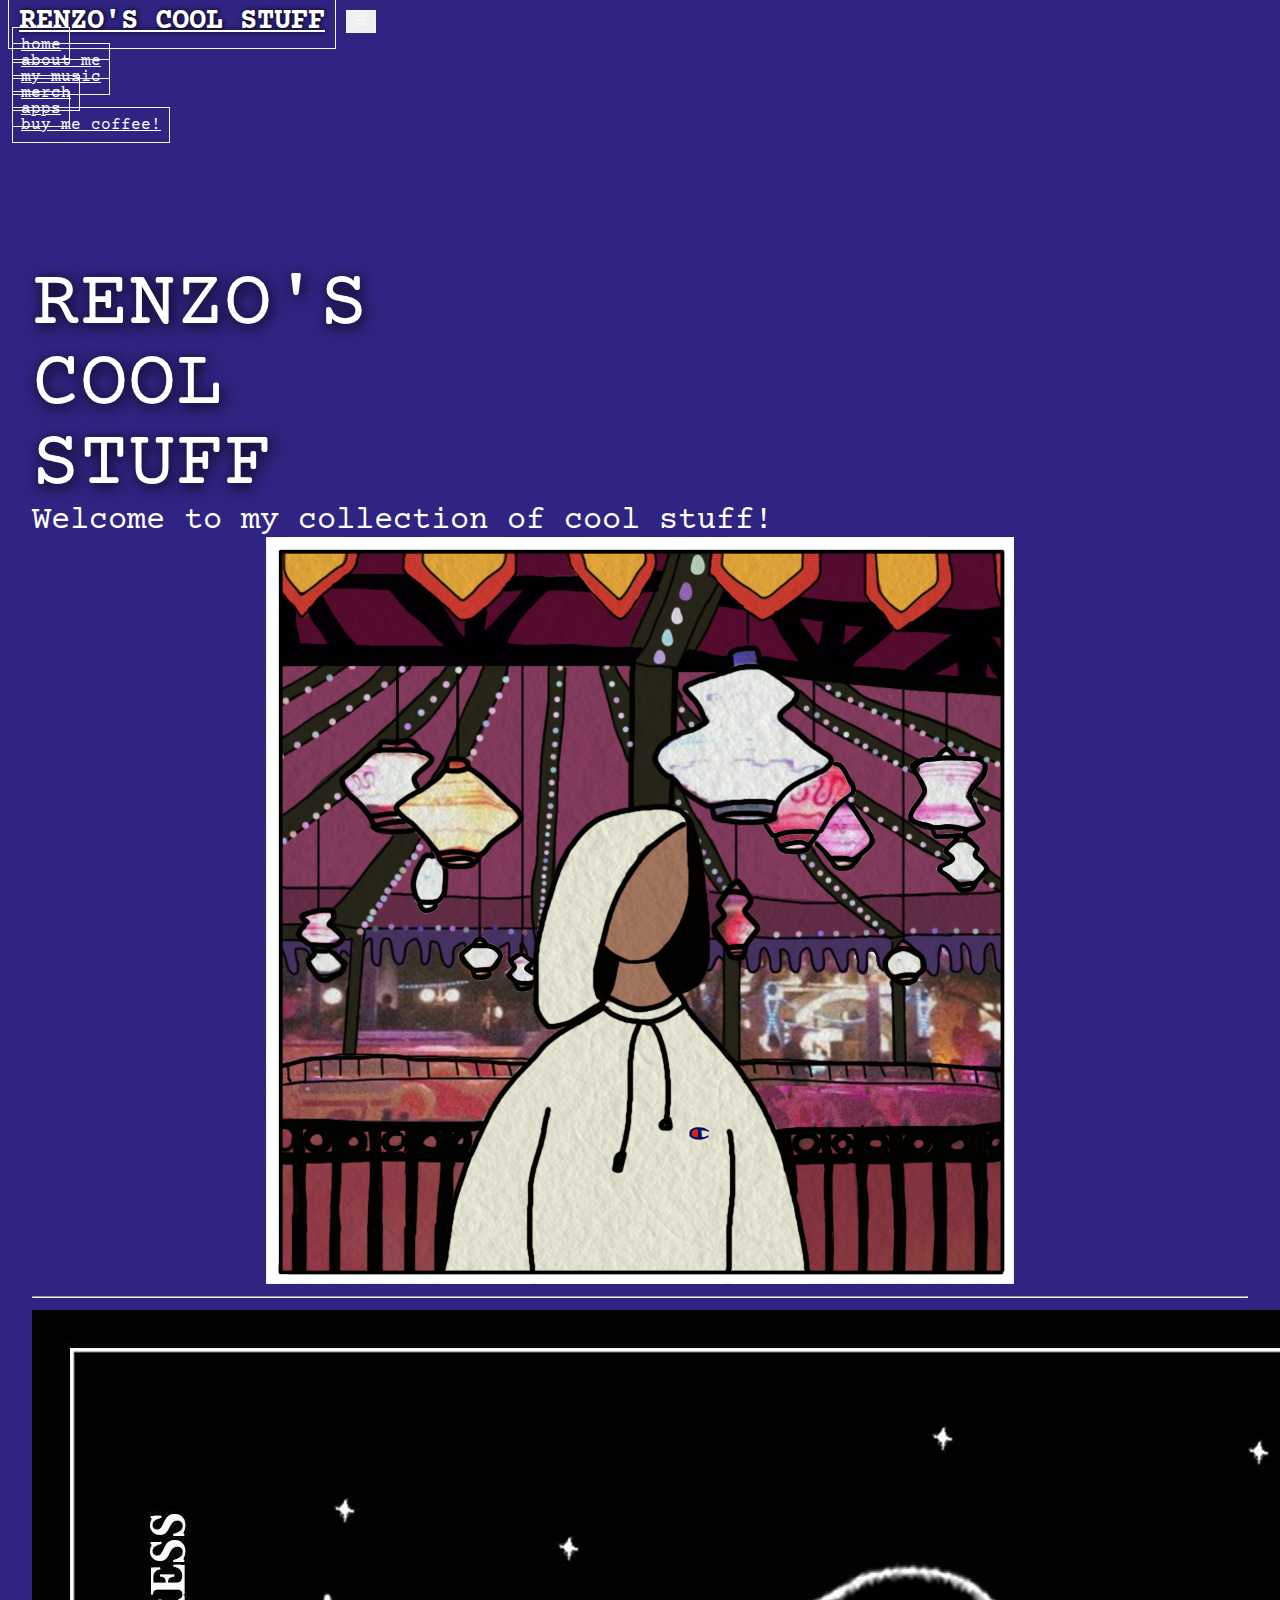
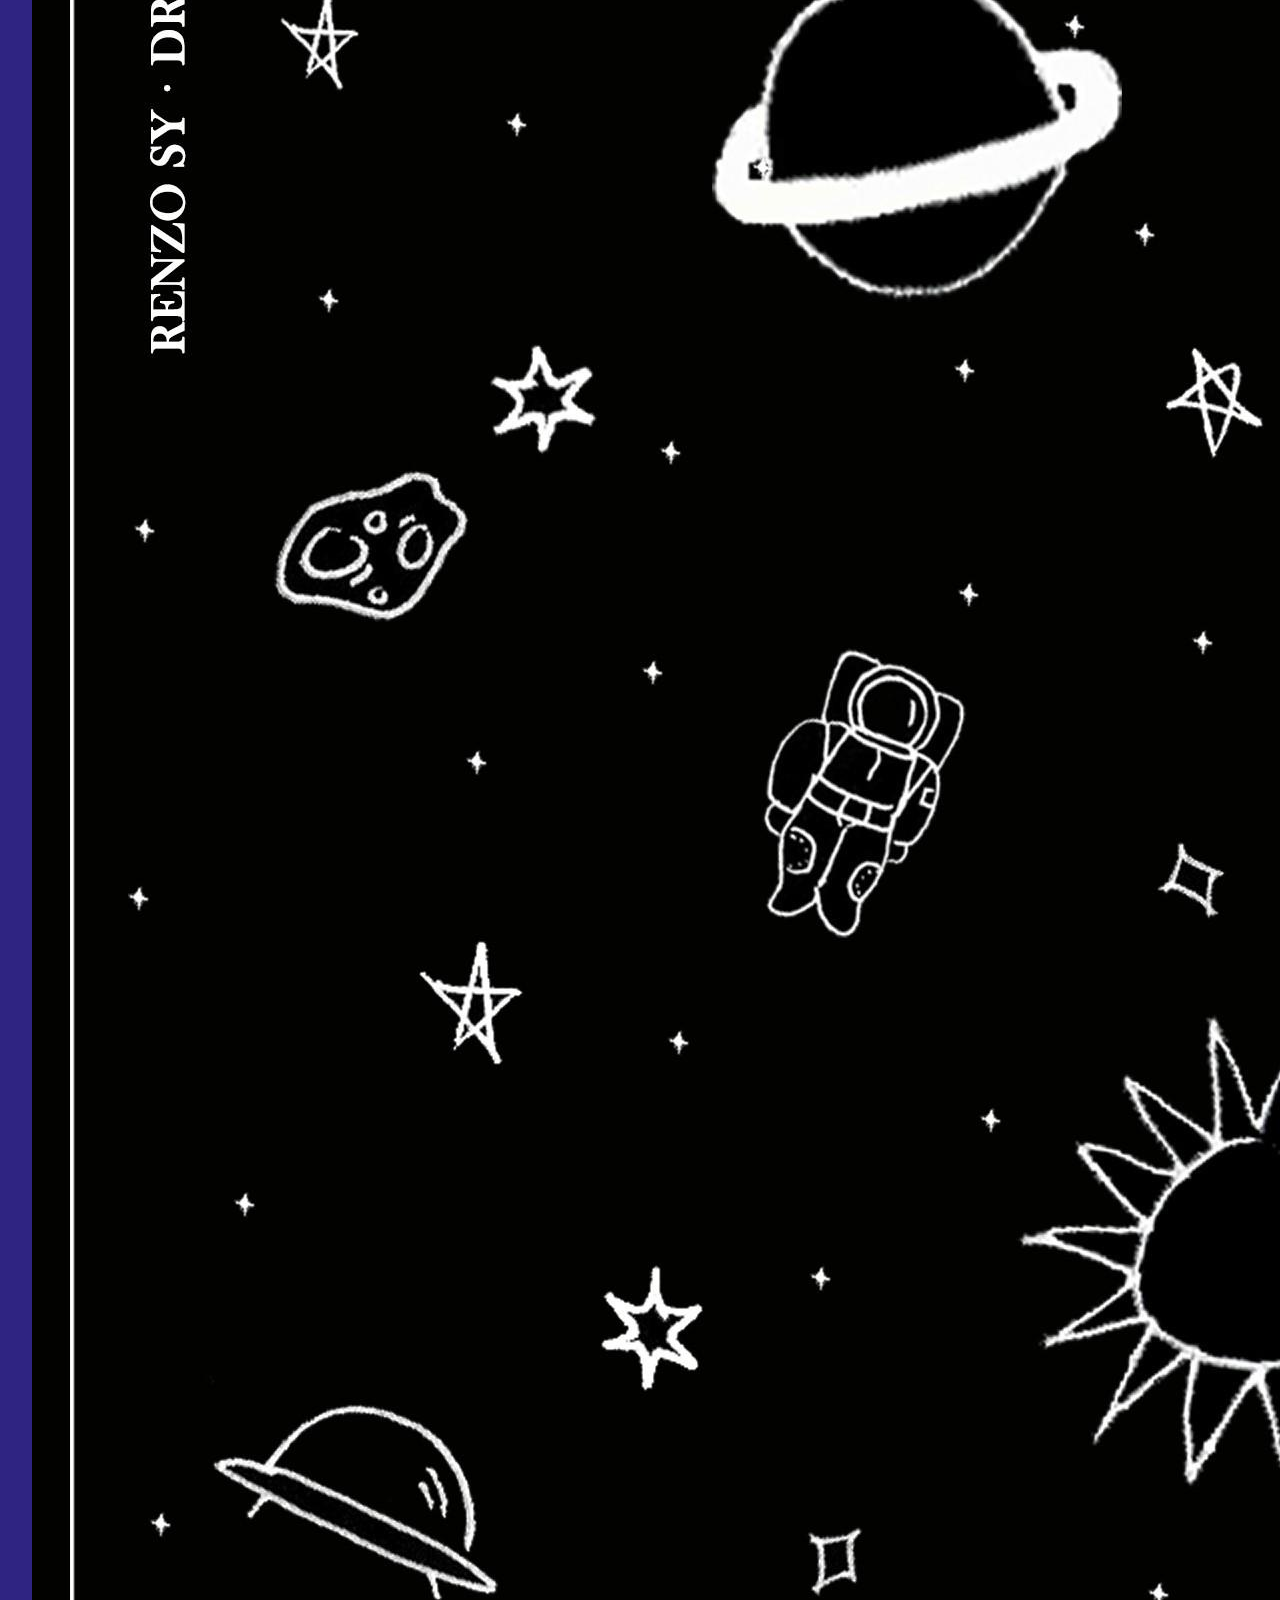
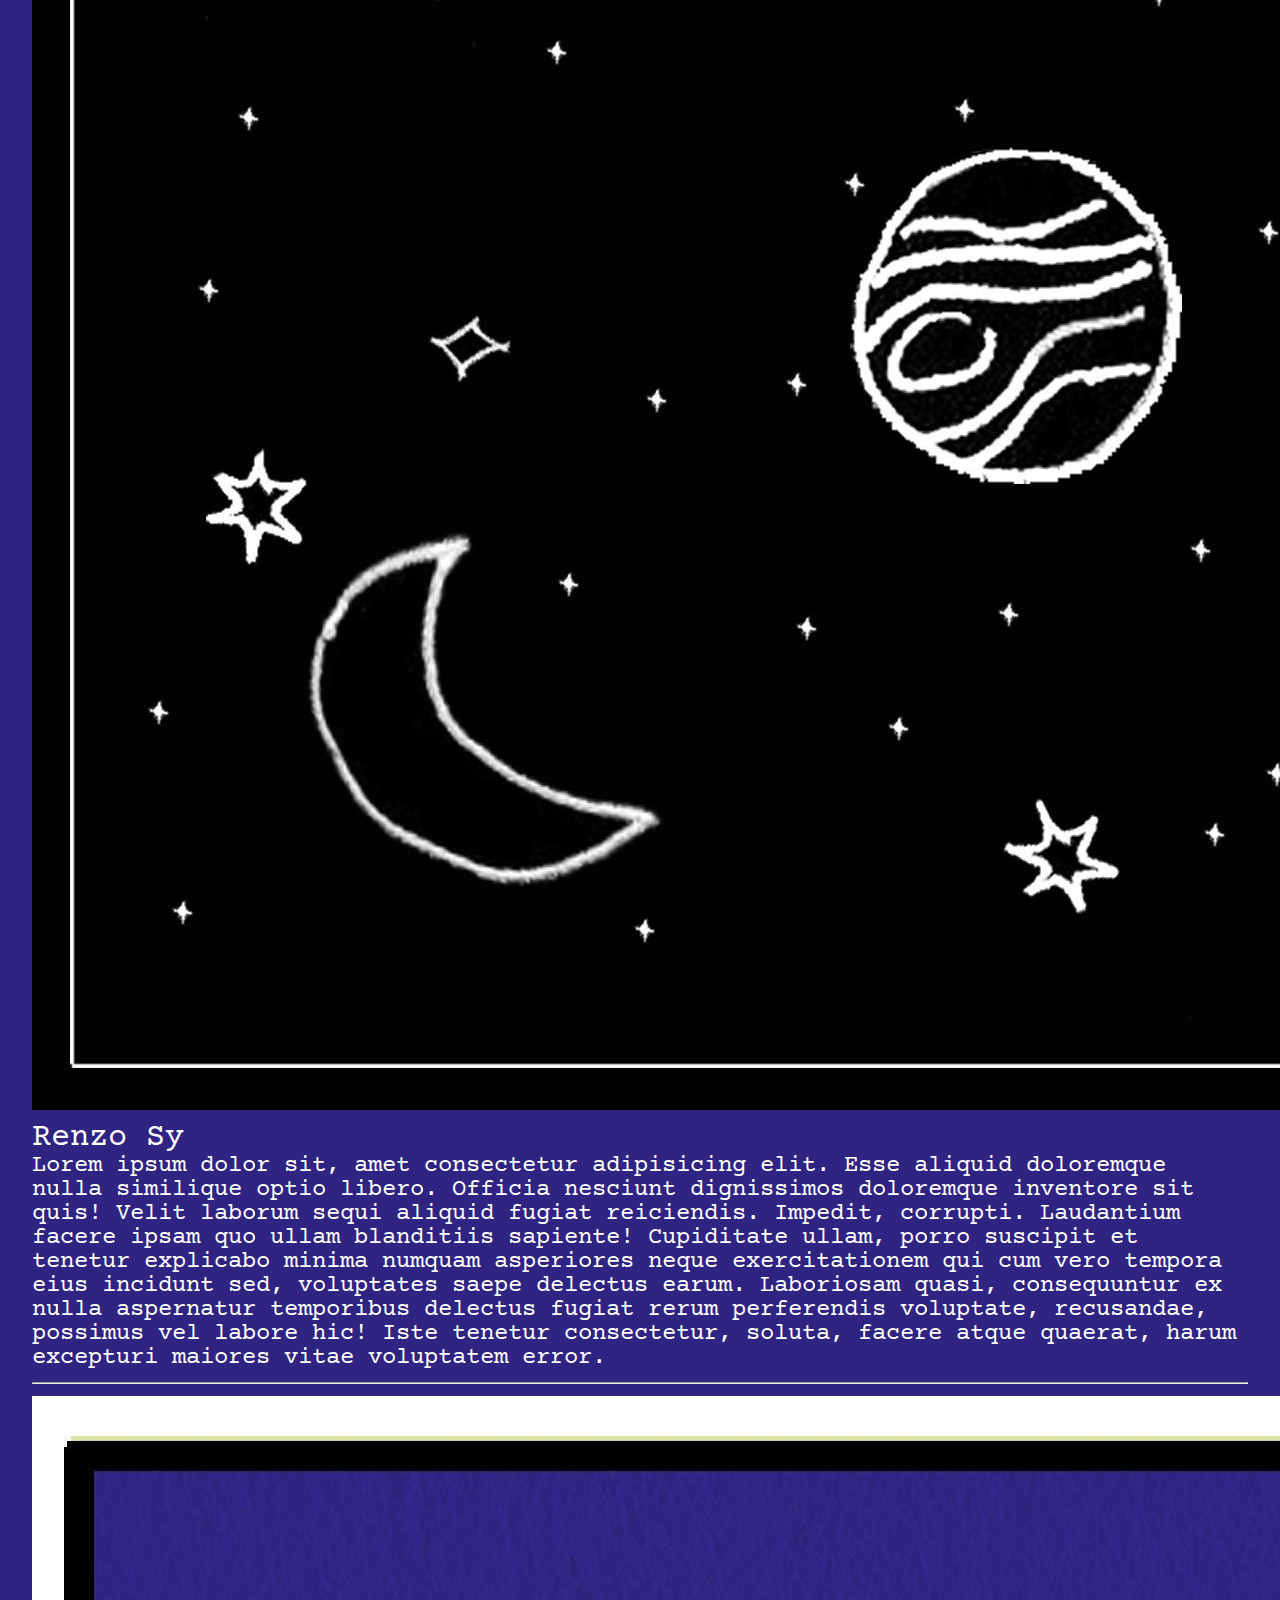
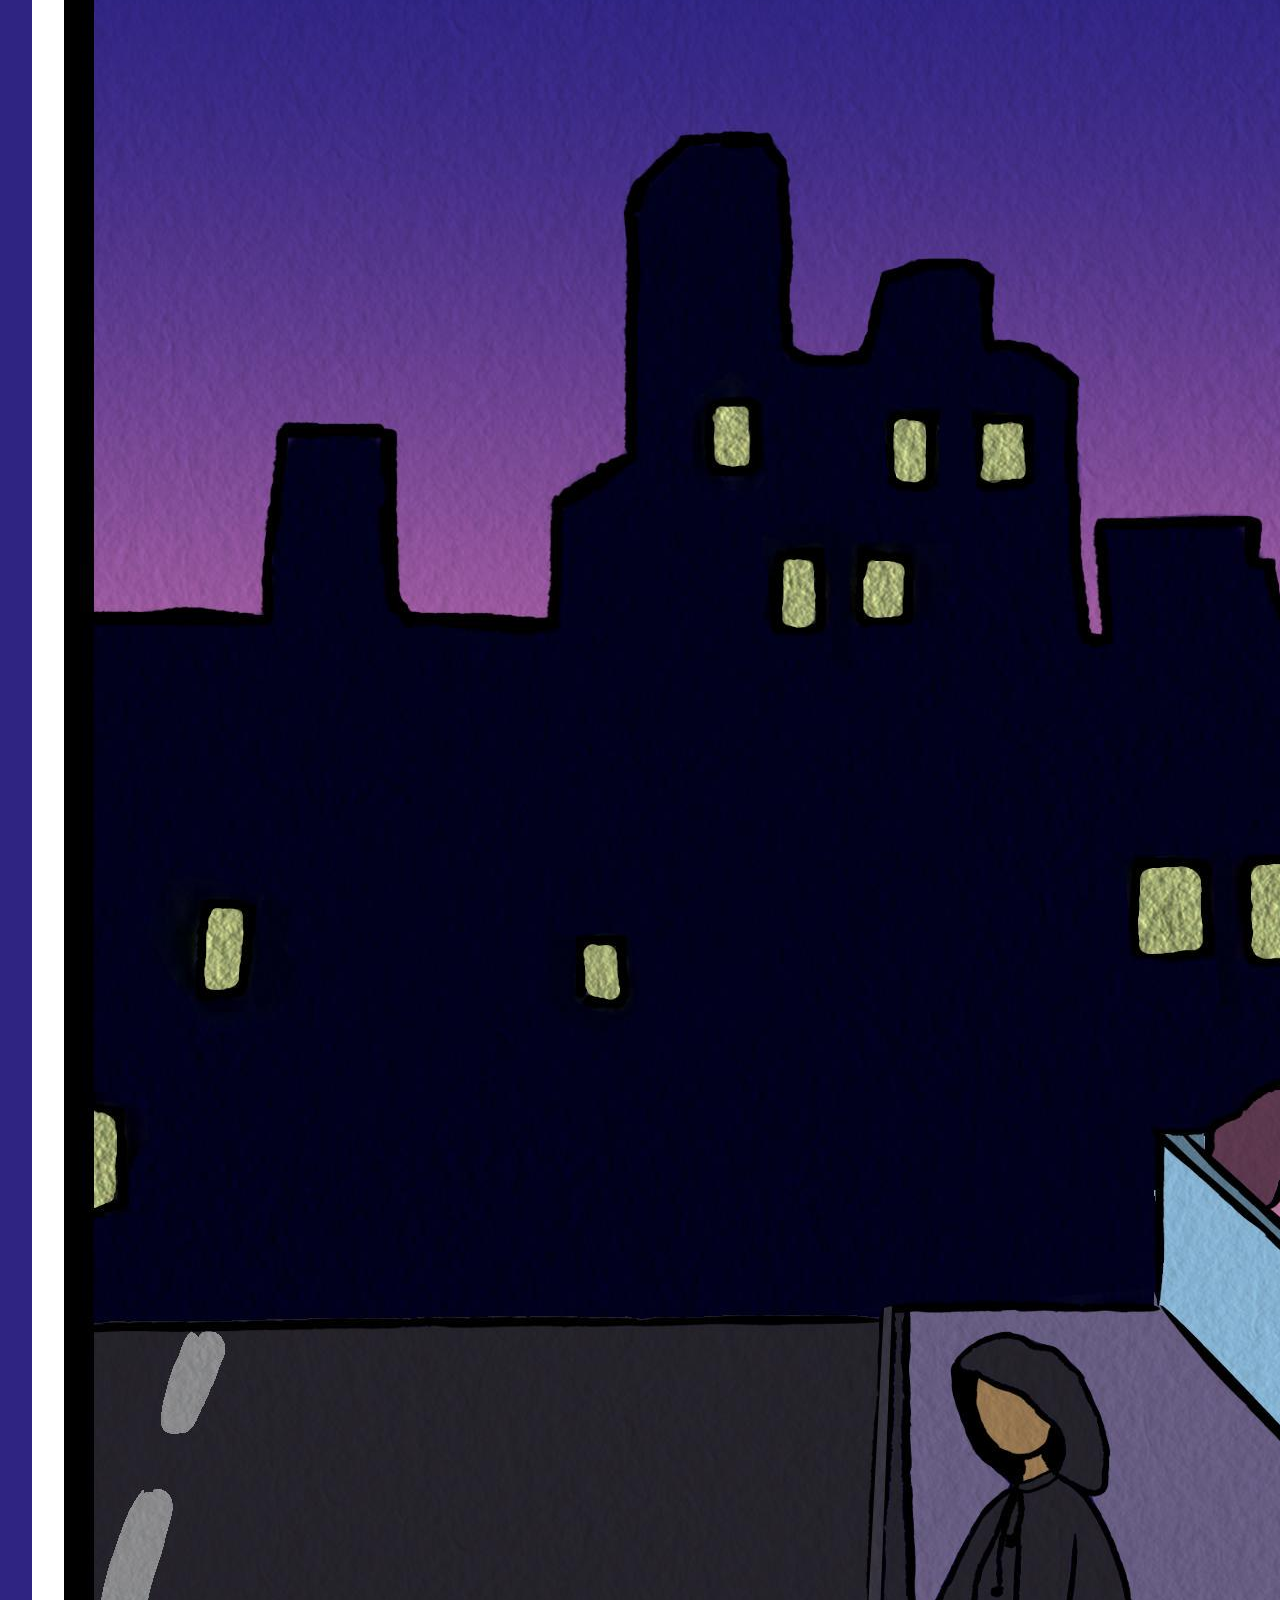
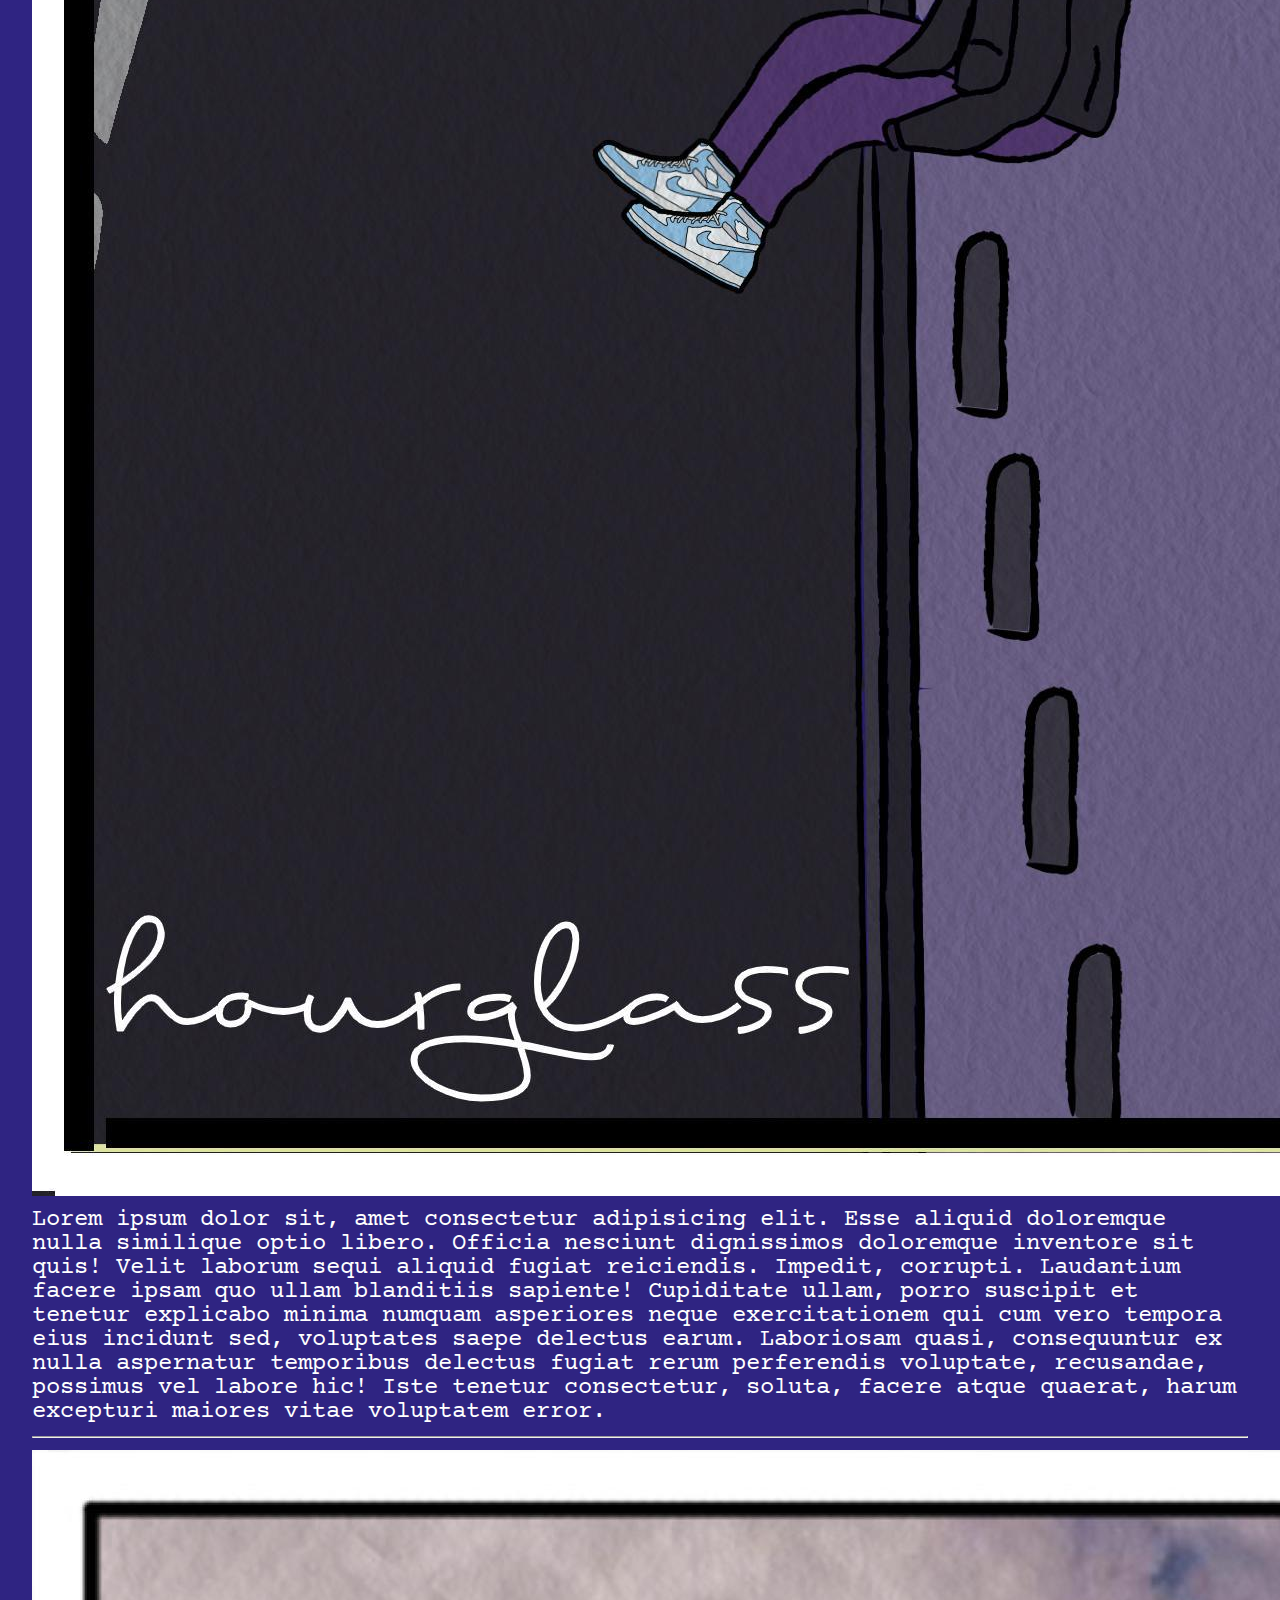
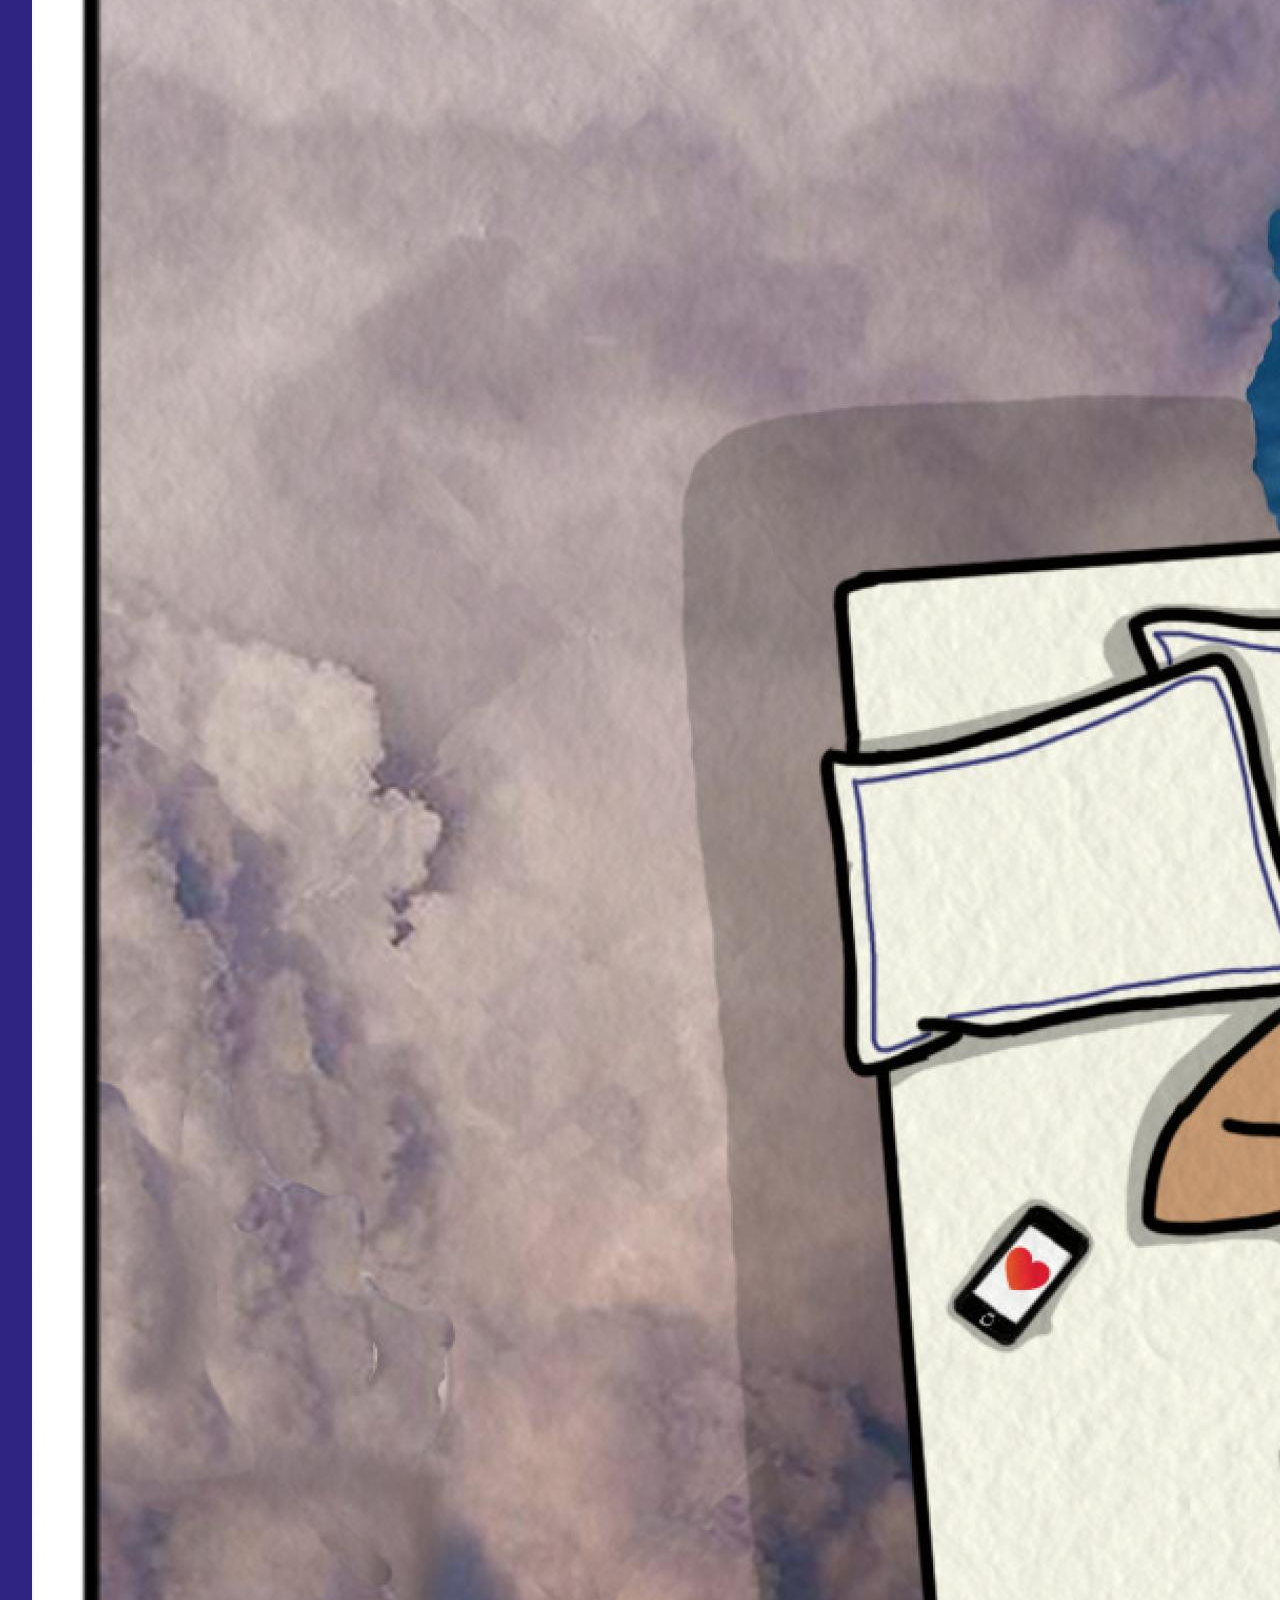
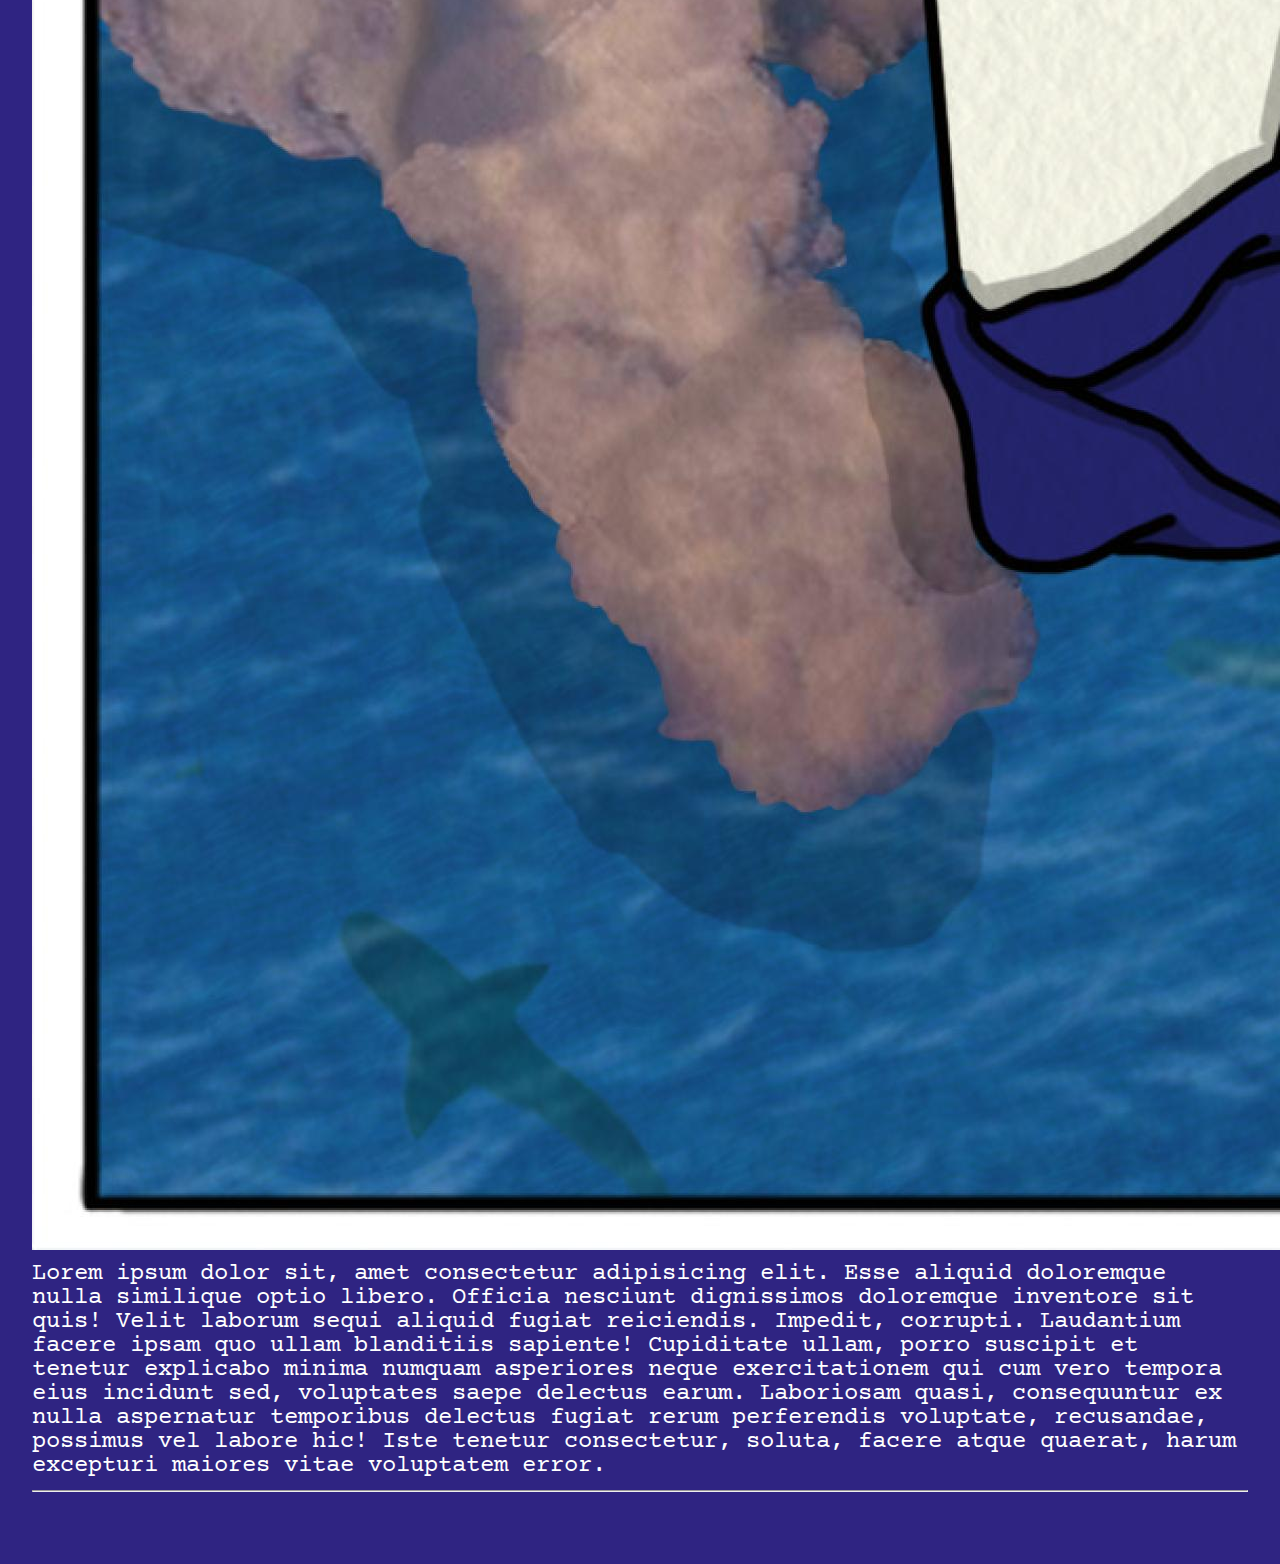
<file: index.html>
<!doctype html>
<html lang="en">

<head>
  <!-- Required meta tags -->
  <meta charset="utf-8">
  <meta name="viewport" content="width=device-width, initial-scale=1, shrink-to-fit=no">

  <!-- Google Font -->
  <link href="https://fonts.googleapis.com/css2?family=Courier+Prime:ital,wght@0,400;0,700;1,400;1,700&display=swap"
    rel="stylesheet">

  <!-- Bootstrap CSS -->
  <link rel="stylesheet" href="https://stackpath.bootstrapcdn.com/bootstrap/4.1.3/css/bootstrap.min.css"
    integrity="sha384-MCw98/SFnGE8fJT3GXwEOngsV7Zt27NXFoaoApmYm81iuXoPkFOJwJ8ERdknLPMO" crossorigin="anonymous">

  <!-- Custom CSS -->
  <link rel="stylesheet" href="app.css">

  <title>renzo's cool music</title>
</head>

<body>

  <nav id="topnavbar" class="navbar my-auto navbar-expand-lg fixed-top">
    <a id="navbrand" class="navbar-brand my-auto" href="index.html">renzo's cool stuff</a>
    <button class="navbar-toggler" type="button" data-toggle="collapse" data-target="#navbarContent"
      aria-label="Toggle navigation">
      <span class="navbar-toggler">
        <svg xmlns="http://www.w3.org/2000/svg" width="16" height="16" fill="currentColor" class="bi bi-list"
          viewBox="0 0 16 16">
          <path fill-rule="evenodd"
            d="M2.5 12a.5.5 0 0 1 .5-.5h10a.5.5 0 0 1 0 1H3a.5.5 0 0 1-.5-.5zm0-4a.5.5 0 0 1 .5-.5h10a.5.5 0 0 1 0 1H3a.5.5 0 0 1-.5-.5zm0-4a.5.5 0 0 1 .5-.5h10a.5.5 0 0 1 0 1H3a.5.5 0 0 1-.5-.5z" />
        </svg>
      </span>
    </button>

    <div class="collapse navbar-collapse my-auto mb-5" id="navbarContent">
      <ul class="navbar-nav my-auto mr-auto py-auto">
        <li class="nav-item-left">
          <a id="home" class="nav-link" href="index.html">home</a>
        </li>
        <li class="nav-item-left">
          <a id="about" class="nav-link" href="aboutme.html">about me</a>
        </li>
        <li class="nav-item-left">
          <a id="music" class="nav-link" href="music.html">my music</a>
        </li>
        <li class="nav-item-left">
          <a id="merch" class="nav-link disabled" href="merch.html">merch</a>
        </li>
        <li class="nav-item-left">
          <a id="others" class="nav-link" href="others.html">apps</a>
        </li>
      </ul>
      <ul class="navbar-nav my-auto ml-auto py-auto">
        <li class="nav-item-right">
          <a id="donate" class="nav-link" href="https://ko-fi.com/renzosy" target="_blank">buy me coffee!</a>
        </li>
      </ul>

    </div>
  </nav>


        <section id="mainsection" class="container-fluid">

          <div class="row align-items-center py-2">
            <div class="col-md-6">
              <div id="headinggroup" class="text-center d-none d-md-block">
                <h1>RENZO'S</h1>
                <h1>COOL</h1>
                <h1>STUFF</h1>
                <h2 class="m-5">Welcome to my collection of cool stuff!</h2>
              </div>
            </div>

            <div class="col-md-6 justify-content-center">
              <img class="img-fluid shadow-lg" src="imgs/profile pic art.png" alt="profile picture">
            </div>
          </div>

          <hr class="m-5">


          <div class="row mb-3 align-items-center">
            <div class="col-md-6 order-2 order-md-1">
              <img class="img-fluid shadow-lg" src="imgs/dress art.jpg" alt="dress art">
            </div>

            <div class="col-md-6 order-1 order-md-2">
              <div class="row justify-content-center">
                <div class="col-10">
                  <h2 class="text-center text-size mb-3">Renzo Sy</h2>
                  <p class="mb-3">Lorem ipsum dolor sit, amet consectetur adipisicing elit. Esse aliquid doloremque
                    nulla
                    similique optio libero. Officia nesciunt dignissimos doloremque inventore sit quis! Velit laborum
                    sequi aliquid fugiat reiciendis. Impedit, corrupti.
                    Laudantium facere ipsam quo ullam blanditiis sapiente! Cupiditate ullam, porro suscipit et tenetur
                    explicabo minima numquam asperiores neque exercitationem qui cum vero tempora eius incidunt sed,
                    voluptates saepe delectus earum.
                    Laboriosam quasi, consequuntur ex nulla aspernatur temporibus delectus fugiat rerum perferendis
                    voluptate, recusandae, possimus vel labore hic! Iste tenetur consectetur, soluta, facere atque
                    quaerat, harum excepturi maiores vitae voluptatem error.</p>
                </div>
              </div>
            </div>

          </div>

          <hr class="m-5">

          <div class="row align-items-center">
            <div class="col-md-6  order-2 order-md-2">
              <img class="img-fluid shadow-lg" src="imgs/hourglass art.jpg" alt="dress art">
            </div>

            <div class="col-md-6  order-1 order-md-1">
              <div class="row justify-content-center">
                <div class="col-10">
                  <p class="mb-3">Lorem ipsum dolor sit, amet consectetur adipisicing elit. Esse aliquid doloremque
                    nulla
                    similique optio libero. Officia nesciunt dignissimos doloremque inventore sit quis! Velit laborum
                    sequi aliquid fugiat reiciendis. Impedit, corrupti.
                    Laudantium facere ipsam quo ullam blanditiis sapiente! Cupiditate ullam, porro suscipit et tenetur
                    explicabo minima numquam asperiores neque exercitationem qui cum vero tempora eius incidunt sed,
                    voluptates saepe delectus earum.
                    Laboriosam quasi, consequuntur ex nulla aspernatur temporibus delectus fugiat rerum perferendis
                    voluptate, recusandae, possimus vel labore hic! Iste tenetur consectetur, soluta, facere atque
                    quaerat, harum excepturi maiores vitae voluptatem error.
                  </p>
                </div>
              </div>
            </div>
          </div>

          <hr class="m-5">

          <div class="row align-items-center">
            <div class="col-md-6  order-2 order-md-1">
              <img class="img-fluid shadow-lg" src="imgs/perfectly art.jpg" alt="dress art">
            </div>
            <div class="col-md-6  order-1 order-md-2">
              <div class="row justify-content-center">
                <div class="col-10">
                  <p class="mb-3">Lorem ipsum dolor sit, amet consectetur adipisicing elit. Esse aliquid doloremque
                    nulla
                    similique optio libero. Officia nesciunt dignissimos doloremque inventore sit quis! Velit laborum
                    sequi aliquid fugiat reiciendis. Impedit, corrupti.
                    Laudantium facere ipsam quo ullam blanditiis sapiente! Cupiditate ullam, porro suscipit et tenetur
                    explicabo minima numquam asperiores neque exercitationem qui cum vero tempora eius incidunt sed,
                    voluptates saepe delectus earum.
                    Laboriosam quasi, consequuntur ex nulla aspernatur temporibus delectus fugiat rerum perferendis
                    voluptate, recusandae, possimus vel labore hic! Iste tenetur consectetur, soluta, facere atque
                    quaerat, harum excepturi maiores vitae voluptatem error.</p>
                </div>
              </div>
            </div>
          </div>

          <hr class="m-5">

        </section>

  <!-- Optional JavaScript -->
  <!-- jQuery first, then Popper.js, then Bootstrap JS -->
  <script src="https://code.jquery.com/jquery-3.3.1.slim.min.js"
    integrity="sha384-q8i/X+965DzO0rT7abK41JStQIAqVgRVzpbzo5smXKp4YfRvH+8abtTE1Pi6jizo"
    crossorigin="anonymous"></script>
  <script src="https://cdnjs.cloudflare.com/ajax/libs/popper.js/1.14.3/umd/popper.min.js"
    integrity="sha384-ZMP7rVo3mIykV+2+9J3UJ46jBk0WLaUAdn689aCwoqbBJiSnjAK/l8WvCWPIPm49"
    crossorigin="anonymous"></script>
  <script src="https://stackpath.bootstrapcdn.com/bootstrap/4.1.3/js/bootstrap.min.js"
    integrity="sha384-ChfqqxuZUCnJSK3+MXmPNIyE6ZbWh2IMqE241rYiqJxyMiZ6OW/JmZQ5stwEULTy"
    crossorigin="anonymous"></script>
  <script src="script-for-css.js"></script>

  <script>
    $(function () {
      $(document).scroll(function () {
        var $nav = $("#topnavbar");
        $nav.toggleClass("scrolled", $(this).scrollTop() > $nav.height());
      })
    })
  </script>



</body>

</html>
</file>
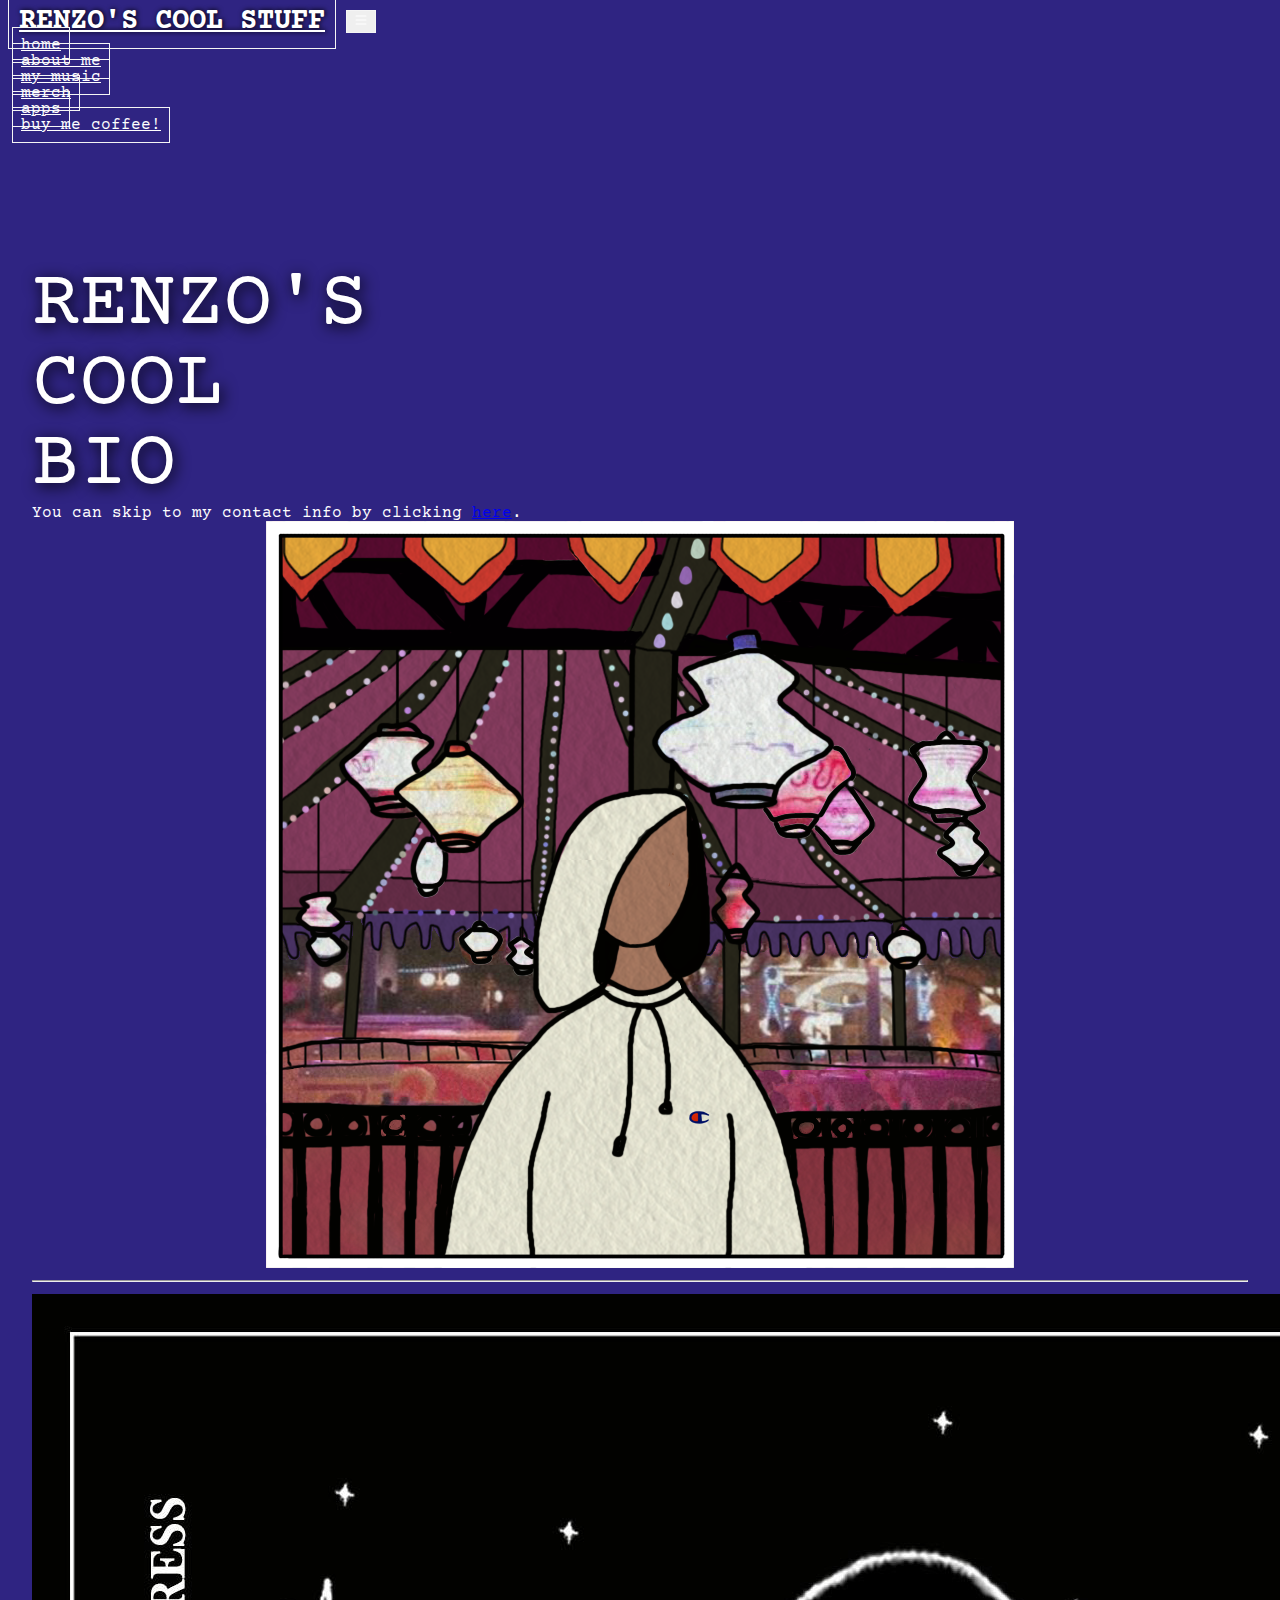
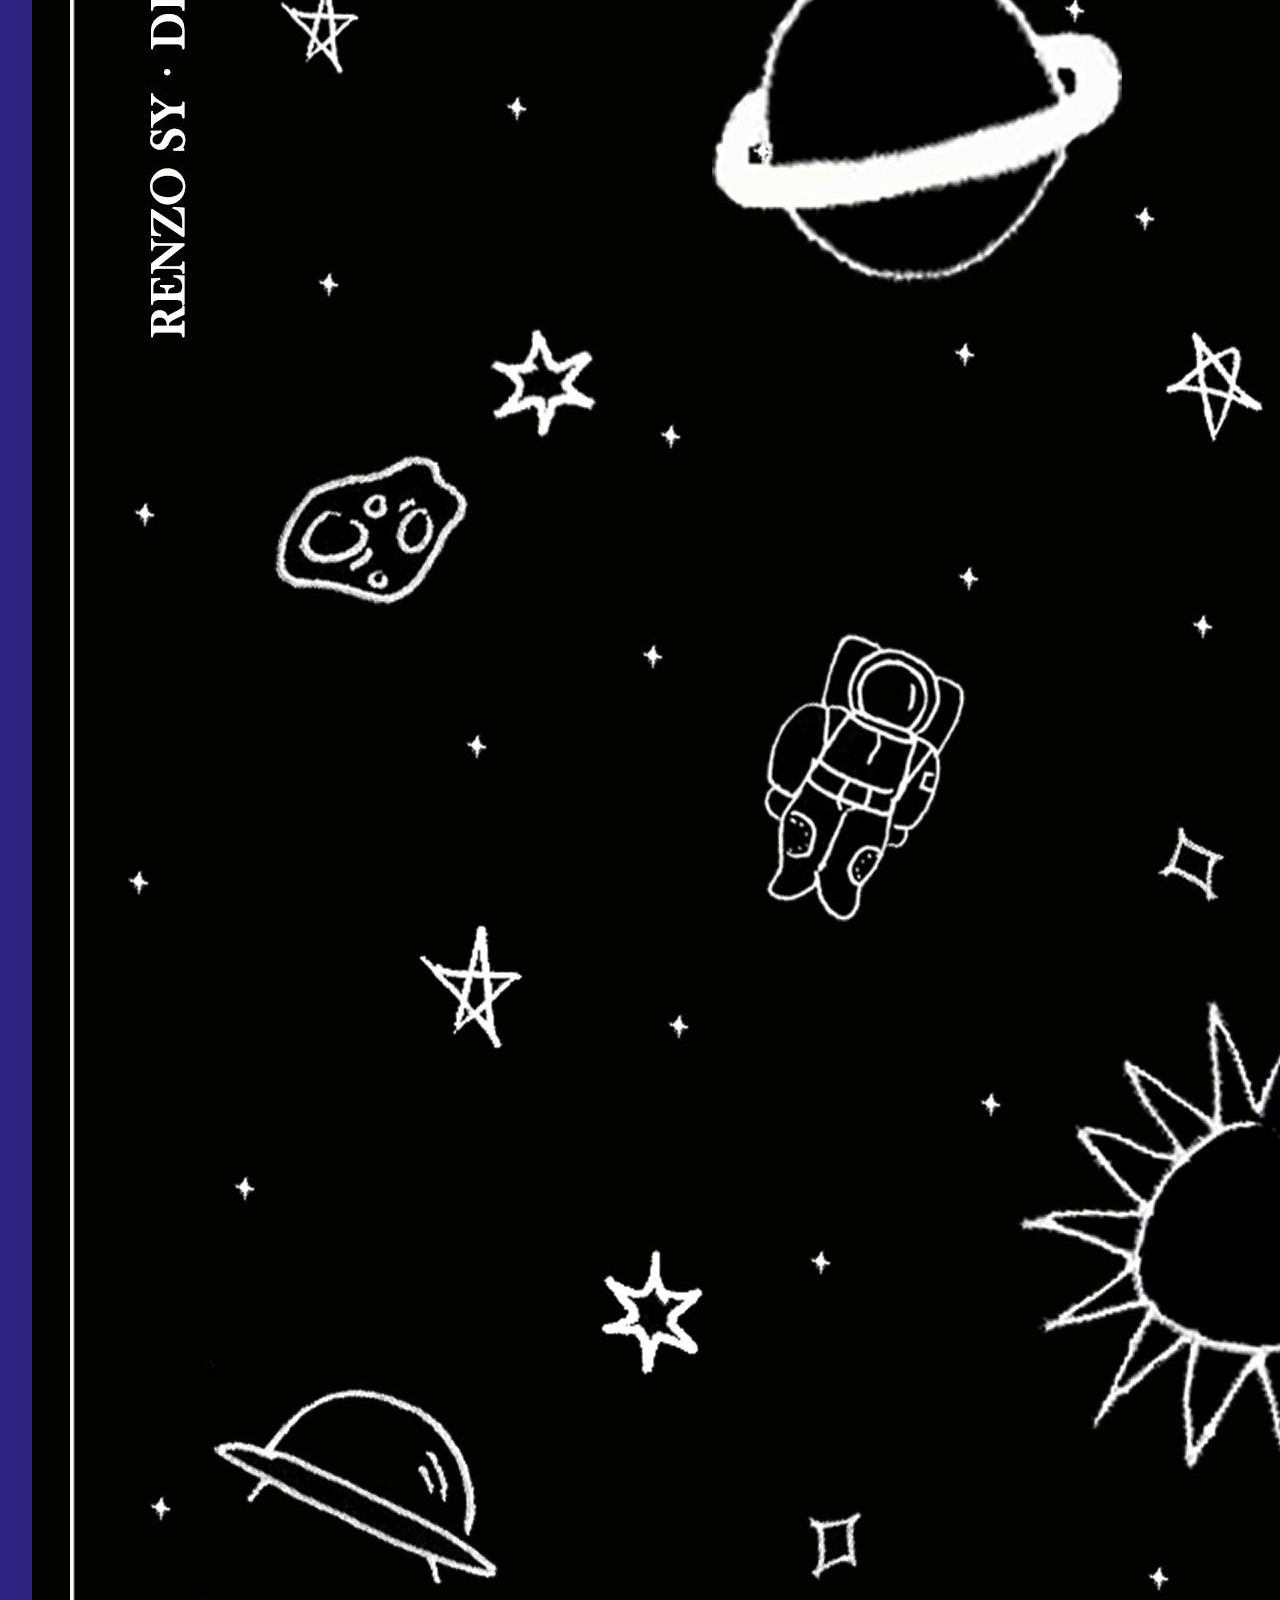
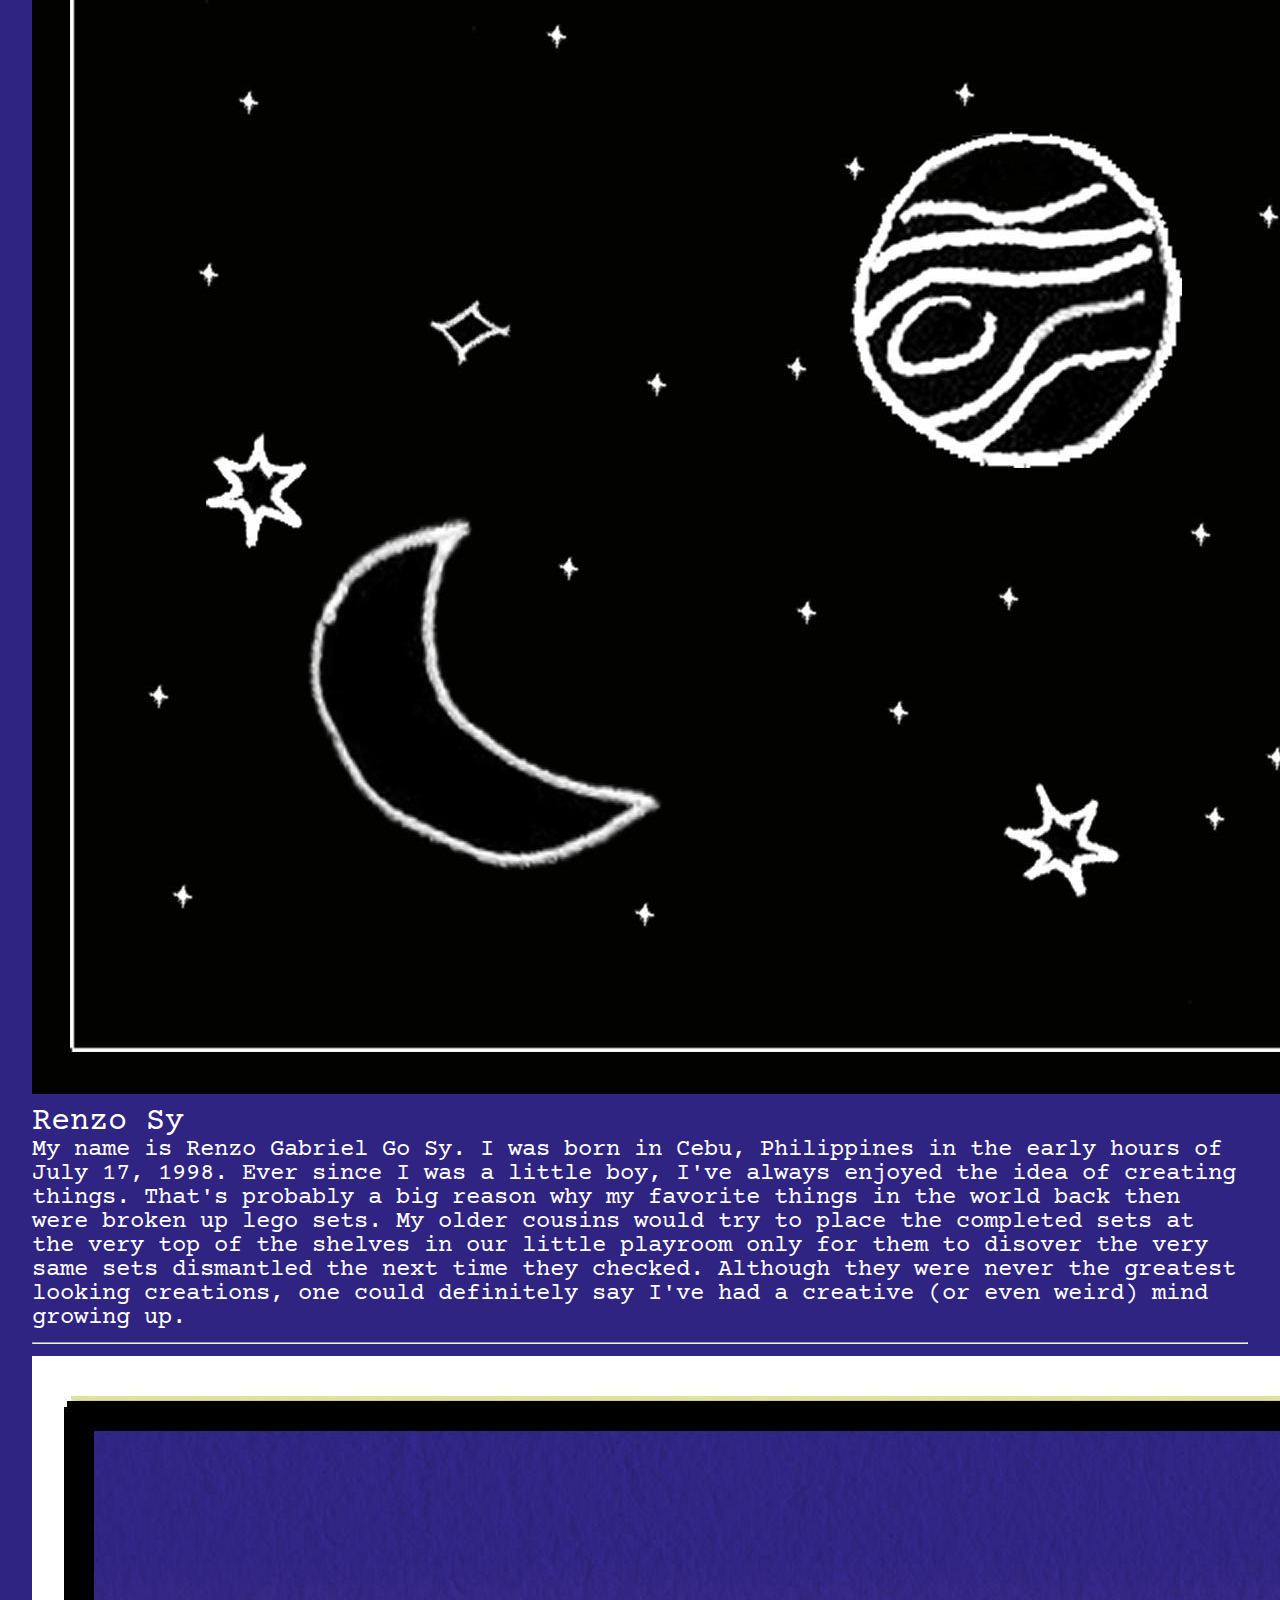
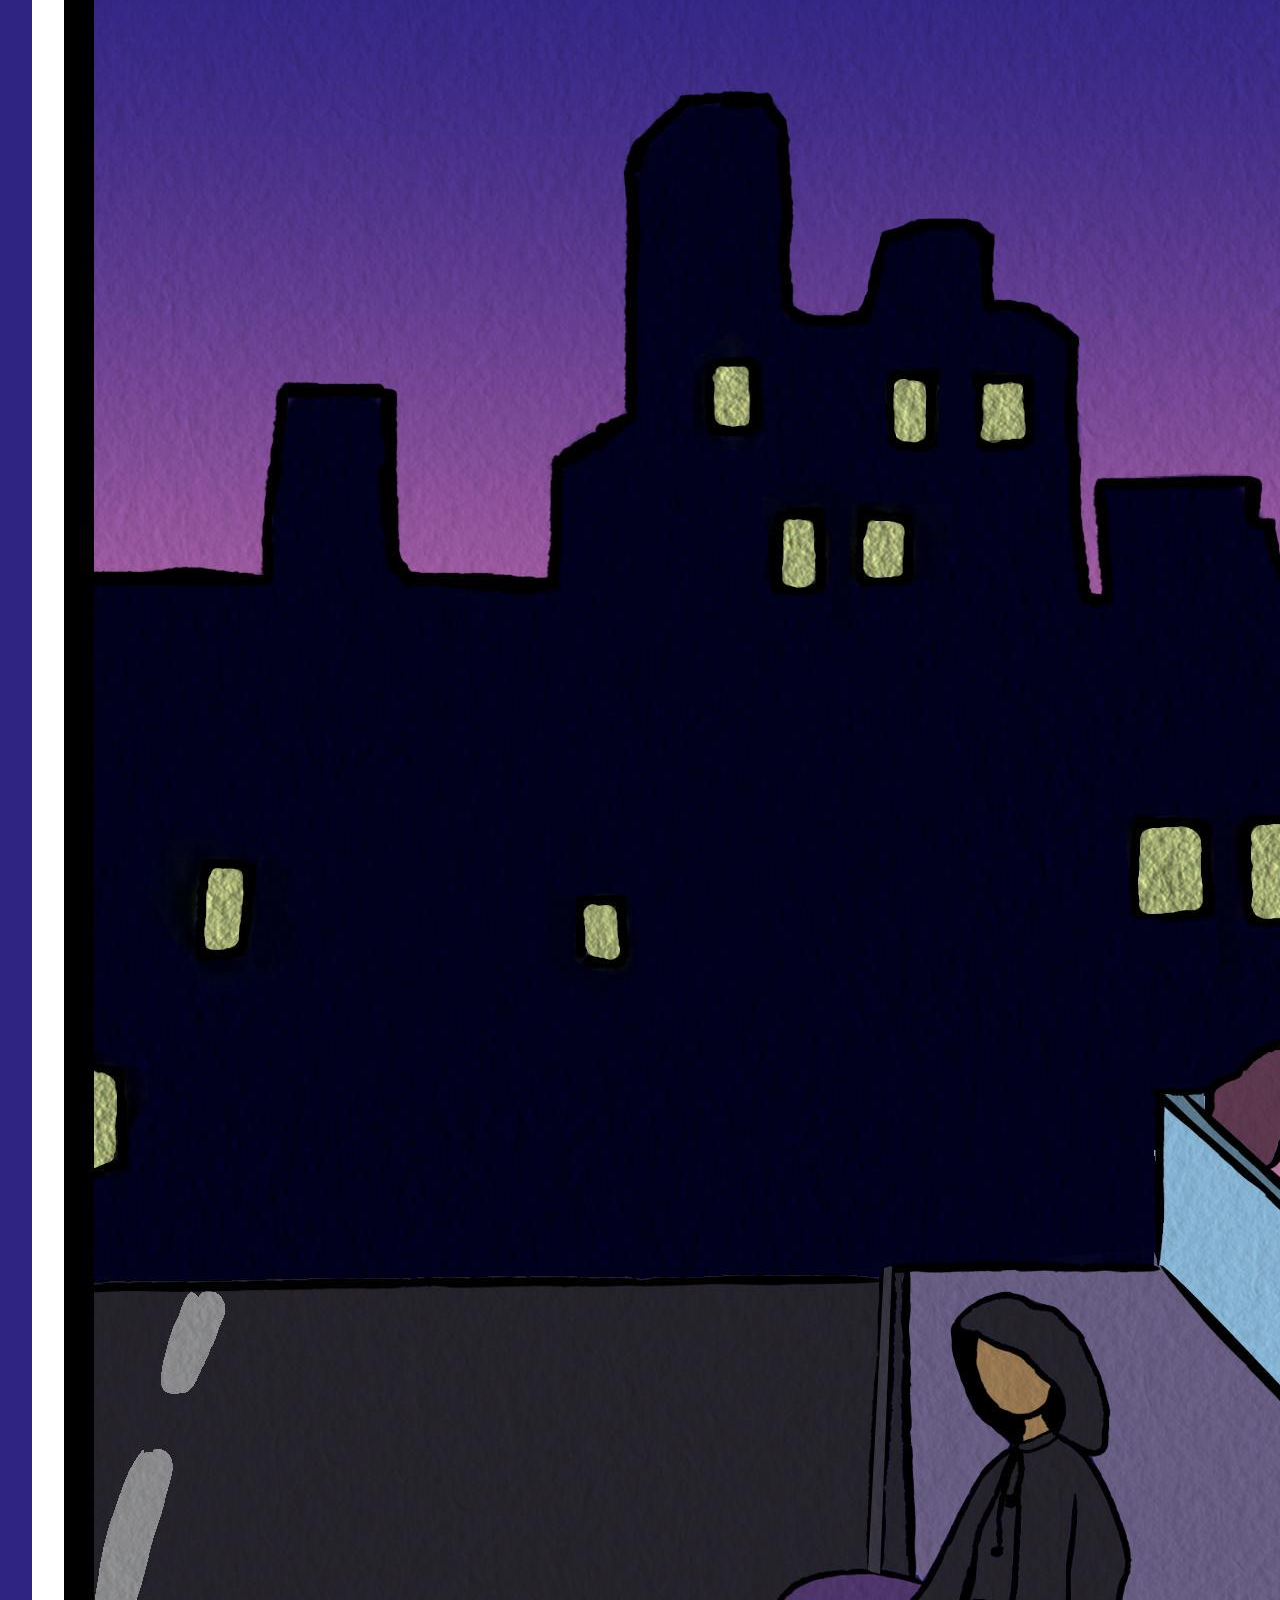
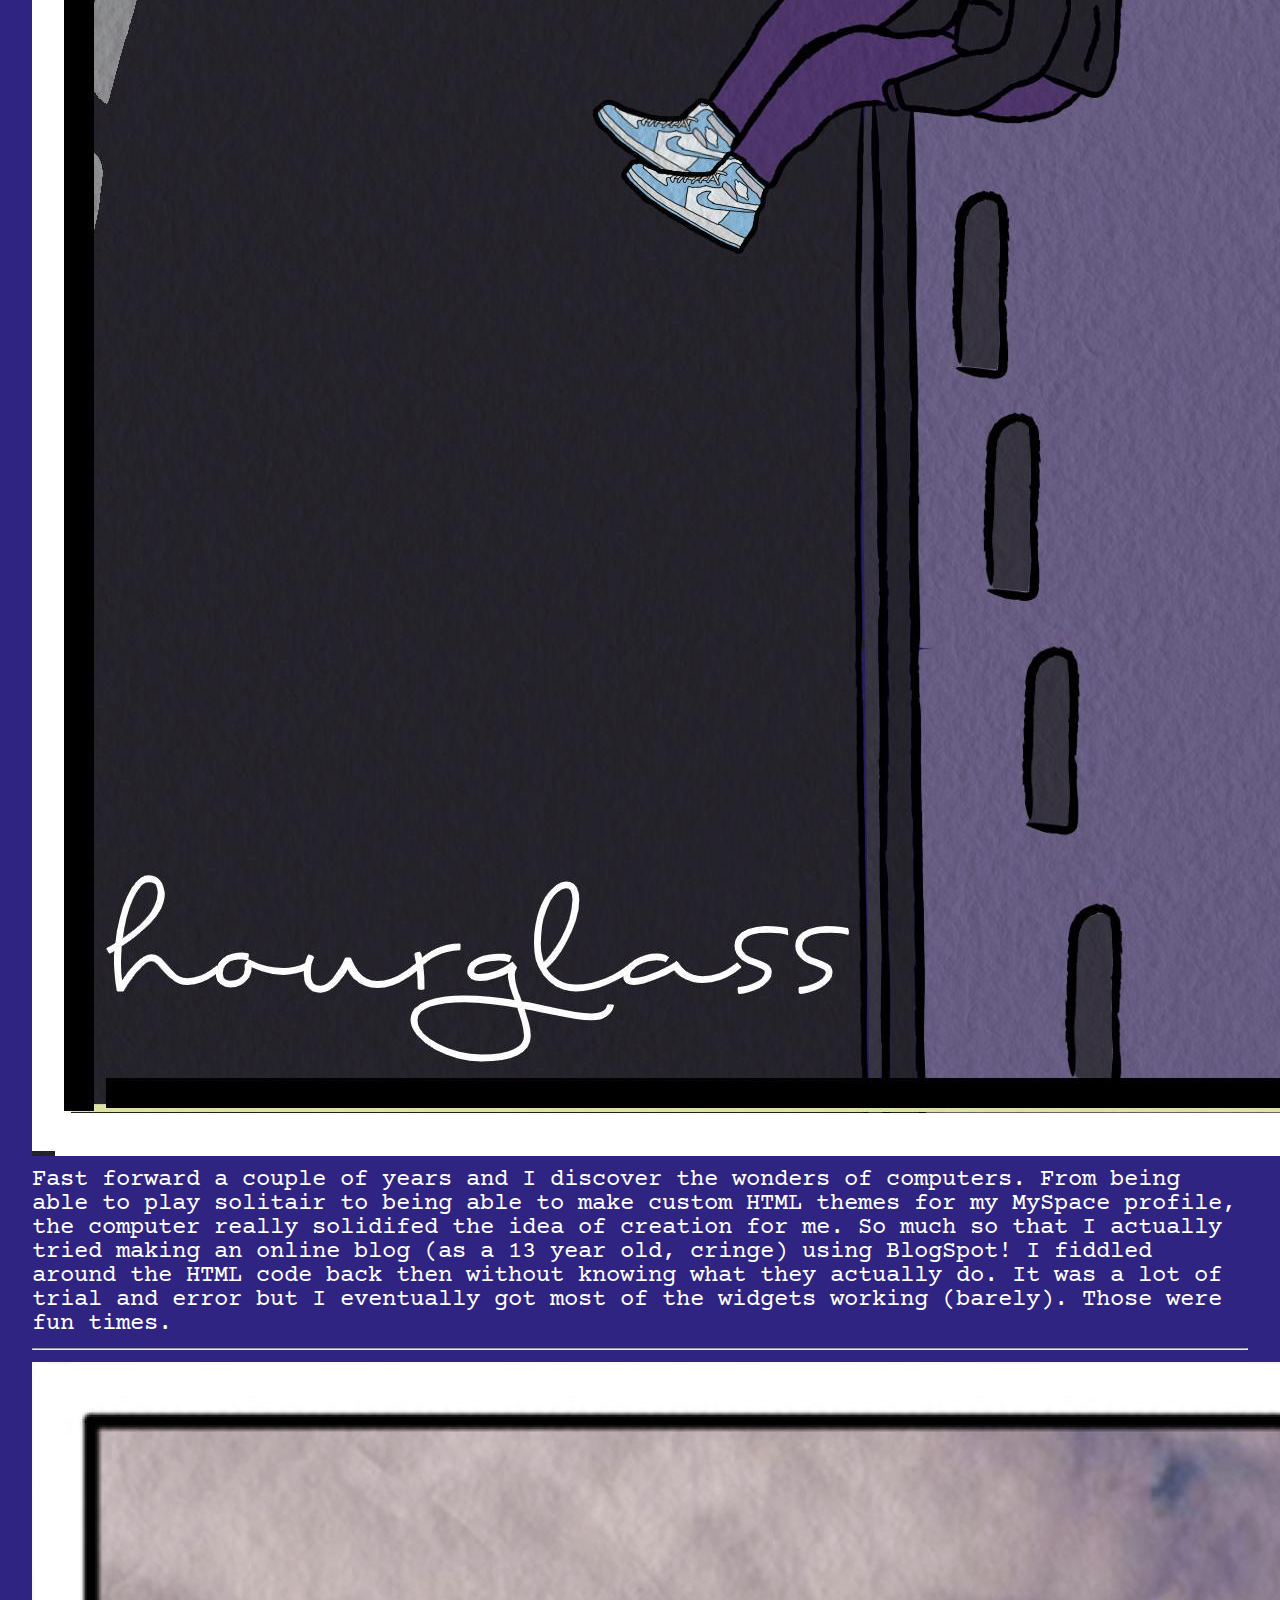
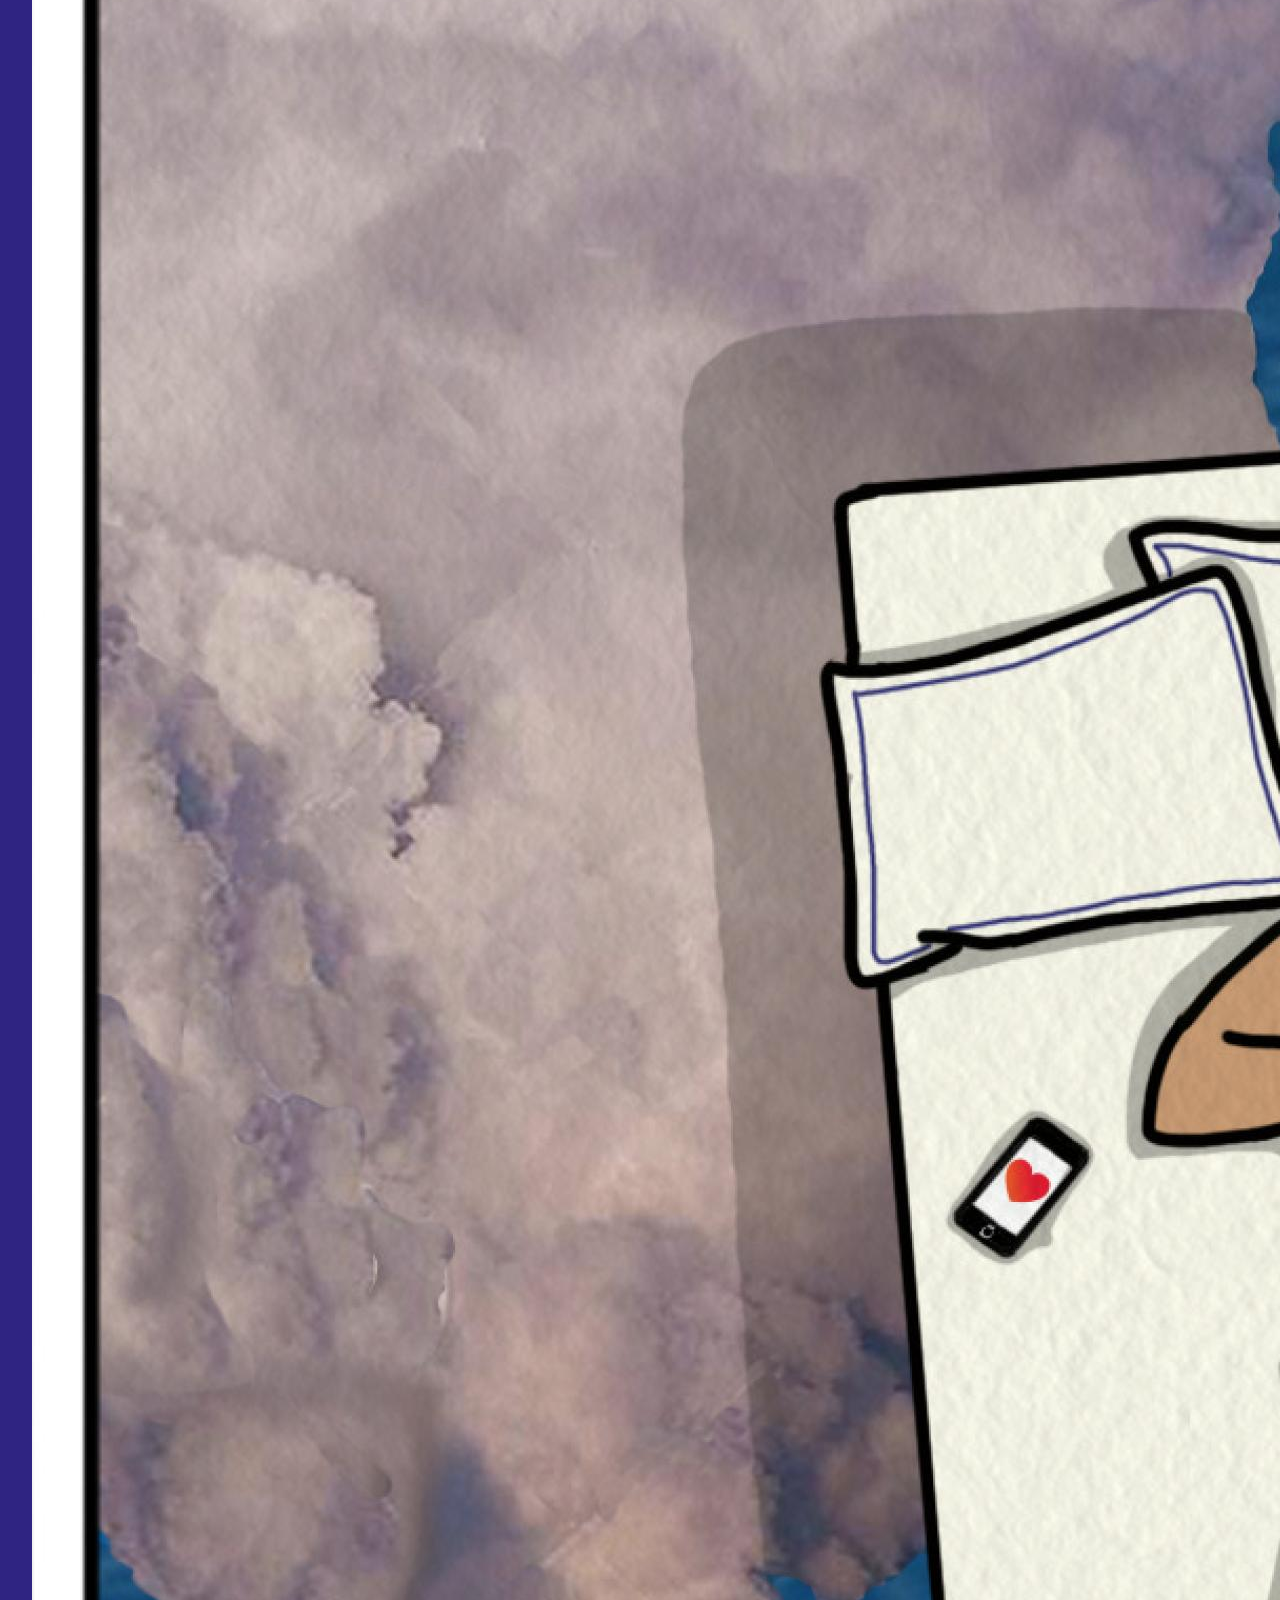
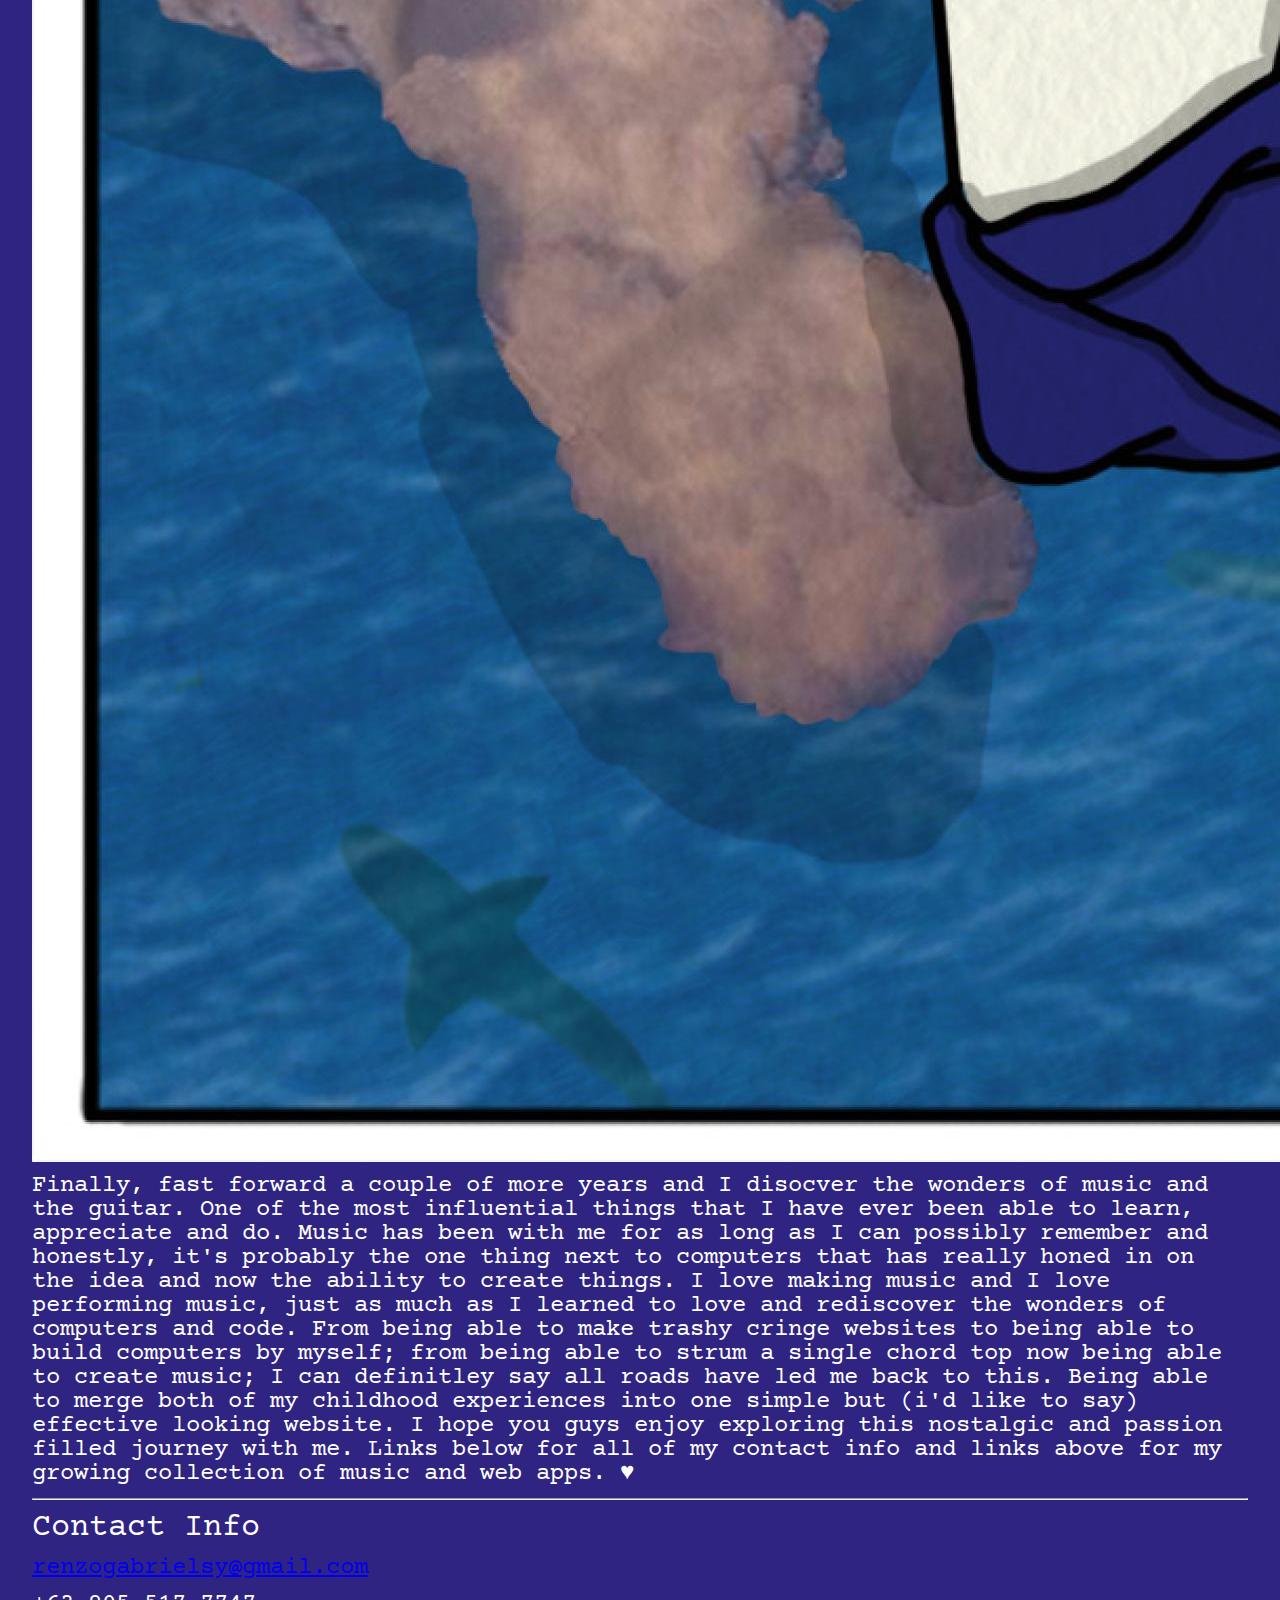
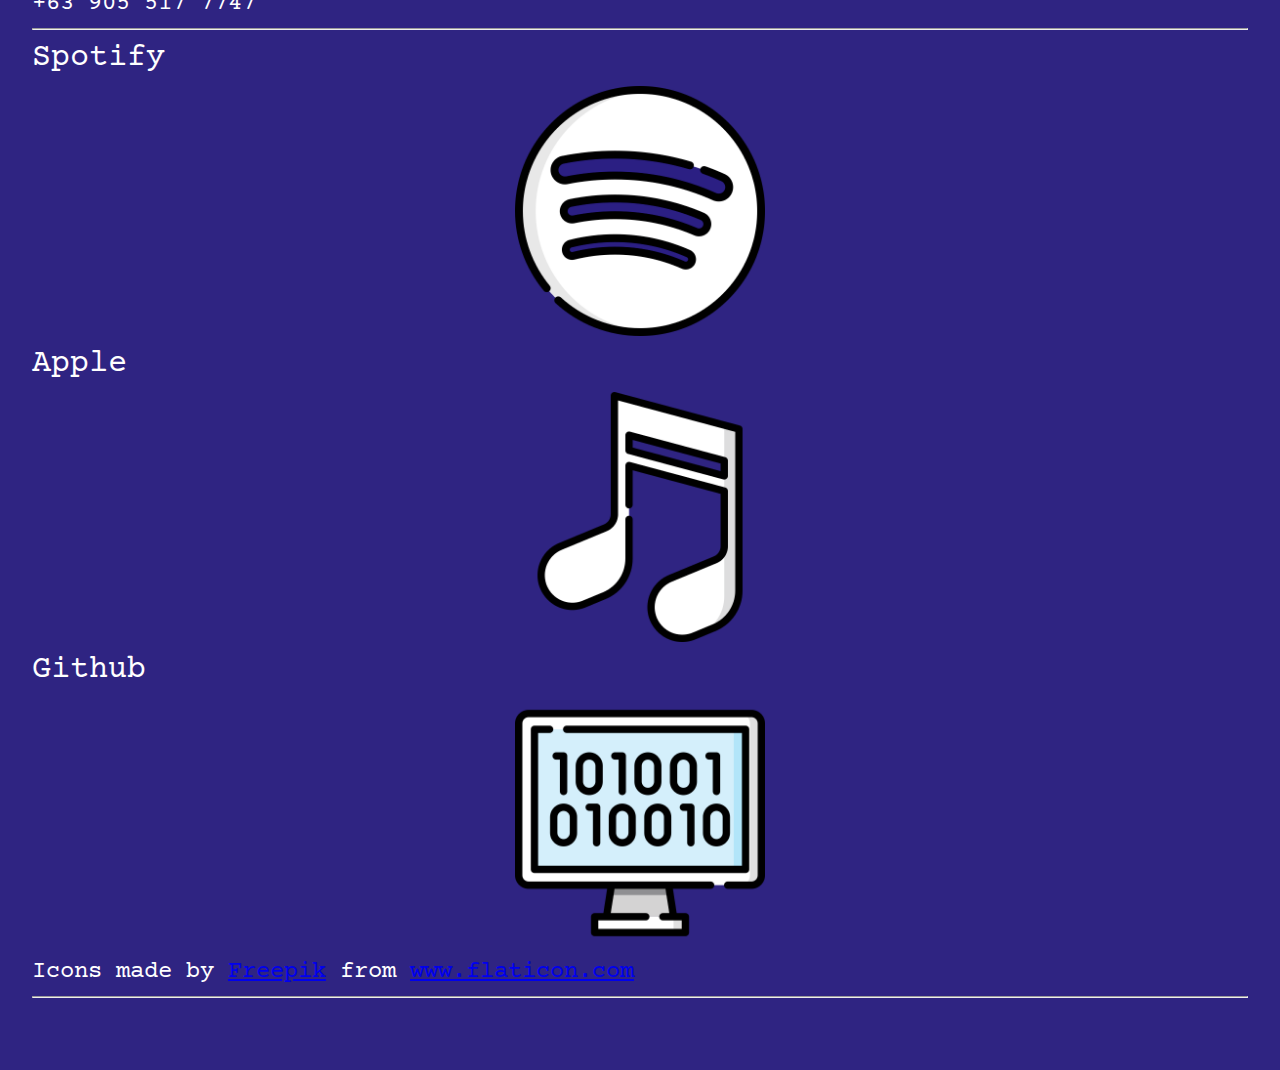
<file: aboutme.html>
<!doctype html>
<html lang="en">

<head>
  <!-- Required meta tags -->
  <meta charset="utf-8">
  <meta name="viewport" content="width=device-width, initial-scale=1, shrink-to-fit=no">

  <!-- Google Font -->
  <link href="https://fonts.googleapis.com/css2?family=Courier+Prime:ital,wght@0,400;0,700;1,400;1,700&display=swap"
    rel="stylesheet">

  <!-- Bootstrap CSS -->
  <link rel="stylesheet" href="https://stackpath.bootstrapcdn.com/bootstrap/4.1.3/css/bootstrap.min.css"
    integrity="sha384-MCw98/SFnGE8fJT3GXwEOngsV7Zt27NXFoaoApmYm81iuXoPkFOJwJ8ERdknLPMO" crossorigin="anonymous">

  <!-- Custom CSS -->
  <link rel="stylesheet" href="app.css">

  <title>renzo's cool music</title>
</head>

<body>

  <nav id="topnavbar" class="navbar my-auto navbar-expand-lg fixed-top">
    <a id="navbrand" class="navbar-brand my-auto" href="index.html">renzo's cool stuff</a>
    <button class="navbar-toggler" type="button" data-toggle="collapse" data-target="#navbarContent"
      aria-label="Toggle navigation">
      <span class="navbar-toggler">
        <svg xmlns="http://www.w3.org/2000/svg" width="16" height="16" fill="currentColor" class="bi bi-list"
          viewBox="0 0 16 16">
          <path fill-rule="evenodd"
            d="M2.5 12a.5.5 0 0 1 .5-.5h10a.5.5 0 0 1 0 1H3a.5.5 0 0 1-.5-.5zm0-4a.5.5 0 0 1 .5-.5h10a.5.5 0 0 1 0 1H3a.5.5 0 0 1-.5-.5zm0-4a.5.5 0 0 1 .5-.5h10a.5.5 0 0 1 0 1H3a.5.5 0 0 1-.5-.5z" />
        </svg>
      </span>
    </button>

    <div class="collapse navbar-collapse my-auto mb-5" id="navbarContent">
      <ul class="navbar-nav my-auto mr-auto py-auto">
        <li class="nav-item-left">
          <a id="home" class="nav-link" href="index.html">home</a>
        </li>
        <li class="nav-item-left">
          <a id="about" class="nav-link" href="aboutme.html">about me</a>
        </li>
        <li class="nav-item-left">
          <a id="music" class="nav-link" href="music.html">my music</a>
        </li>
        <li class="nav-item-left">
          <a id="merch" class="nav-link disabled" href="merch.html">merch</a>
        </li>
        <li class="nav-item-left">
          <a id="others" class="nav-link" href="others.html">apps</a>
        </li>
      </ul>
      <ul class="navbar-nav my-auto ml-auto py-auto">
        <li class="nav-item-right">
          <a id="donate" class="nav-link" href="https://ko-fi.com/renzosy" target="_blank">buy me coffee!</a>
        </li>
      </ul>

    </div>
  </nav>


  <section id="mainsection" class="container-fluid">

    <div class="row align-items-center py-2">
      <div class="col-md-6">
        <div id="headinggroup" class="text-center d-none d-md-block">
          <h1>RENZO'S</h1>
          <h1>COOL</h1>
          <h1>BIO</h1>
          <h3 class="mt-5">You can skip to my contact info by clicking <a href="#jumpToContact">here</a>.</h3>
        </div>
      </div>

      <div class="col-md-6 justify-content-center">
        <img class="img-fluid shadow-lg" src="imgs/profile pic art.png" alt="profile picture">
      </div>
    </div>

    <div id="aboutMeTitle" class="justify-content-center mt-5">
      <h1>Renzo's Cool Bio</h1>
    </div>
    <div id="skipToContact" class="justify-content-center">
      <p class="mt-5">You can skip to my contact info by clicking <a href="#jumpToContact">here</a>.</p>
    </div>

    <hr class="m-5">


    <div class="row mb-3 align-items-center">
      <div class="col-md-6 order-2 order-md-1">
        <img class="img-fluid shadow-lg" src="imgs/dress art.jpg" alt="dress art">
      </div>

      <div class="col-md-6 order-1 order-md-2">
        <div class="row justify-content-center">
          <div class="col-10">
            <h2 class="text-center text-size mb-3">Renzo Sy</h2>
            <p class="mb-3">My name is Renzo Gabriel Go Sy. I was born in Cebu, Philippines in the early hours of July
              17, 1998.
              Ever since I was a little boy, I've always enjoyed the idea of creating things. That's probably a big
              reason why my
              favorite things in the world back then were broken up lego sets. My older cousins would try to place the
              completed
              sets at the very top of the shelves in our little playroom only for them to disover the very same sets
              dismantled
              the next time they checked. Although they were never the greatest looking creations, one could definitely
              say I've
              had a creative (or even weird) mind growing up.
            </p>
          </div>
        </div>
      </div>

    </div>

    <hr class="m-5">

    <div class="row align-items-center">
      <div class="col-md-6  order-2 order-md-2">
        <img class="img-fluid shadow-lg" src="imgs/hourglass art.jpg" alt="dress art">
      </div>

      <div class="col-md-6  order-1 order-md-1">
        <div class="row justify-content-center">
          <div class="col-10">
            <p class="mb-3">Fast forward a couple of years and I discover the wonders of computers. From being able to
              play solitair
              to being able to make custom HTML themes for my MySpace profile, the computer really solidifed the idea of
              creation
              for me. So much so that I actually tried making an online blog (as a 13 year old, cringe) using BlogSpot!
              I fiddled around
              the HTML code back then without knowing what they actually do. It was a lot of trial and error but I
              eventually got most of
              the widgets working (barely). Those were fun times.
          </div>
        </div>
      </div>
    </div>

    <hr class="m-5">

    <div class="row align-items-center">
      <div class="col-md-6  order-2 order-md-1">
        <img class="img-fluid shadow-lg" src="imgs/perfectly art.jpg" alt="dress art">
      </div>
      <div class="col-md-6  order-1 order-md-2">
        <div class="row justify-content-center">
          <div class="col-10">
            <p class="mb-3">Finally, fast forward a couple of more years and I disocver the wonders of music and the
              guitar. One of the
              most influential things that I have ever been able to learn, appreciate and do. Music has been with me for
              as long as I can
              possibly remember and honestly, it's probably the one thing next to computers that has really honed in on
              the idea and now the
              ability to create things. I love making music and I love performing music, just as much as I learned to
              love and rediscover the
              wonders of computers and code. From being able to make trashy cringe websites to being able to build
              computers by myself; from being
              able to strum a single chord top now being able to create music; I can definitley say all roads have led
              me back to this. Being able
              to merge both of my childhood experiences into one simple but (i'd like to say) effective looking website.
              I hope you guys enjoy
              exploring this nostalgic and passion filled journey with me. Links below for all of my contact info and
              links above for my growing
              collection of music and web apps. &hearts;

            </p>
          </div>
        </div>
      </div>
    </div>

    <hr class="m-5">

    <a id="jumpToContact"></a>

    <div class="row justify-content-center">
      <div class="col-12">
        <div class="row justify-content-center">
          <h2>Contact Info</h2>
        </div>
        <div class="row justify-content-center">
          <!-- <img class="img-fluid shadow-lg" src="" alt=""> -->
          <div class="col justify-content-center">
            <div class="row justify-content-center">
              <p><a href="mail:renzogabrielsy@gmail.com">renzogabrielsy@gmail.com</a></p>
            </div>
            <div class="row justify-content-center">
              <p>+63 905 517 7747</p>
            </div>
          </div>
        </div>
      </div>
    </div>

    <hr class="m-5">

    <!-- <div class="col-4"> -->
    <div class="row justify-content-center">
      <div class="col">
        <div class="row justify-content-center">
          <h2>Spotify</h2>
        </div>
        <div class="row justify-content-center"><a
            href="https://open.spotify.com/artist/4rfbCfMiXIqYNOII8JJFbB?si=dgUPPe7_RdWL7XeBDicP4Q&dl_branch=1"
            target="_blank"><img id="contactSpotify" class="img-fluid p-5" src="imgs/spotify.png"
              alt="spotify icon"></a>
        </div>
      </div>
      <!-- <div class="col-4"> -->
      <div class="col">
        <div class="row justify-content-center">
          <h2>Apple</h2>
        </div>
        <div class="row justify-content-center"><a href="https://music.apple.com/us/artist/renzo-sy/id1477034900"
            target="_blank"><img id="contactApple" class="img-fluid p-5" src="imgs/apple.png" alt="apple icon"></a>
        </div>
      </div>
      <!-- <div class="col-4"> -->
      <div class="col">
        <div class="row justify-content-center">
          <h2>Github</h2>
        </div>
        <div class="row justify-content-center"><a href="https://github.com/renzogabrielsy" target="_blank"><img
              id="contactGithub" class="img-fluid p-5" src="imgs/github.png" alt="github icon"></a>
        </div>
      </div>
    </div>
    <!-- <div class="row justify-content-center">
      <div class="col-12">
        <div class="row justify-content-center">
          <h1>Github</h1>
        </div>
        <div class="row justify-content-center"><img class="img-fluid shadow-lg" src="" alt=""></div>
      </div>
    </div> -->
    <div class="row justify-content-center">
      <p class="text-center"><i>Icons made by <a href="https://www.freepik.com" title="Freepik">Freepik</a> from <a
            href="https://www.flaticon.com/" title="Flaticon">www.flaticon.com</a></i></p>
    </div>

    <hr class="m-5">

  </section>

  <!-- Optional JavaScript -->
  <!-- jQuery first, then Popper.js, then Bootstrap JS -->
  <script src="https://code.jquery.com/jquery-3.3.1.slim.min.js"
    integrity="sha384-q8i/X+965DzO0rT7abK41JStQIAqVgRVzpbzo5smXKp4YfRvH+8abtTE1Pi6jizo"
    crossorigin="anonymous"></script>
  <script src="https://cdnjs.cloudflare.com/ajax/libs/popper.js/1.14.3/umd/popper.min.js"
    integrity="sha384-ZMP7rVo3mIykV+2+9J3UJ46jBk0WLaUAdn689aCwoqbBJiSnjAK/l8WvCWPIPm49"
    crossorigin="anonymous"></script>
  <script src="https://stackpath.bootstrapcdn.com/bootstrap/4.1.3/js/bootstrap.min.js"
    integrity="sha384-ChfqqxuZUCnJSK3+MXmPNIyE6ZbWh2IMqE241rYiqJxyMiZ6OW/JmZQ5stwEULTy"
    crossorigin="anonymous"></script>
  <script src="script-for-css.js"></script>

  <script>
    $(function () {
      $(document).scroll(function () {
        var $nav = $("#topnavbar");
        $nav.toggleClass("scrolled", $(this).scrollTop() > $nav.height());
      })
    })
  </script>



</body>

</html>
</file>
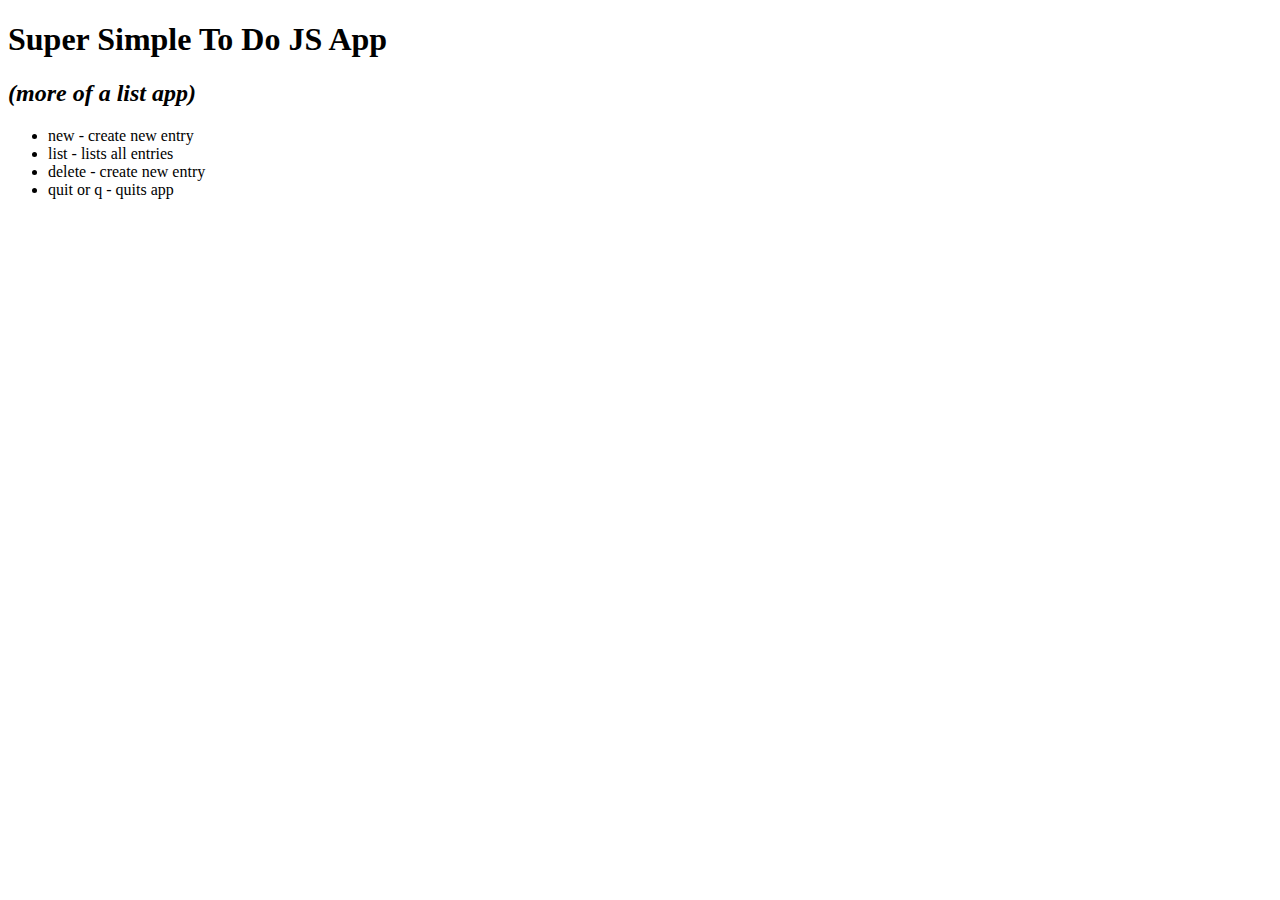
<file: list-app.html>
<!DOCTYPE html>
<html lang="en">
<head>
    <meta charset="UTF-8">
    <meta http-equiv="X-UA-Compatible" content="IE=edge">
    <meta name="viewport" content="width=device-width, initial-scale=1.0">
    <title>First JS tests</title>
</head>
<body>
    <h1>Super Simple To Do JS App</h1>
    <h2><i>(more of a list app)</i></h2>

    <div>
        <ul>
            <li>new - create new entry</li>
            <li>list - lists all entries</li>
            <li>delete - create new entry</li>
            <li>quit or q - quits app</li>
        </ul>
    </div>
    


</body>

<script src="script-list-app.js"></script>
</html>
</file>
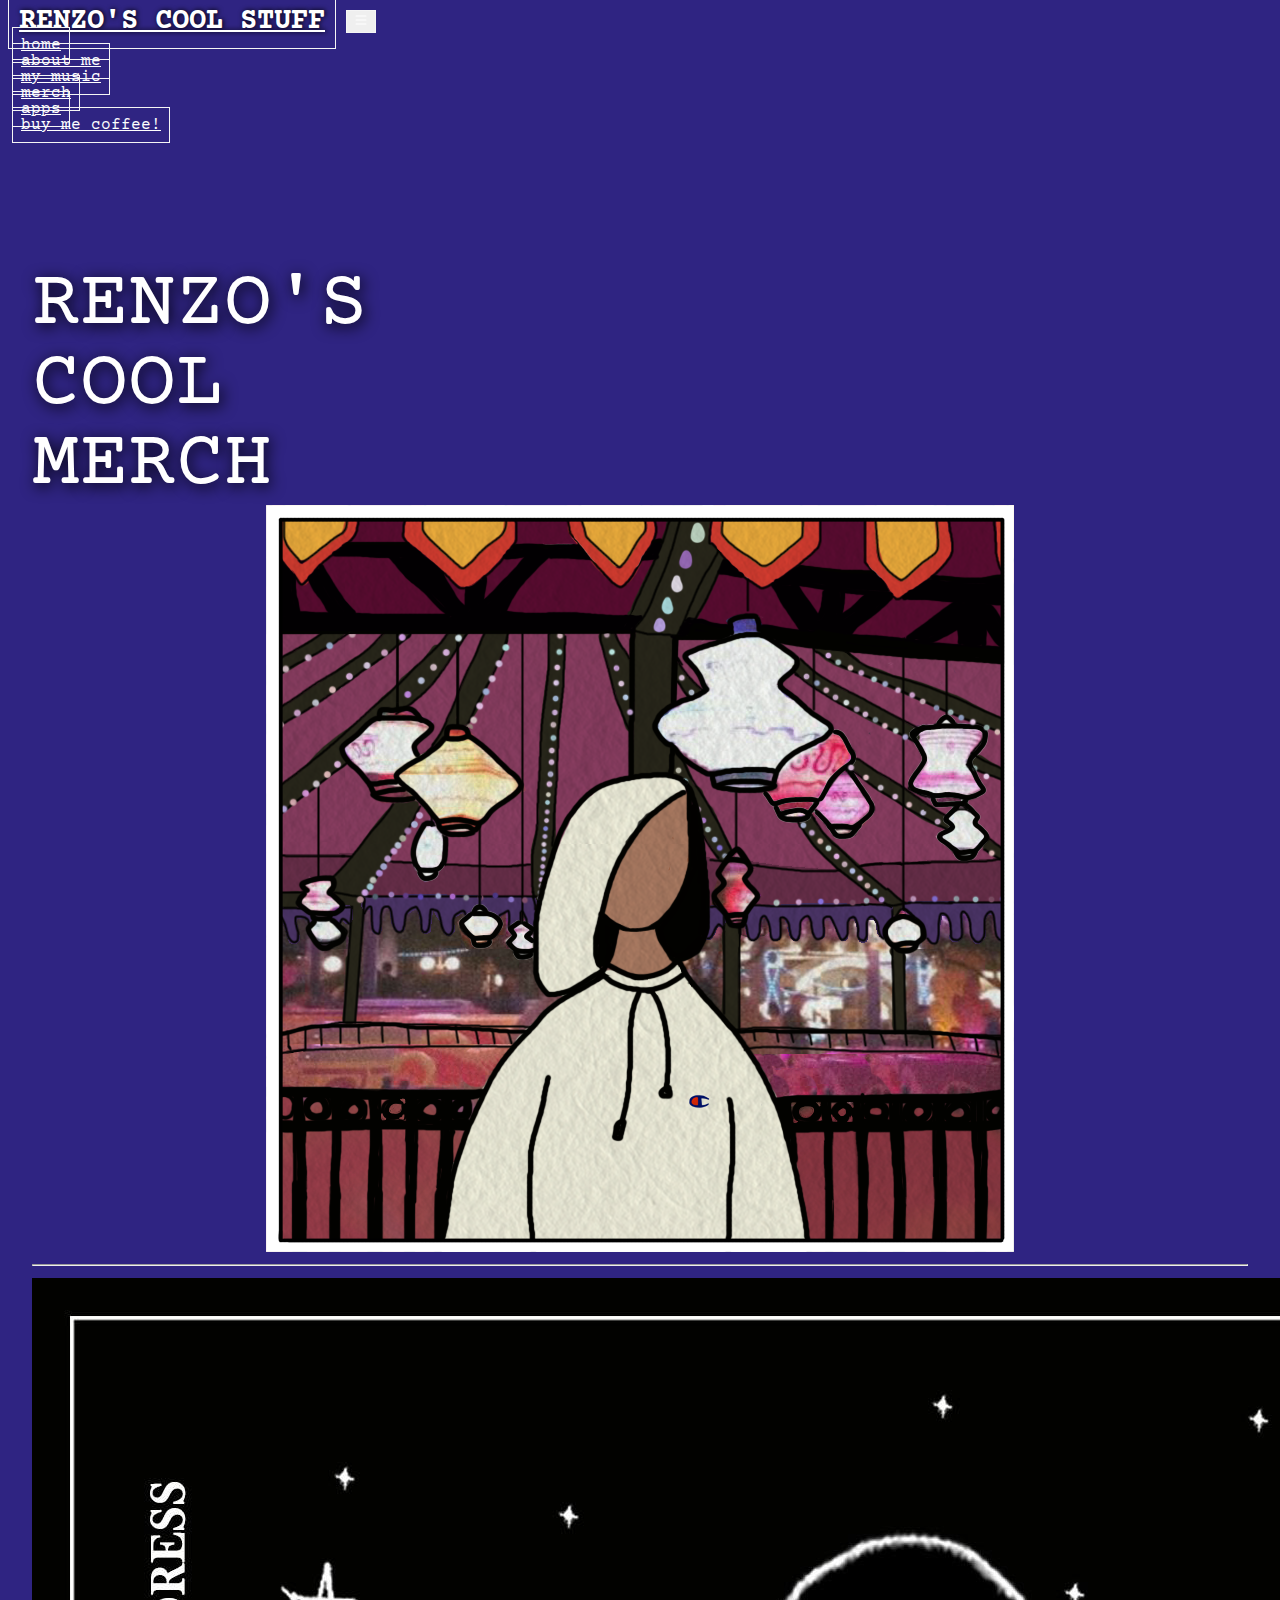
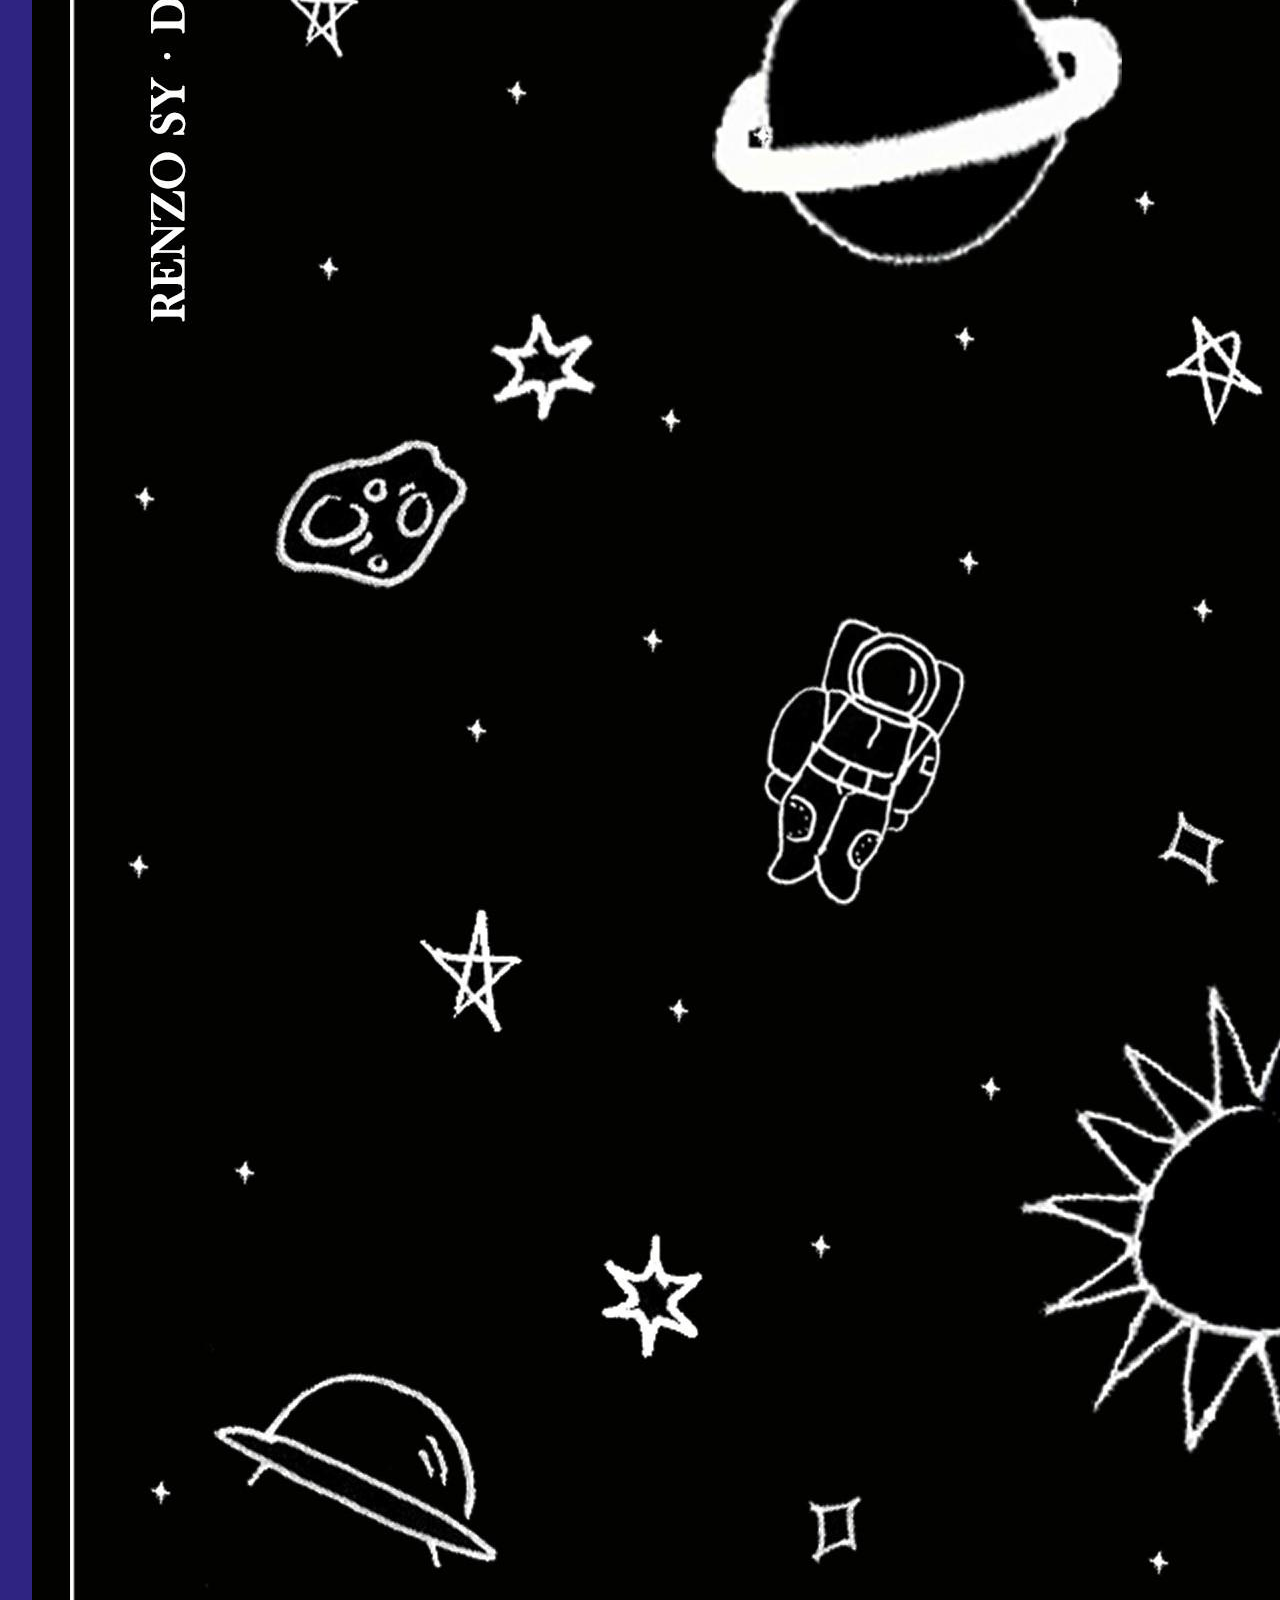
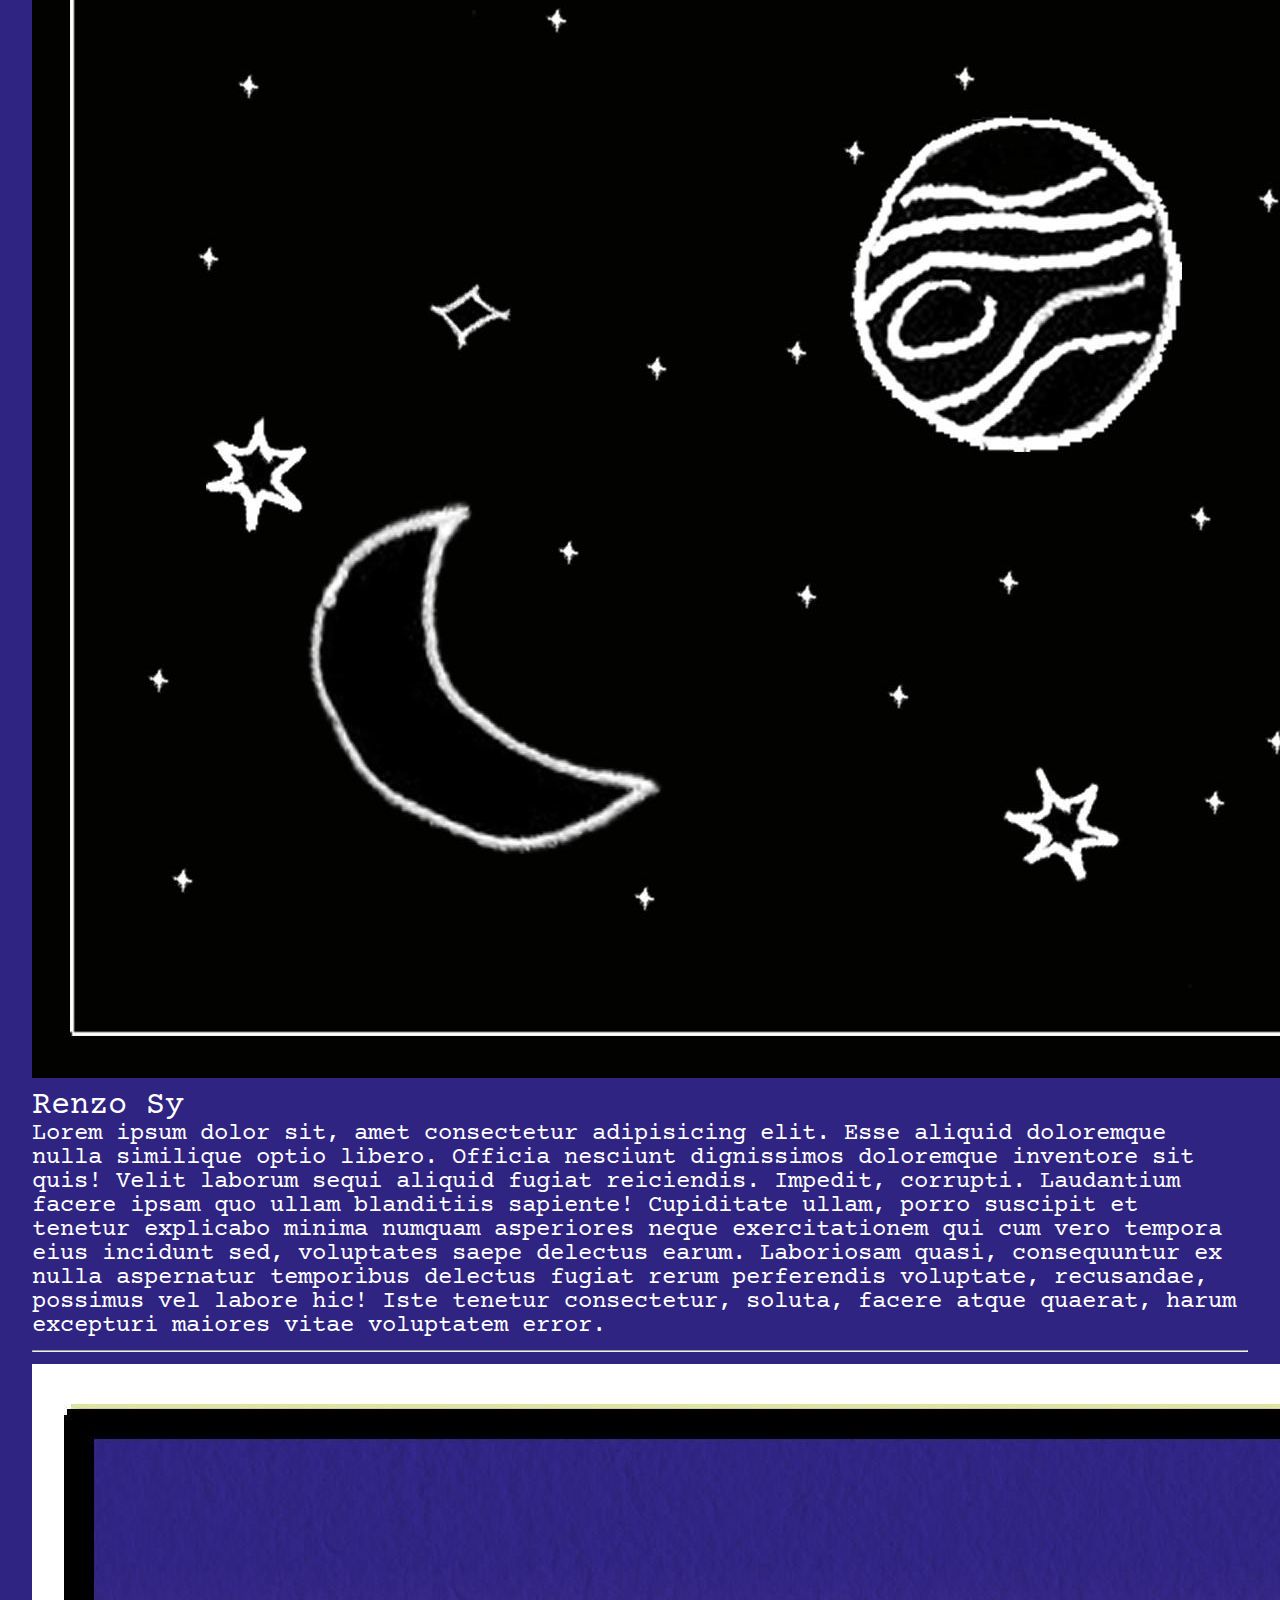
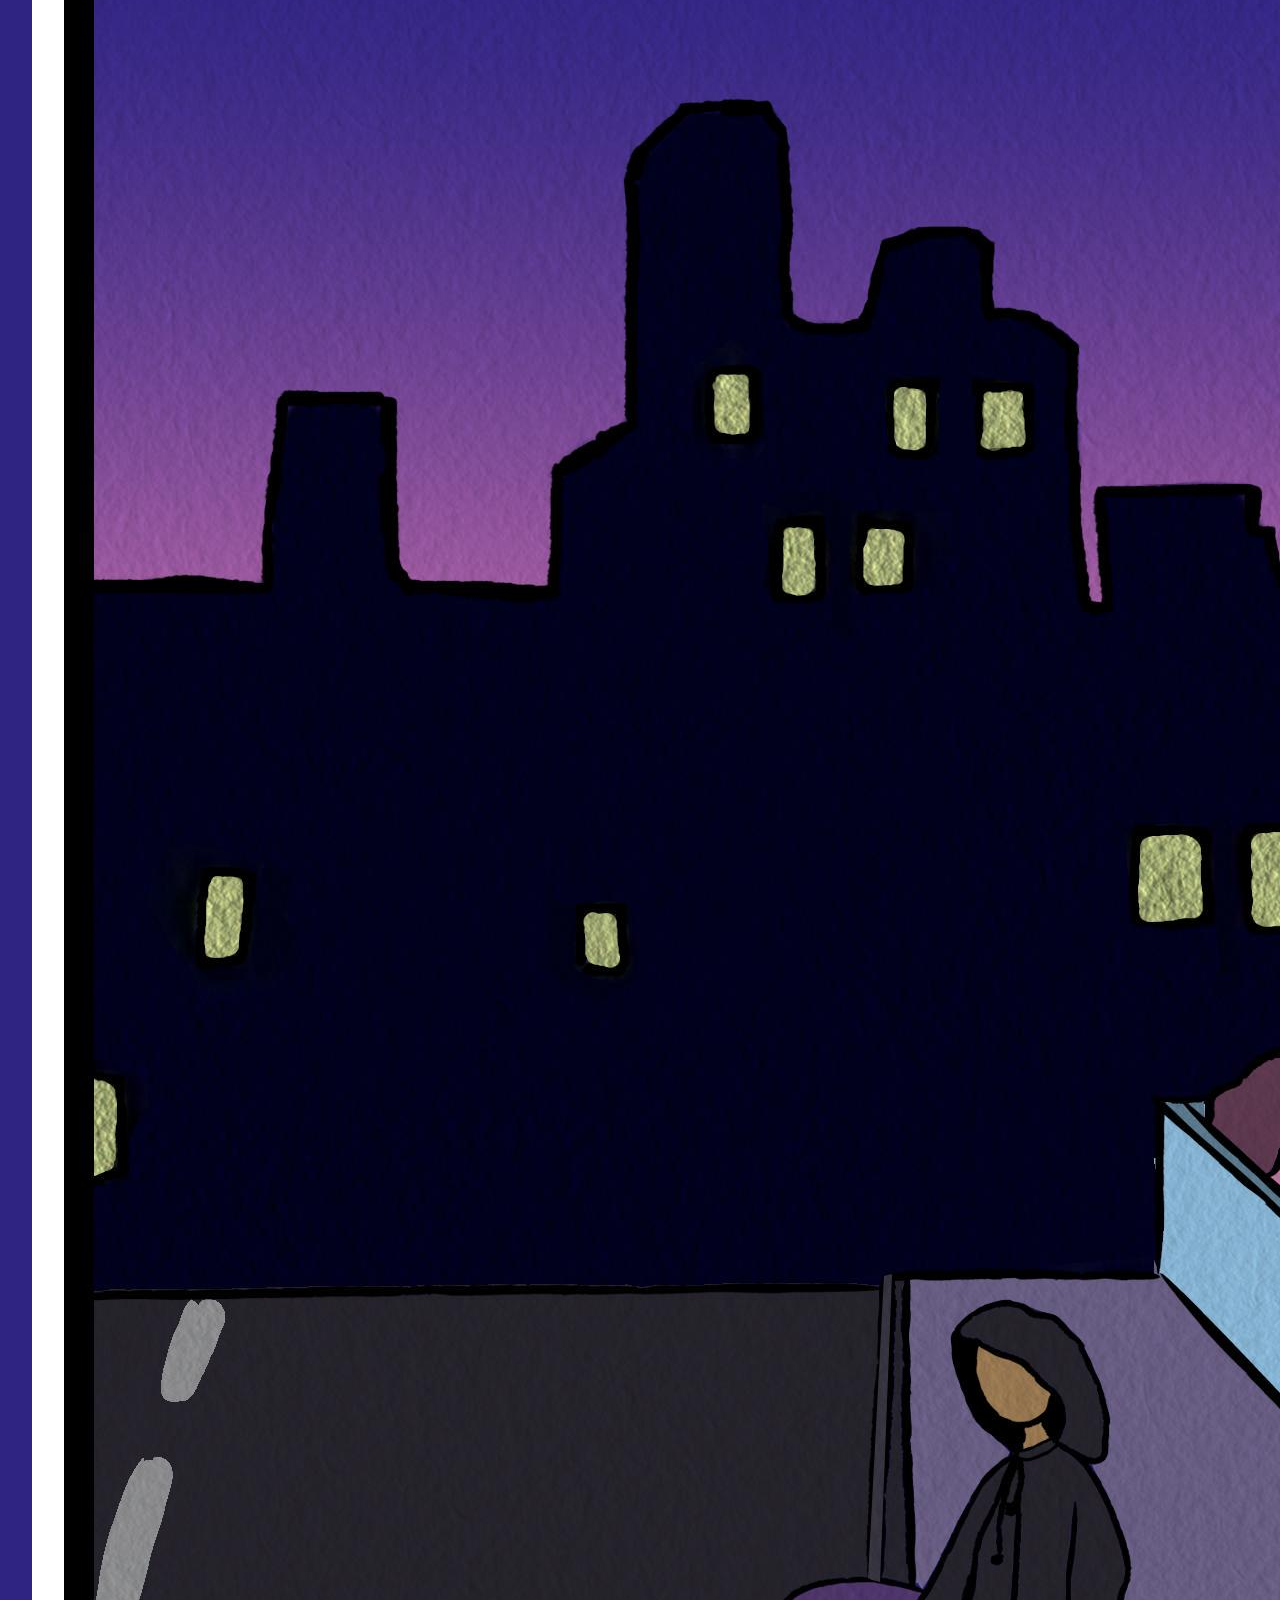
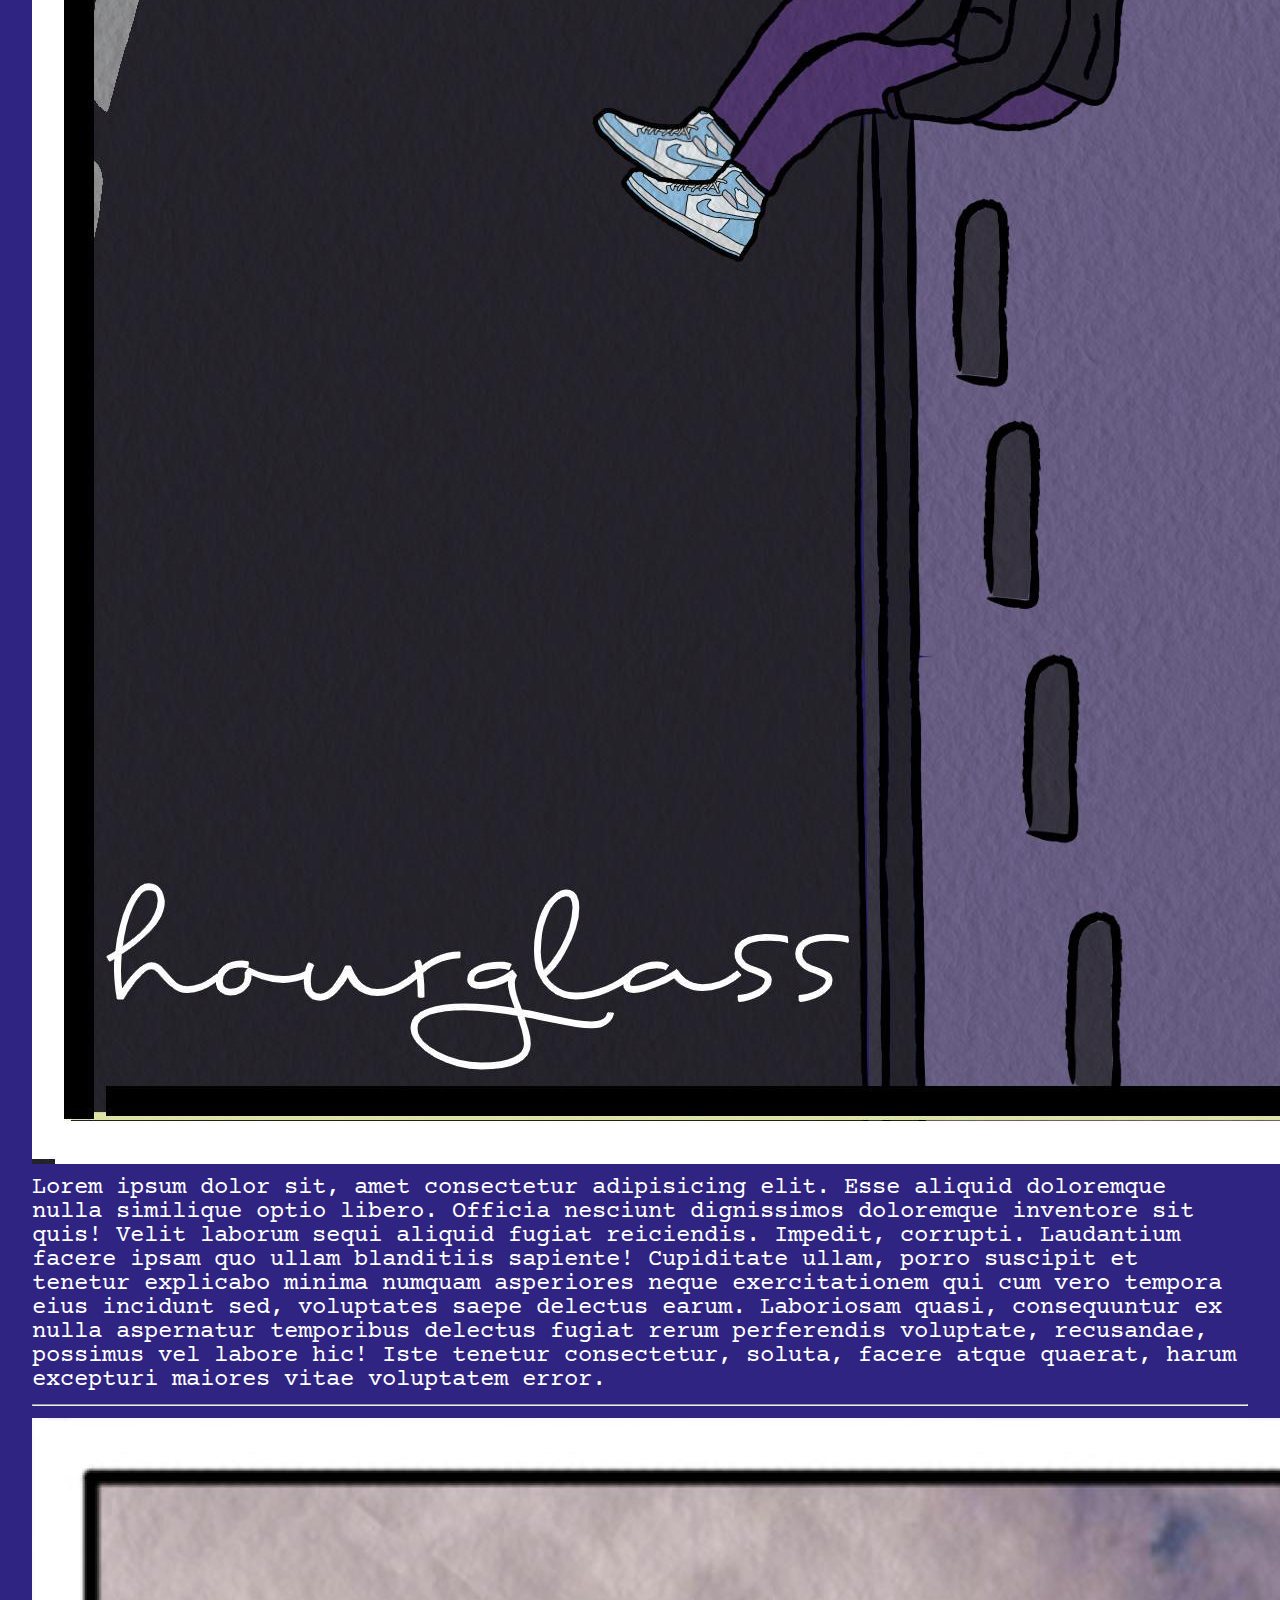
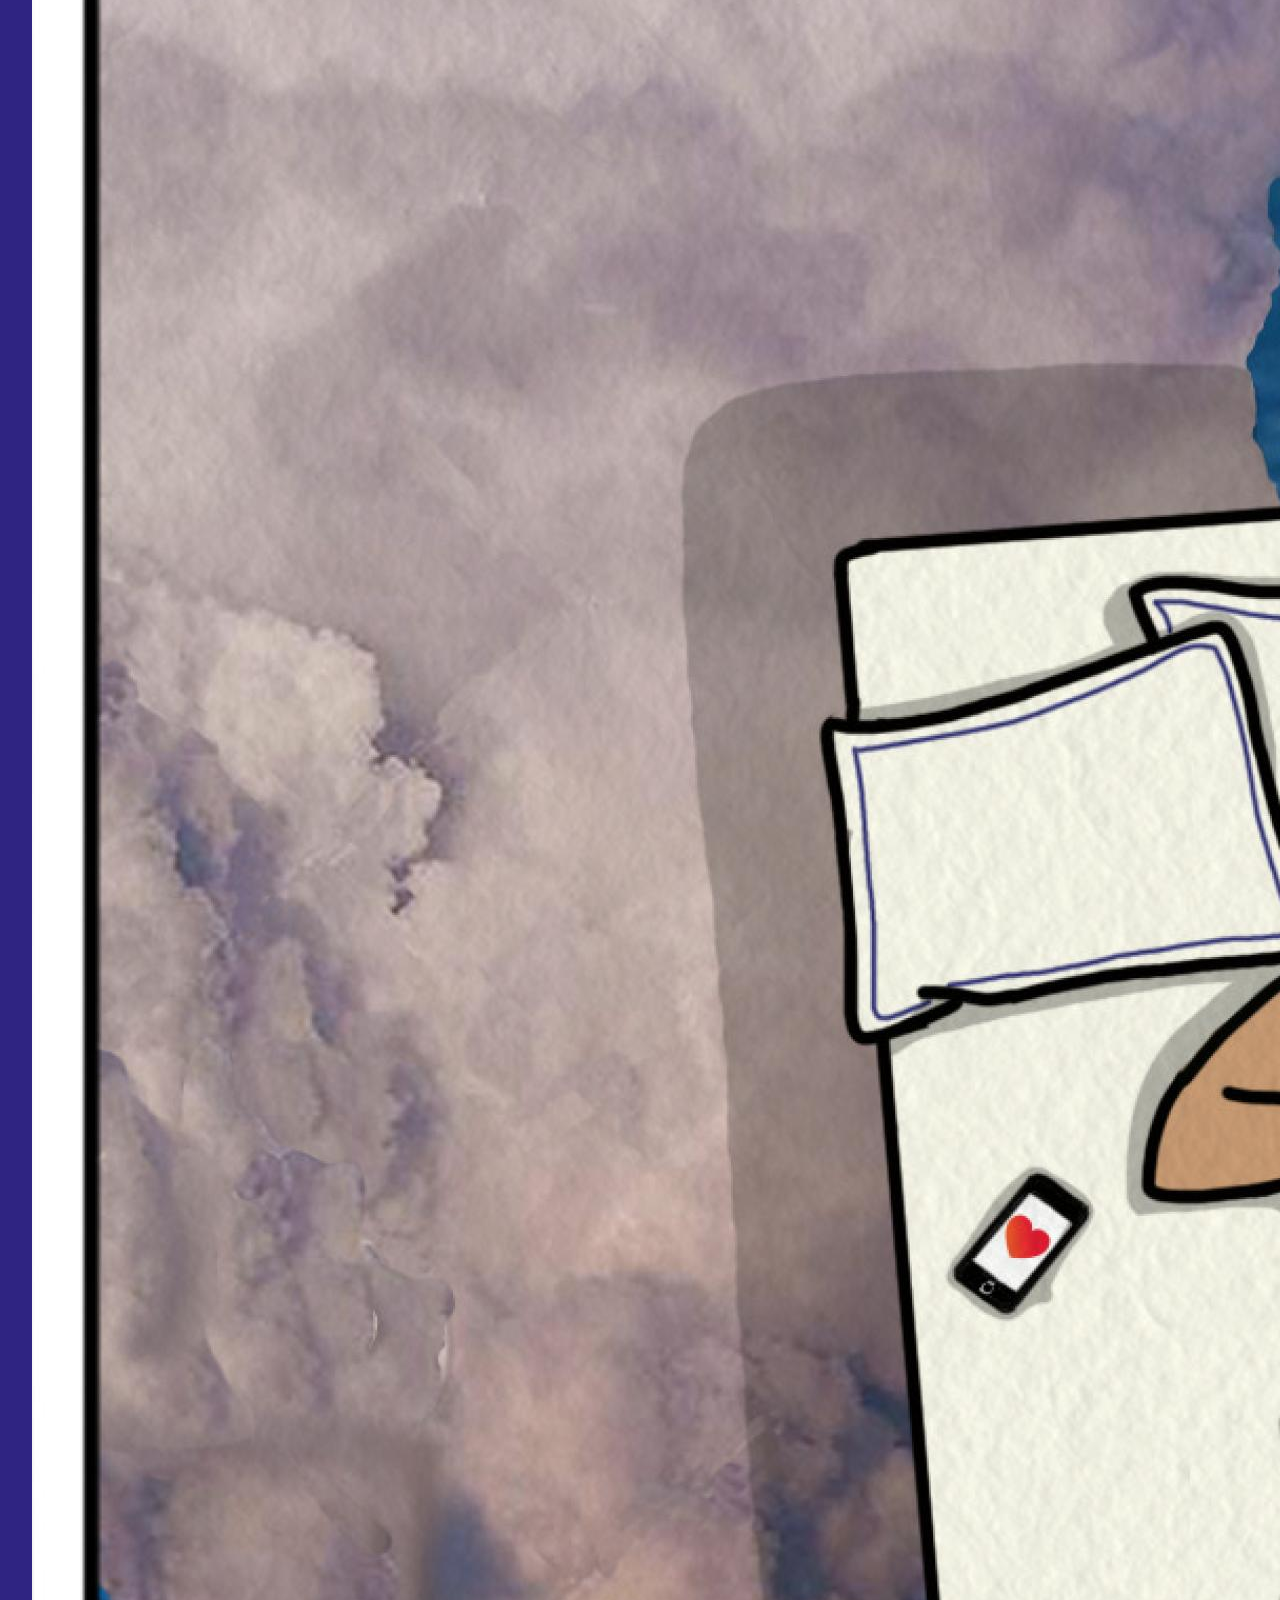
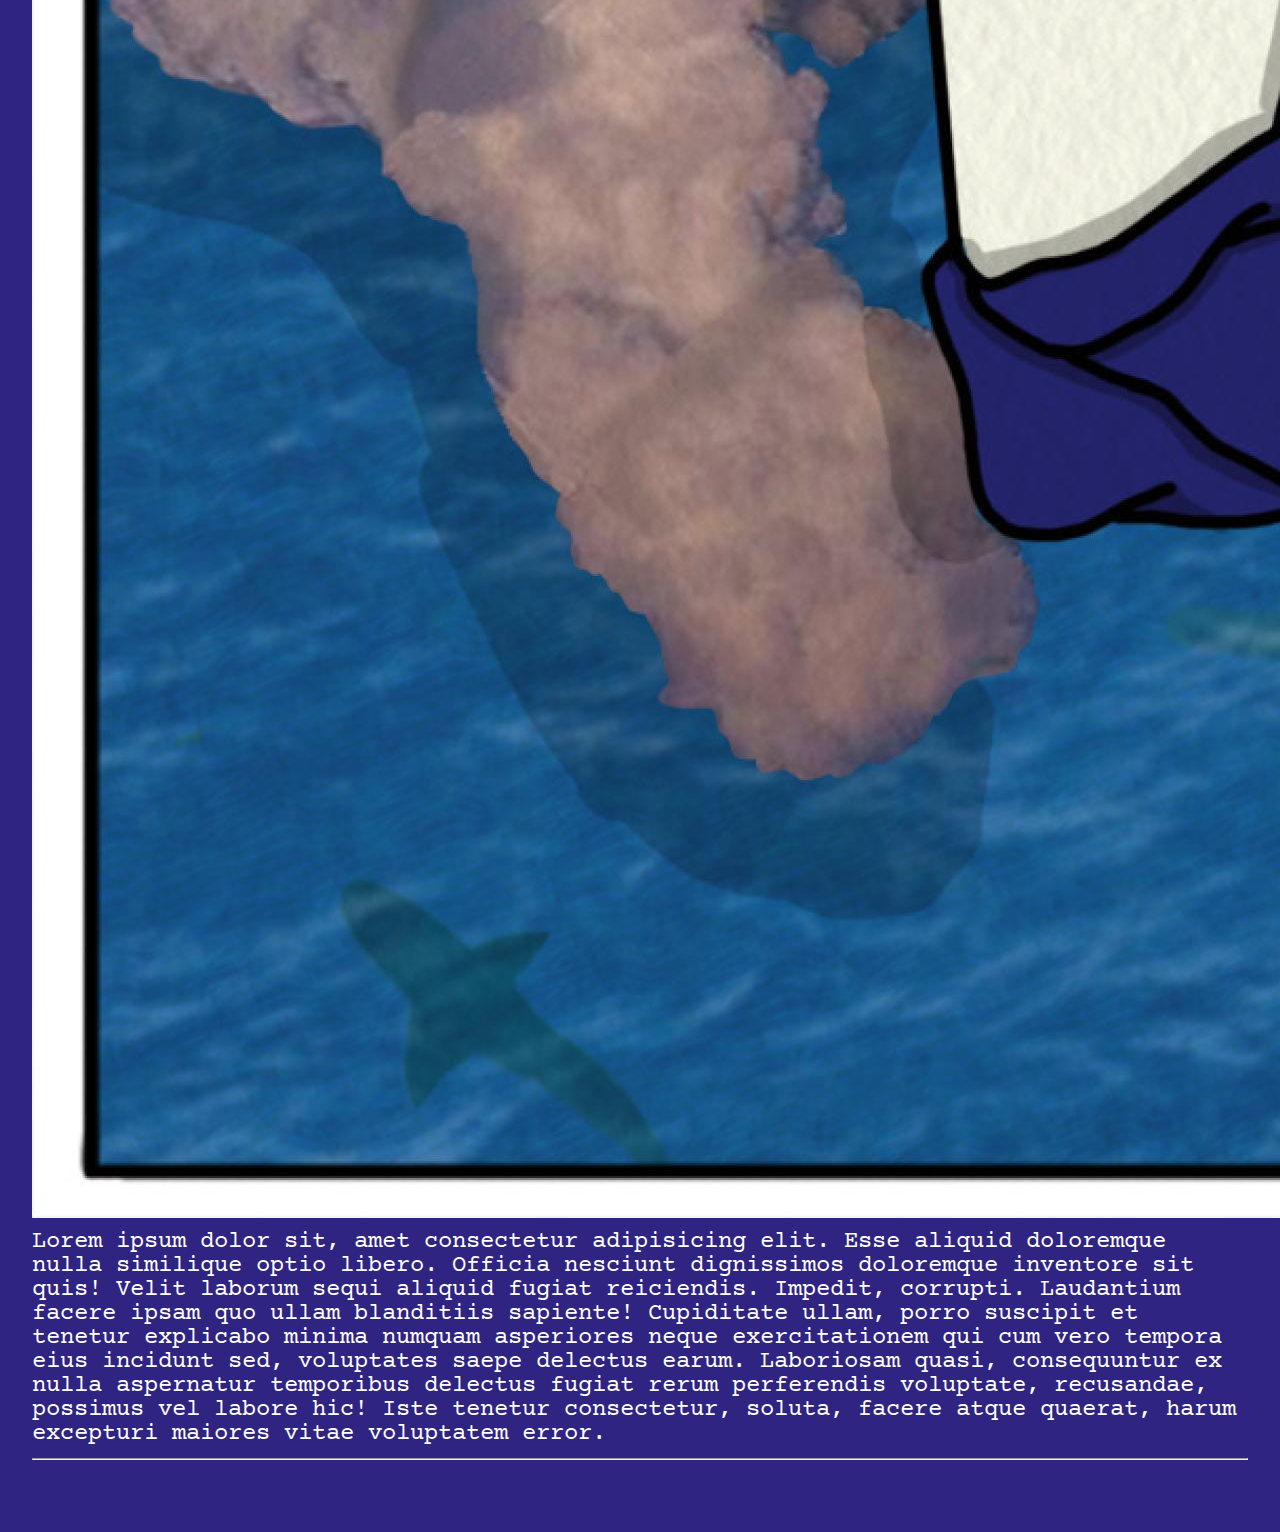
<file: merch.html>
<!doctype html>
<html lang="en">

<head>
  <!-- Required meta tags -->
  <meta charset="utf-8">
  <meta name="viewport" content="width=device-width, initial-scale=1, shrink-to-fit=no">

  <!-- Google Font -->
  <link href="https://fonts.googleapis.com/css2?family=Courier+Prime:ital,wght@0,400;0,700;1,400;1,700&display=swap"
    rel="stylesheet">

  <!-- Bootstrap CSS -->
  <link rel="stylesheet" href="https://stackpath.bootstrapcdn.com/bootstrap/4.1.3/css/bootstrap.min.css"
    integrity="sha384-MCw98/SFnGE8fJT3GXwEOngsV7Zt27NXFoaoApmYm81iuXoPkFOJwJ8ERdknLPMO" crossorigin="anonymous">

  <!-- Custom CSS -->
  <link rel="stylesheet" href="app.css">

  <title>renzo's cool music</title>
</head>

<body>

  <nav id="topnavbar" class="navbar my-auto navbar-expand-lg fixed-top">
    <a id="navbrand" class="navbar-brand my-auto" href="index.html">renzo's cool stuff</a>
    <button class="navbar-toggler" type="button" data-toggle="collapse" data-target="#navbarContent"
      aria-label="Toggle navigation">
      <span class="navbar-toggler">
        <svg xmlns="http://www.w3.org/2000/svg" width="16" height="16" fill="currentColor" class="bi bi-list"
          viewBox="0 0 16 16">
          <path fill-rule="evenodd"
            d="M2.5 12a.5.5 0 0 1 .5-.5h10a.5.5 0 0 1 0 1H3a.5.5 0 0 1-.5-.5zm0-4a.5.5 0 0 1 .5-.5h10a.5.5 0 0 1 0 1H3a.5.5 0 0 1-.5-.5zm0-4a.5.5 0 0 1 .5-.5h10a.5.5 0 0 1 0 1H3a.5.5 0 0 1-.5-.5z" />
        </svg>
      </span>
    </button>

    <div class="collapse navbar-collapse my-auto mb-5" id="navbarContent">
      <ul class="navbar-nav my-auto mr-auto py-auto">
        <li class="nav-item-left">
          <a id="home" class="nav-link" href="index.html">home</a>
        </li>
        <li class="nav-item-left">
          <a id="about" class="nav-link" href="aboutme.html">about me</a>
        </li>
        <li class="nav-item-left">
          <a id="music" class="nav-link" href="music.html">my music</a>
        </li>
        <li class="nav-item-left">
          <a id="merch" class="nav-link disabled" href="merch.html">merch</a>
        </li>
        <li class="nav-item-left">
          <a id="others" class="nav-link" href="others.html">apps</a>
        </li>
      </ul>
      <ul class="navbar-nav my-auto ml-auto py-auto">
        <li class="nav-item-right">
          <a id="donate" class="nav-link" href="https://ko-fi.com/renzosy" target="_blank">buy me coffee!</a>
        </li>
      </ul>

    </div>
  </nav>


        <section id="mainsection" class="container-fluid">

          <div class="row align-items-center py-2">
            <div class="col-md-6">
              <div id="headinggroup" class="text-center d-none d-md-block">
                <h1>RENZO'S</h1>
                <h1>COOL</h1>
                <h1>MERCH</h1>
              </div>
            </div>

            <div class="col-md-6 justify-content-center">
              <img class="img-fluid shadow-lg" src="imgs/profile pic art.png" alt="profile picture">
            </div>
          </div>

          <hr class="m-5">


          <div class="row mb-3 align-items-center">
            <div class="col-md-6 order-2 order-md-1">
              <img class="img-fluid shadow-lg" src="imgs/dress art.jpg" alt="dress art">
            </div>

            <div class="col-md-6 order-1 order-md-2">
              <div class="row justify-content-center">
                <div class="col-10">
                  <h2 class="text-center text-size mb-3">Renzo Sy</h2>
                  <p class="mb-3">Lorem ipsum dolor sit, amet consectetur adipisicing elit. Esse aliquid doloremque
                    nulla
                    similique optio libero. Officia nesciunt dignissimos doloremque inventore sit quis! Velit laborum
                    sequi aliquid fugiat reiciendis. Impedit, corrupti.
                    Laudantium facere ipsam quo ullam blanditiis sapiente! Cupiditate ullam, porro suscipit et tenetur
                    explicabo minima numquam asperiores neque exercitationem qui cum vero tempora eius incidunt sed,
                    voluptates saepe delectus earum.
                    Laboriosam quasi, consequuntur ex nulla aspernatur temporibus delectus fugiat rerum perferendis
                    voluptate, recusandae, possimus vel labore hic! Iste tenetur consectetur, soluta, facere atque
                    quaerat, harum excepturi maiores vitae voluptatem error.</p>
                </div>
              </div>
            </div>

          </div>

          <hr class="m-5">

          <div class="row align-items-center">
            <div class="col-md-6  order-2 order-md-2">
              <img class="img-fluid shadow-lg" src="imgs/hourglass art.jpg" alt="dress art">
            </div>

            <div class="col-md-6  order-1 order-md-1">
              <div class="row justify-content-center">
                <div class="col-10">
                  <p class="mb-3">Lorem ipsum dolor sit, amet consectetur adipisicing elit. Esse aliquid doloremque
                    nulla
                    similique optio libero. Officia nesciunt dignissimos doloremque inventore sit quis! Velit laborum
                    sequi aliquid fugiat reiciendis. Impedit, corrupti.
                    Laudantium facere ipsam quo ullam blanditiis sapiente! Cupiditate ullam, porro suscipit et tenetur
                    explicabo minima numquam asperiores neque exercitationem qui cum vero tempora eius incidunt sed,
                    voluptates saepe delectus earum.
                    Laboriosam quasi, consequuntur ex nulla aspernatur temporibus delectus fugiat rerum perferendis
                    voluptate, recusandae, possimus vel labore hic! Iste tenetur consectetur, soluta, facere atque
                    quaerat, harum excepturi maiores vitae voluptatem error.
                  </p>
                </div>
              </div>
            </div>
          </div>

          <hr class="m-5">

          <div class="row align-items-center">
            <div class="col-md-6  order-2 order-md-1">
              <img class="img-fluid shadow-lg" src="imgs/perfectly art.jpg" alt="dress art">
            </div>
            <div class="col-md-6  order-1 order-md-2">
              <div class="row justify-content-center">
                <div class="col-10">
                  <p class="mb-3">Lorem ipsum dolor sit, amet consectetur adipisicing elit. Esse aliquid doloremque
                    nulla
                    similique optio libero. Officia nesciunt dignissimos doloremque inventore sit quis! Velit laborum
                    sequi aliquid fugiat reiciendis. Impedit, corrupti.
                    Laudantium facere ipsam quo ullam blanditiis sapiente! Cupiditate ullam, porro suscipit et tenetur
                    explicabo minima numquam asperiores neque exercitationem qui cum vero tempora eius incidunt sed,
                    voluptates saepe delectus earum.
                    Laboriosam quasi, consequuntur ex nulla aspernatur temporibus delectus fugiat rerum perferendis
                    voluptate, recusandae, possimus vel labore hic! Iste tenetur consectetur, soluta, facere atque
                    quaerat, harum excepturi maiores vitae voluptatem error.</p>
                </div>
              </div>
            </div>
          </div>

          <hr class="m-5">

        </section>

  <!-- Optional JavaScript -->
  <!-- jQuery first, then Popper.js, then Bootstrap JS -->
  <script src="https://code.jquery.com/jquery-3.3.1.slim.min.js"
    integrity="sha384-q8i/X+965DzO0rT7abK41JStQIAqVgRVzpbzo5smXKp4YfRvH+8abtTE1Pi6jizo"
    crossorigin="anonymous"></script>
  <script src="https://cdnjs.cloudflare.com/ajax/libs/popper.js/1.14.3/umd/popper.min.js"
    integrity="sha384-ZMP7rVo3mIykV+2+9J3UJ46jBk0WLaUAdn689aCwoqbBJiSnjAK/l8WvCWPIPm49"
    crossorigin="anonymous"></script>
  <script src="https://stackpath.bootstrapcdn.com/bootstrap/4.1.3/js/bootstrap.min.js"
    integrity="sha384-ChfqqxuZUCnJSK3+MXmPNIyE6ZbWh2IMqE241rYiqJxyMiZ6OW/JmZQ5stwEULTy"
    crossorigin="anonymous"></script>
  <script src="script-for-css.js"></script>

  <script>
    $(function () {
      $(document).scroll(function () {
        var $nav = $("#topnavbar");
        $nav.toggleClass("scrolled", $(this).scrollTop() > $nav.height());
      })
    })
  </script>



</body>

</html>
</file>
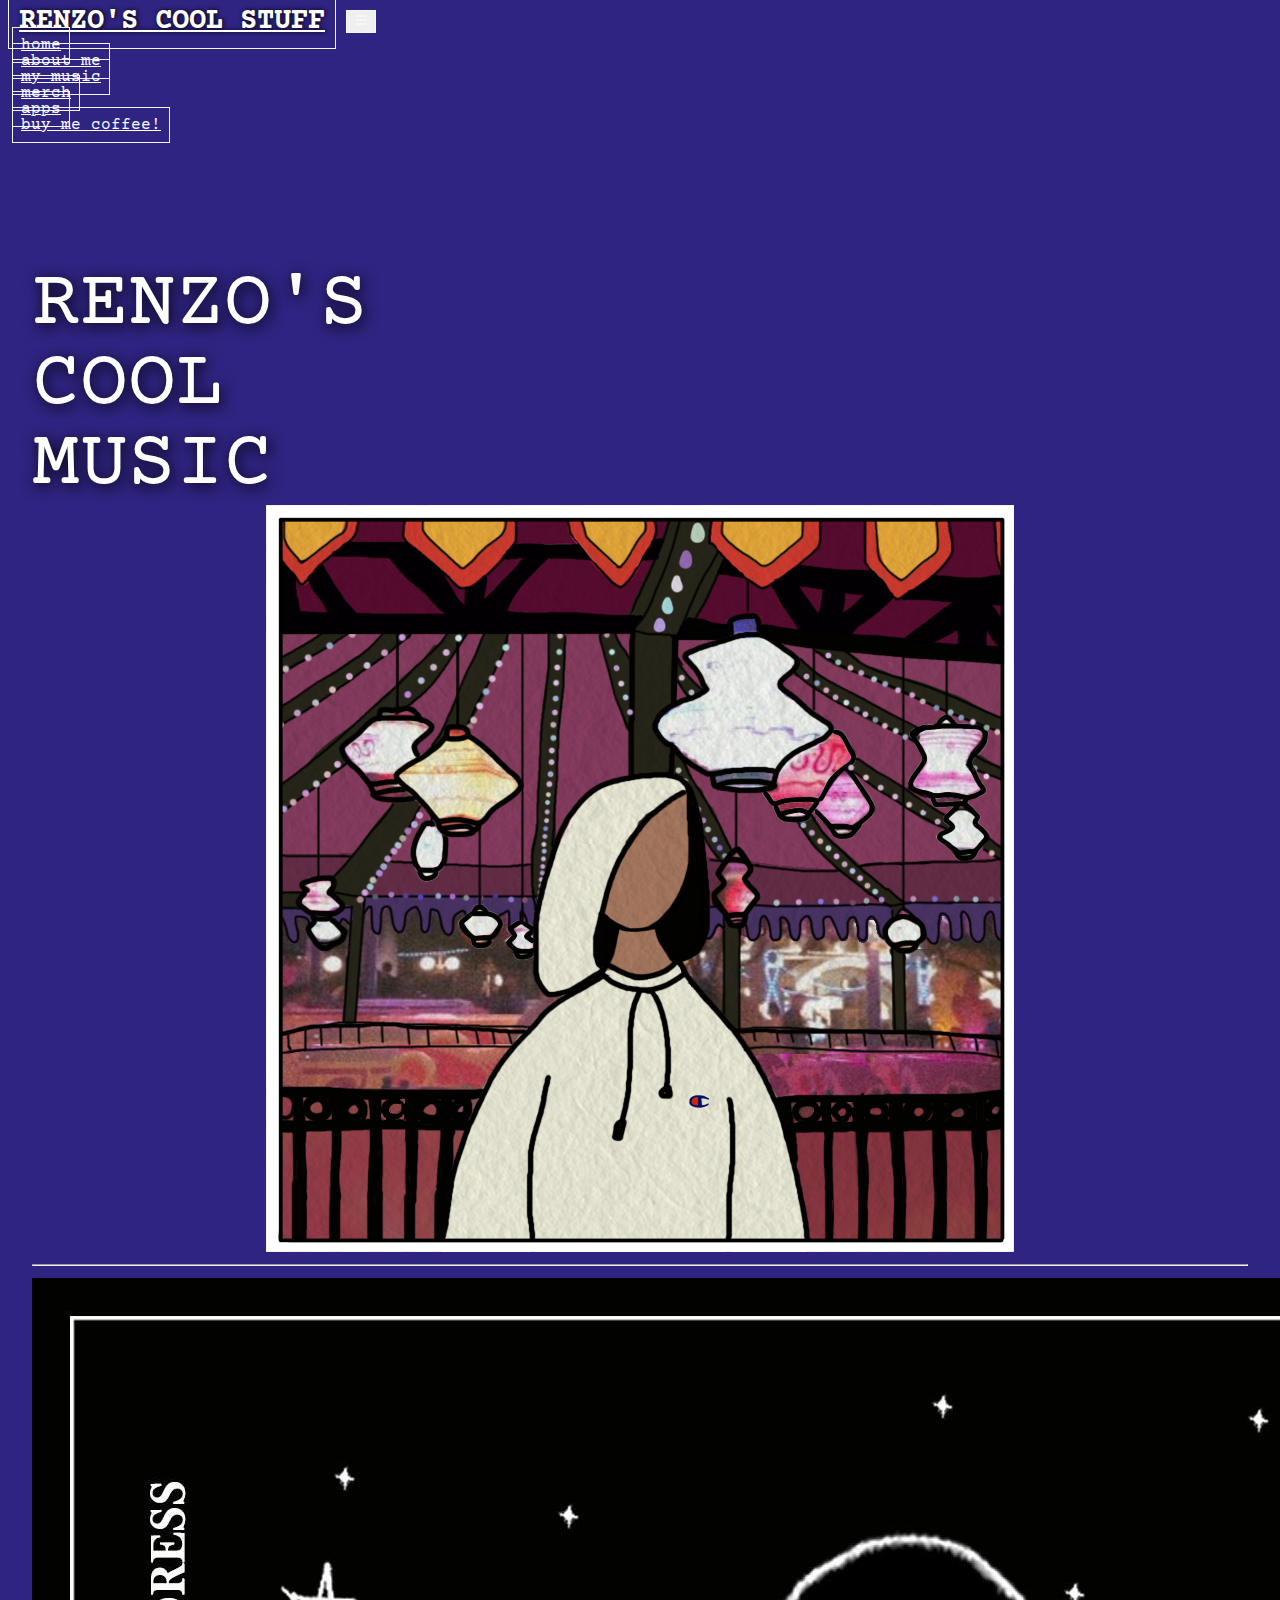
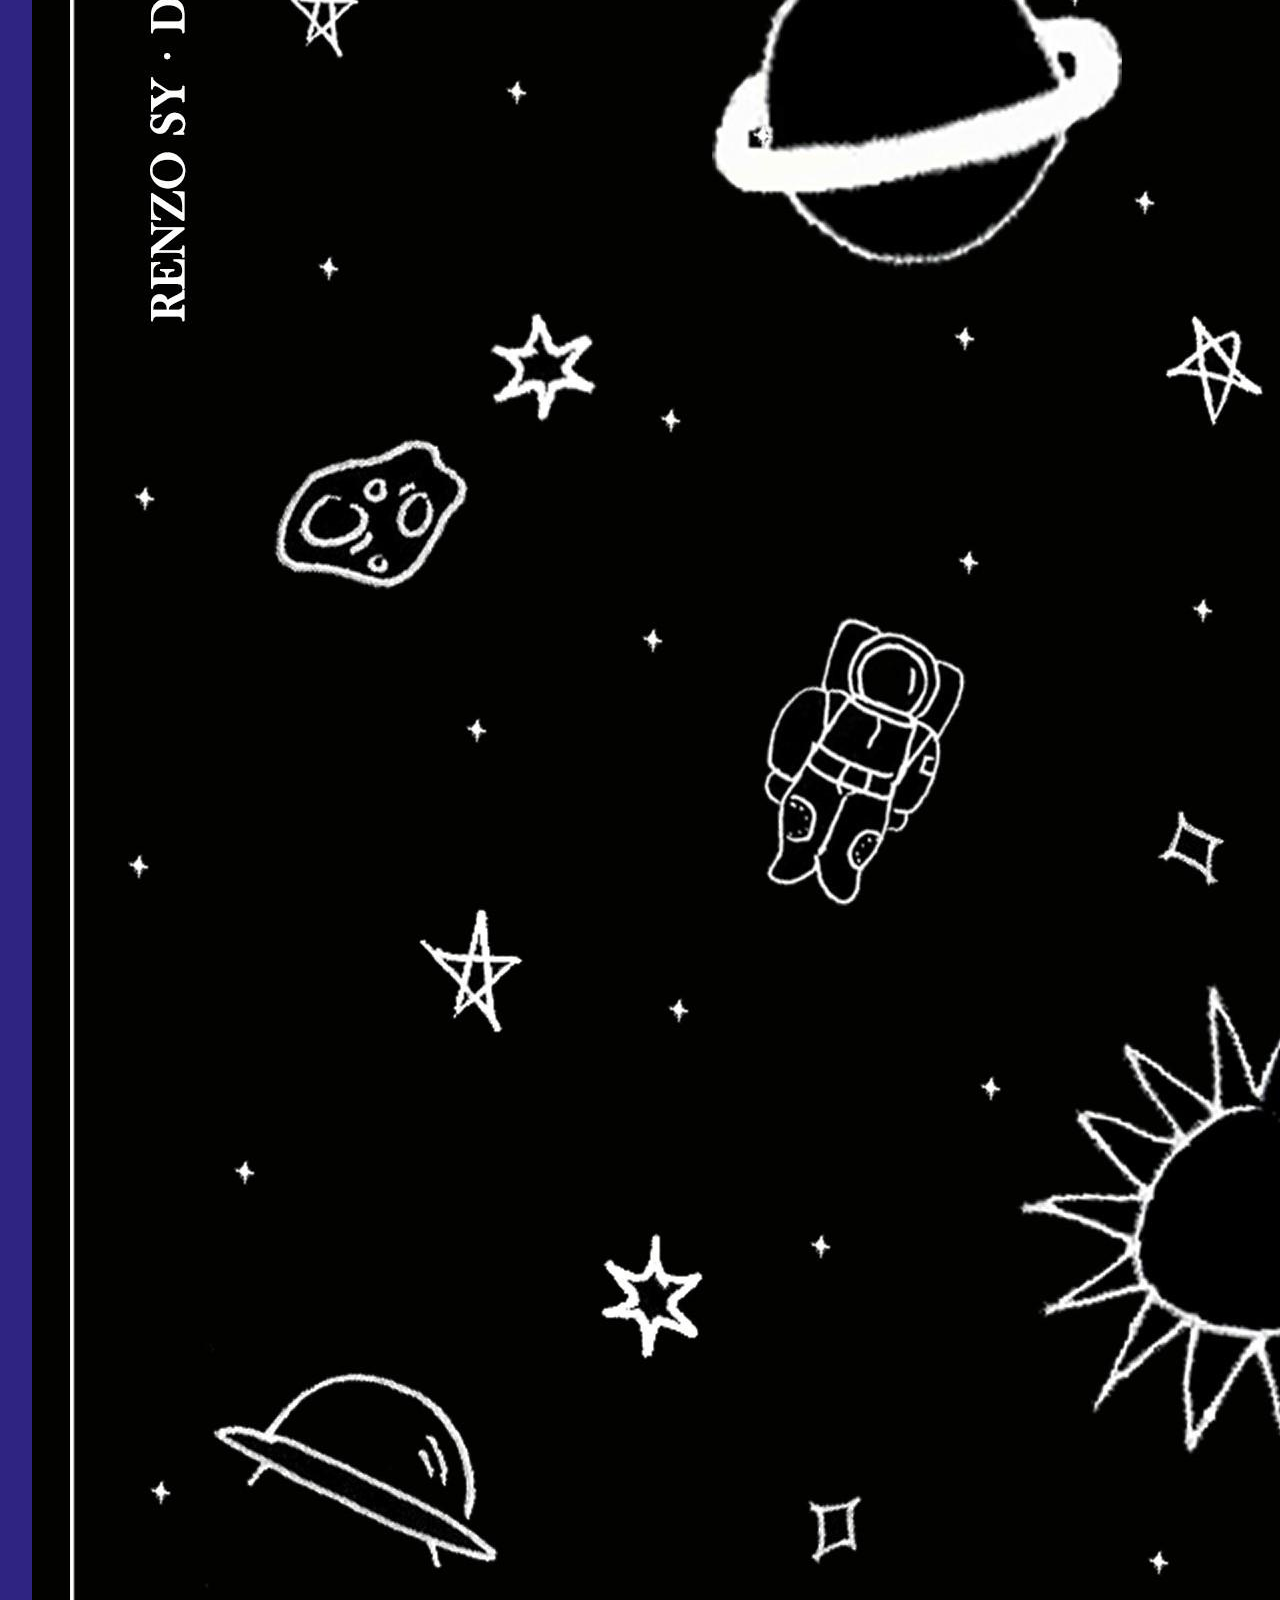
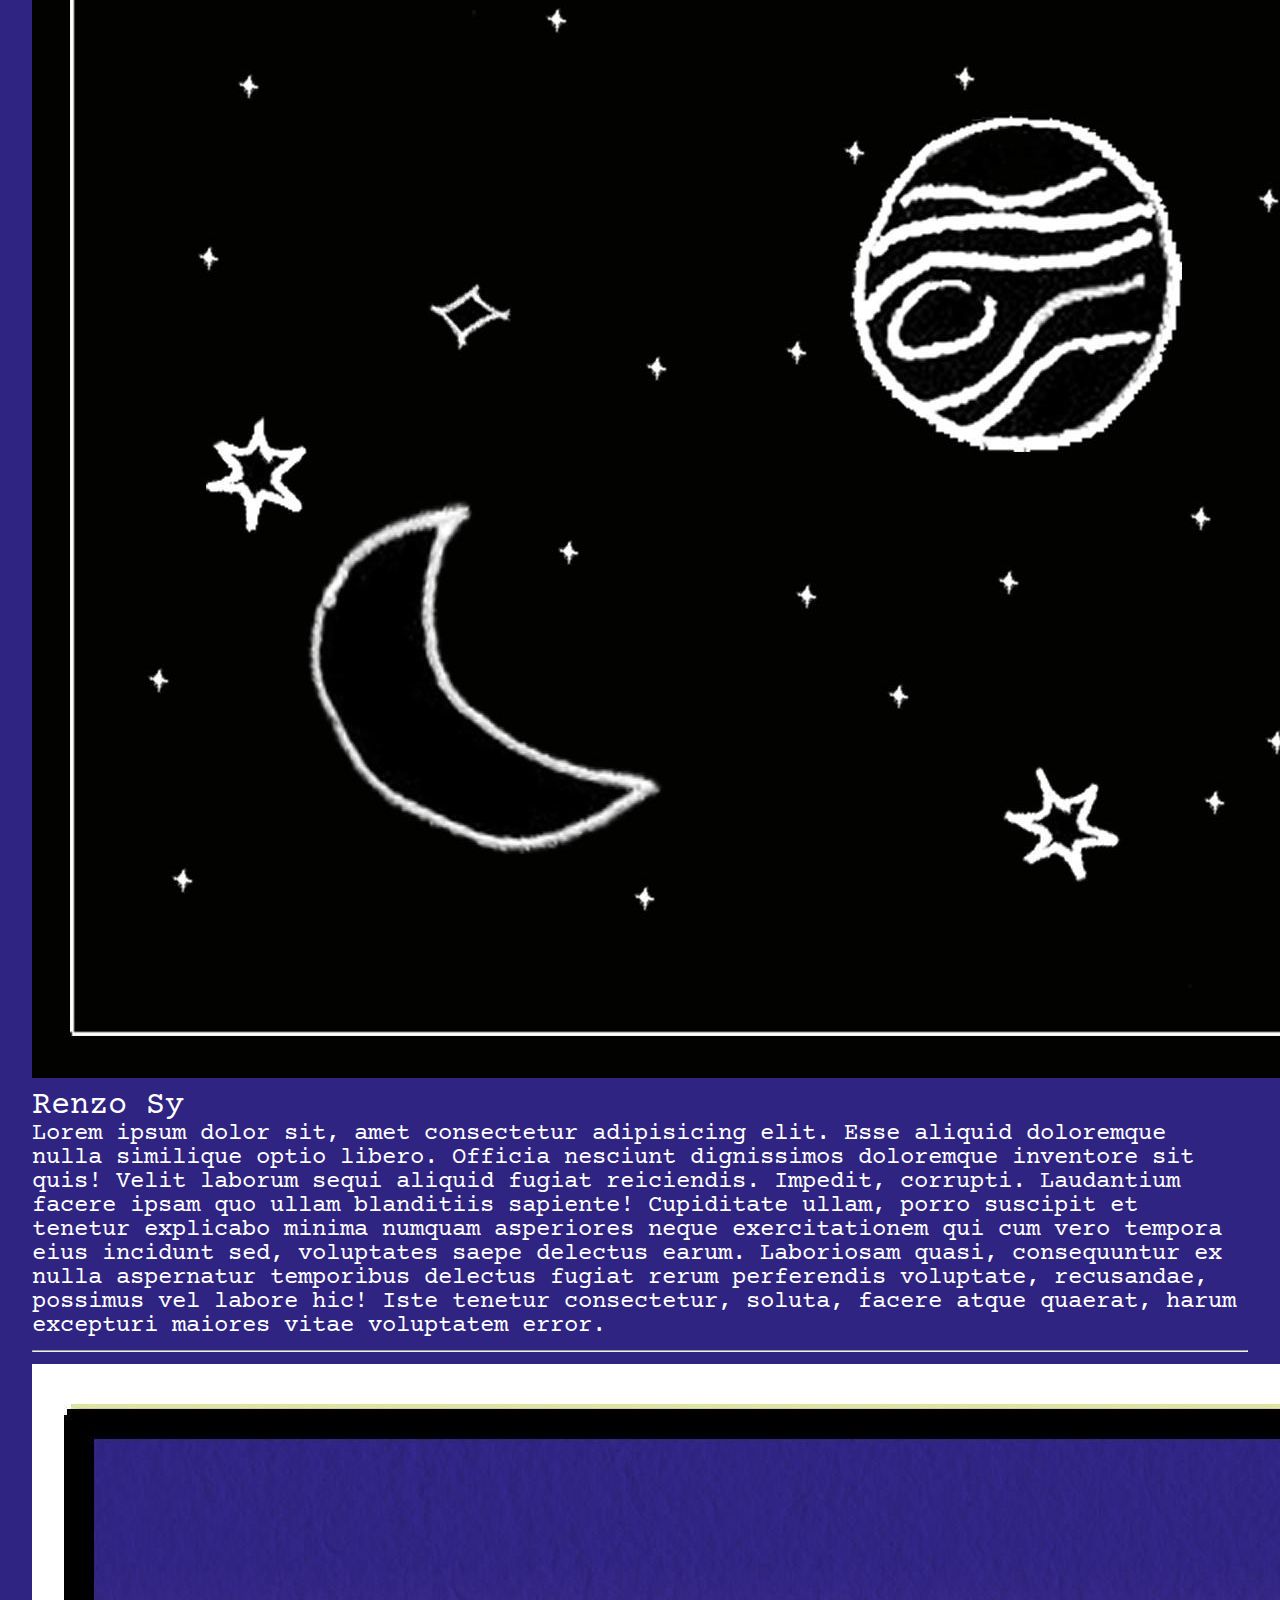
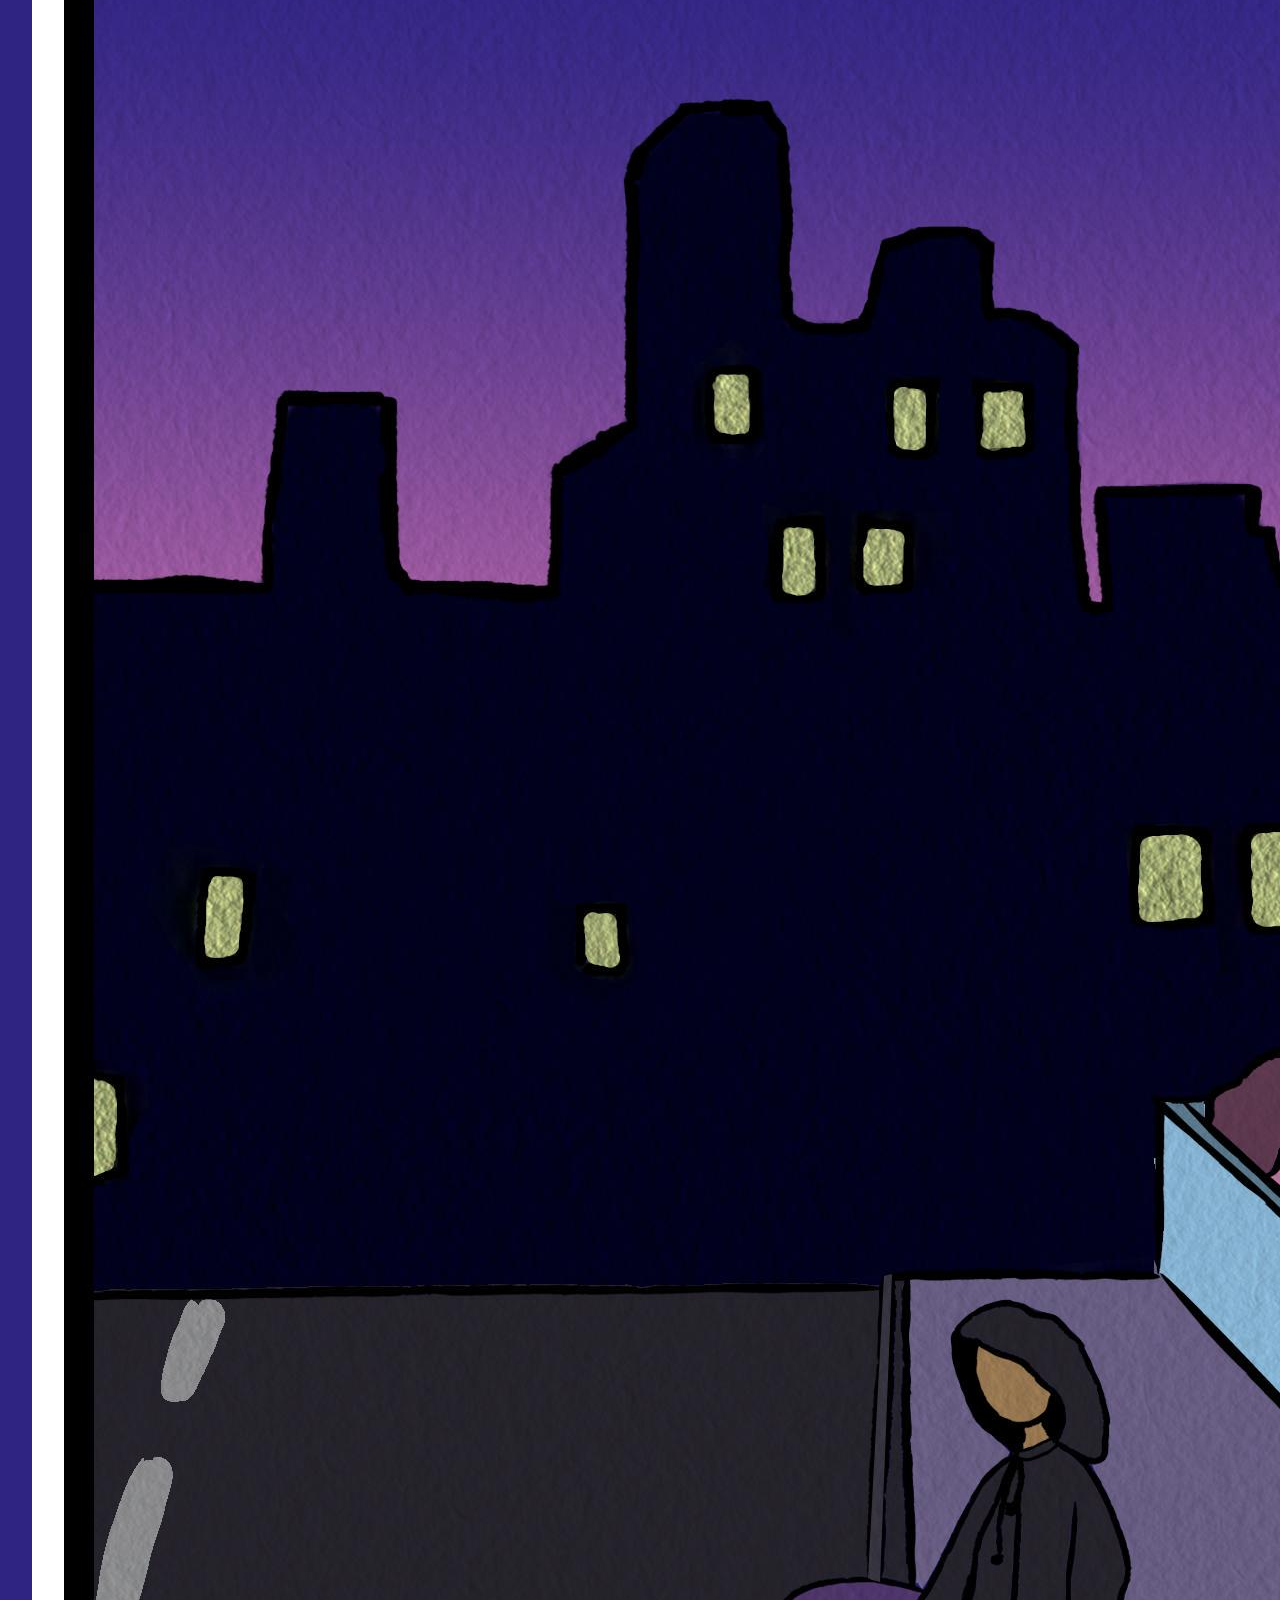
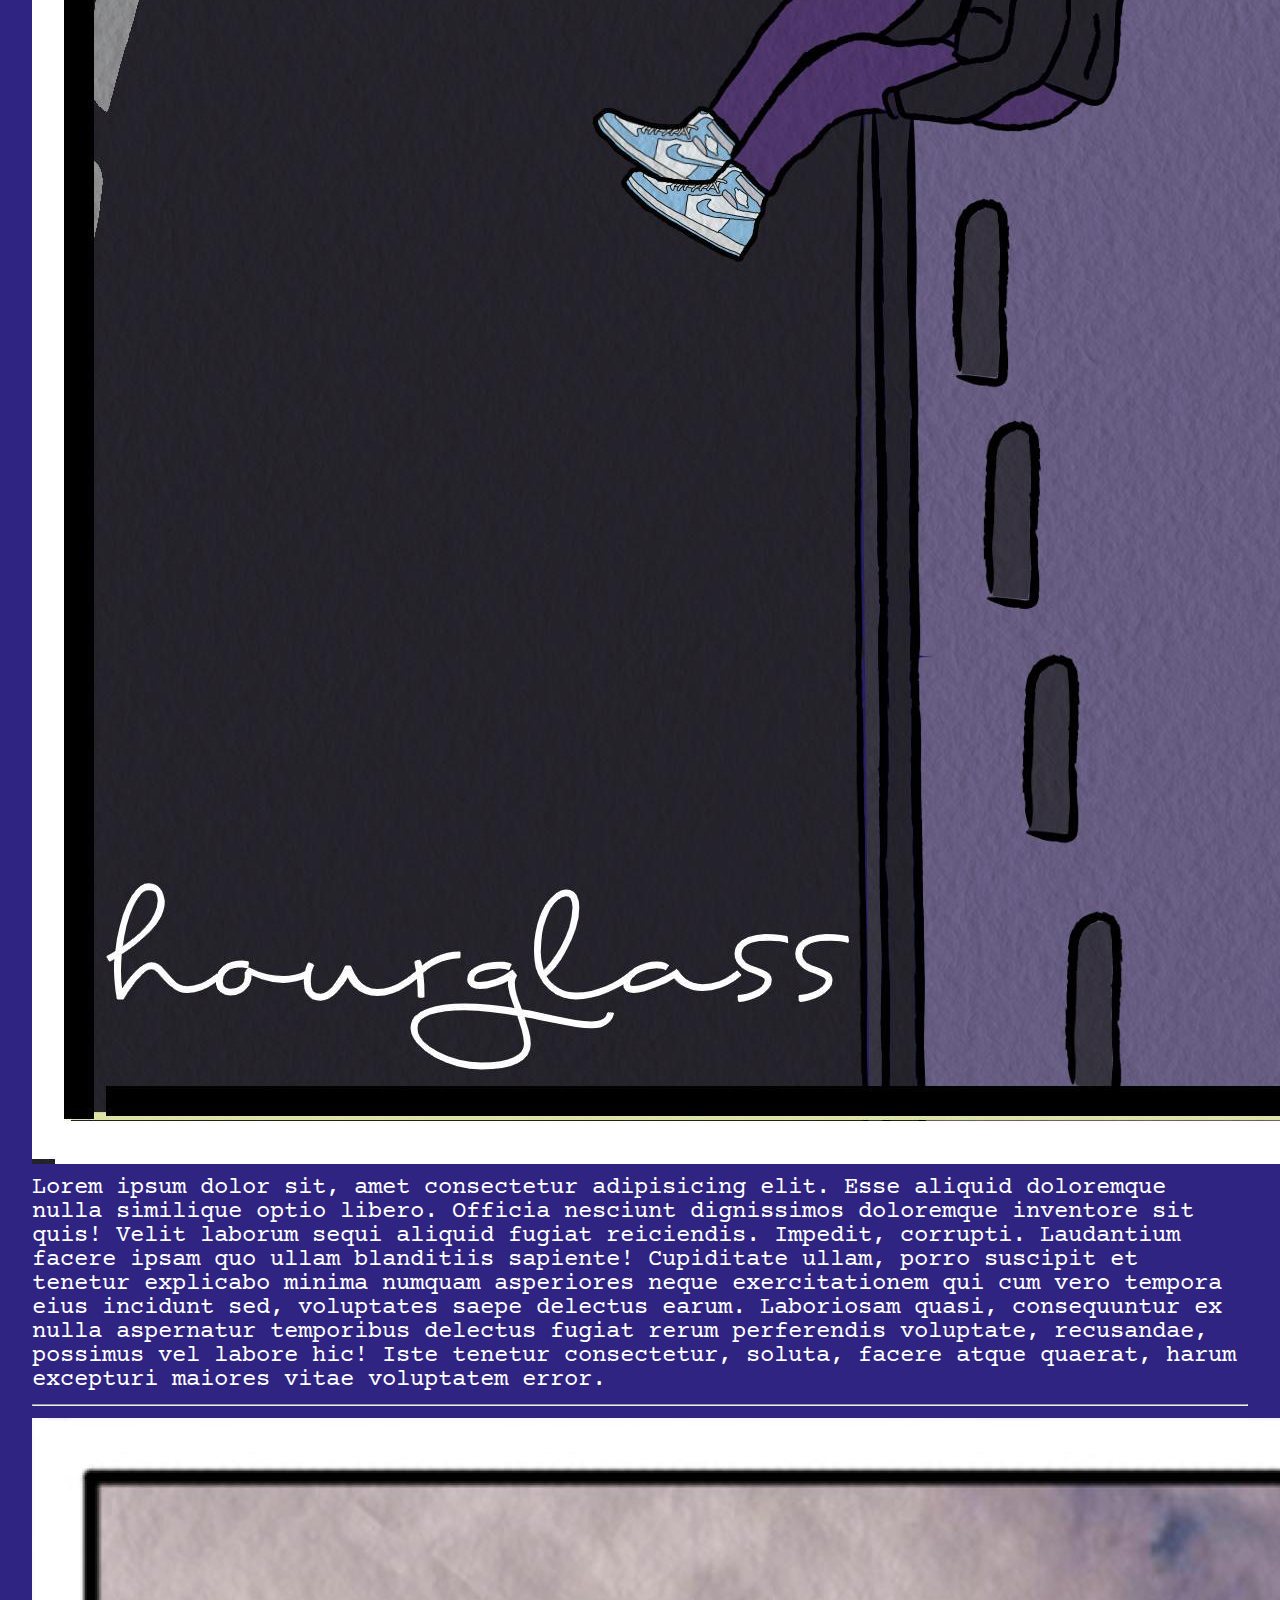
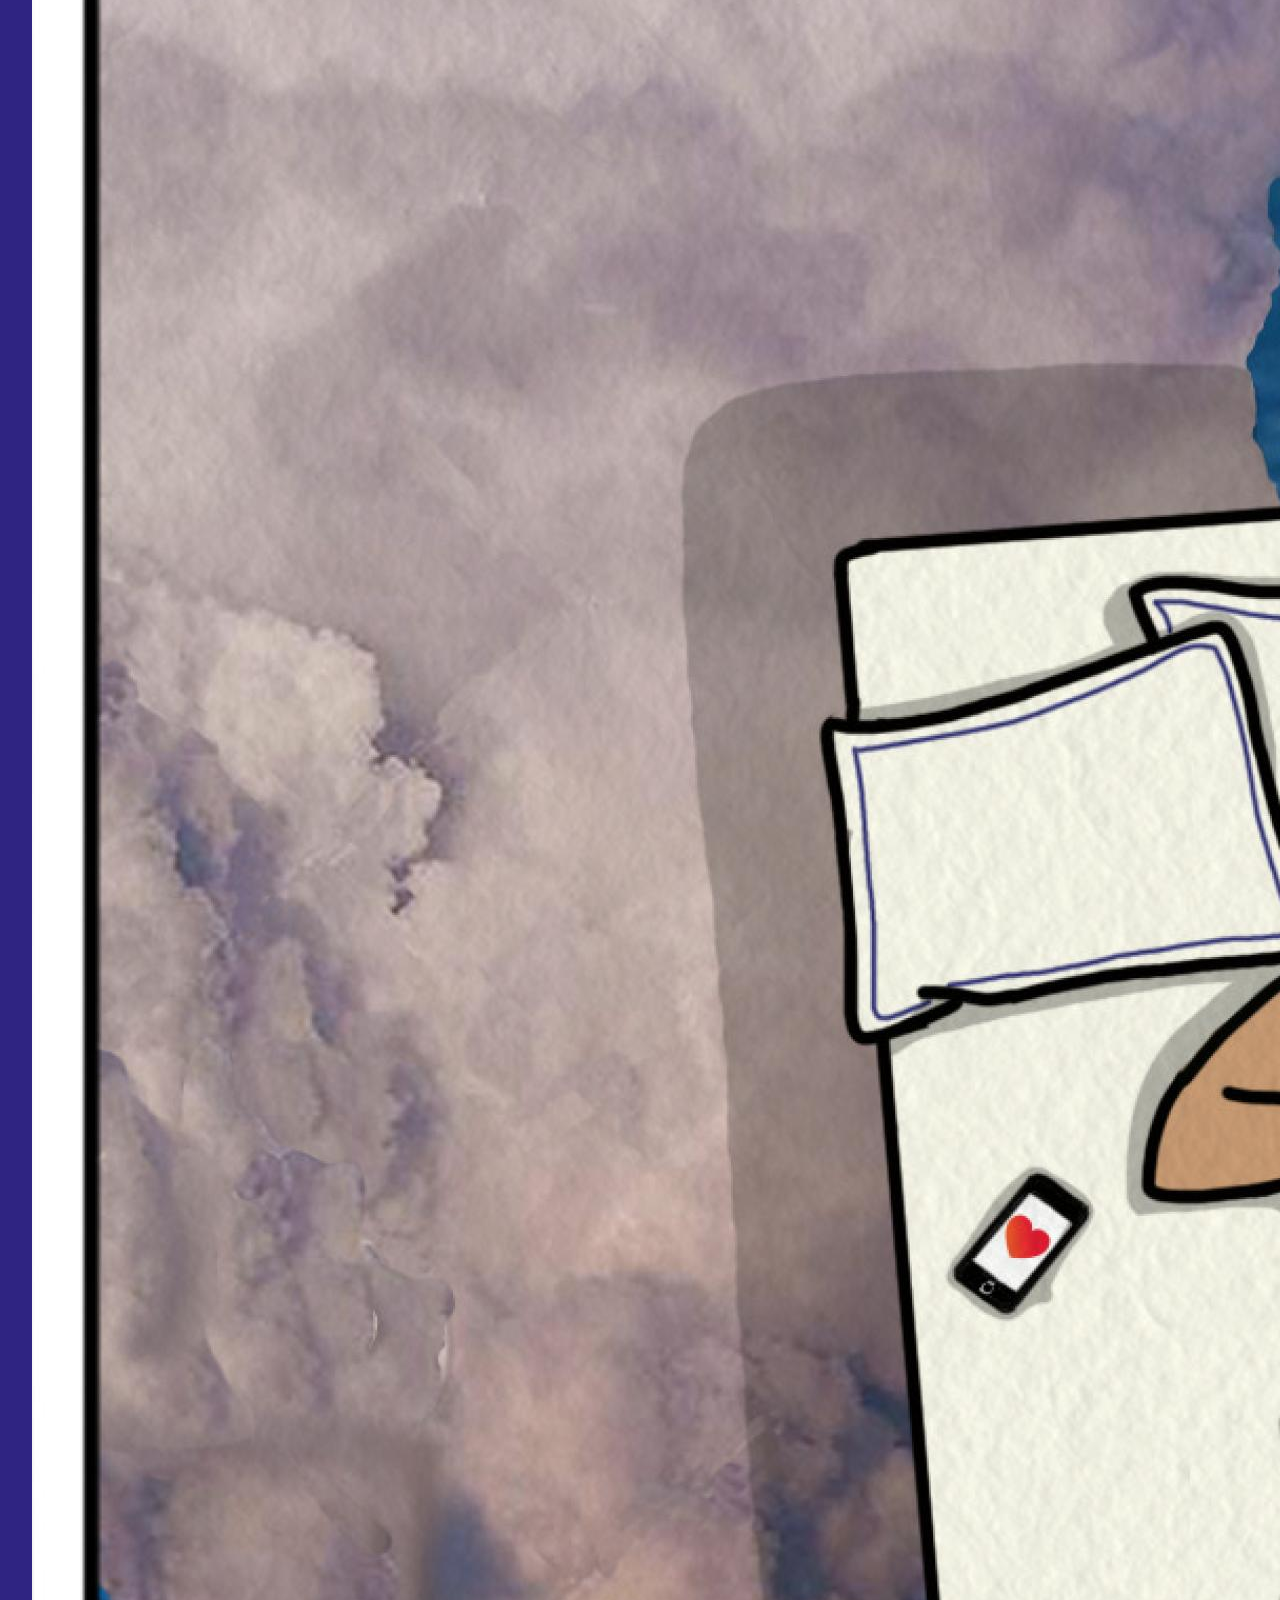
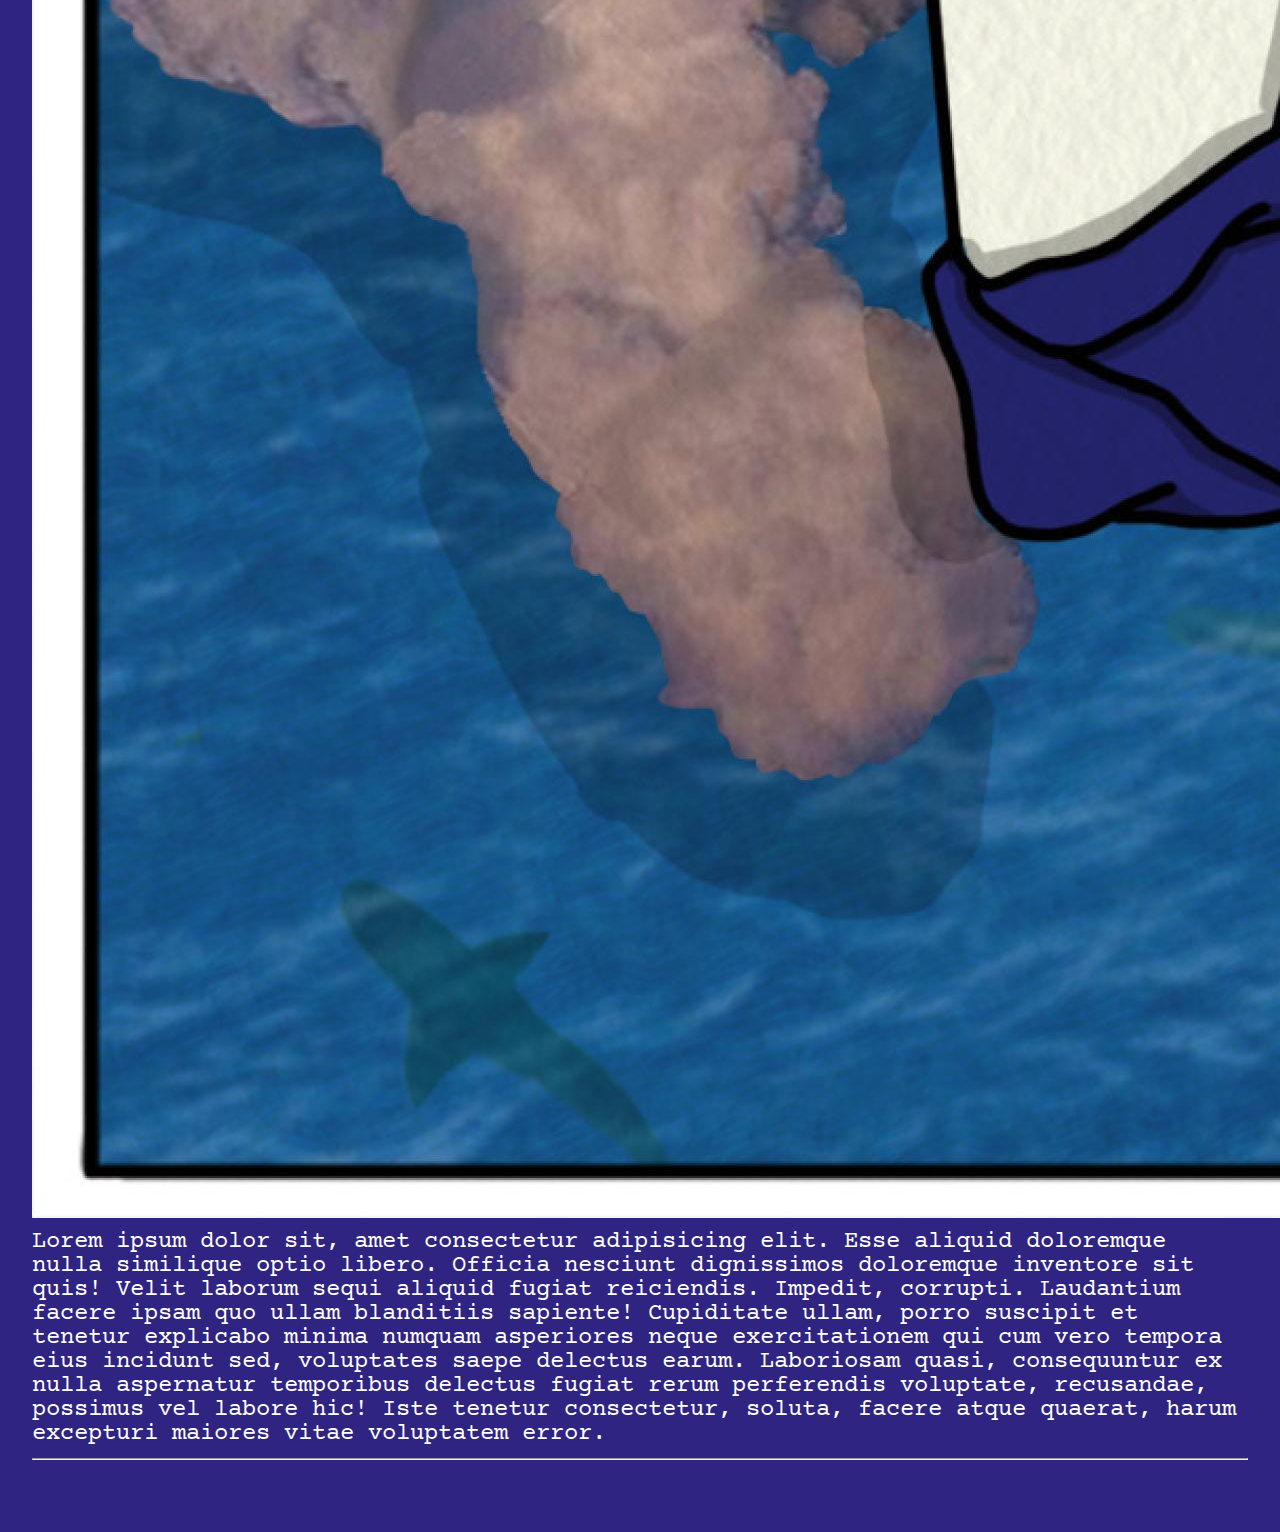
<file: music.html>
<!doctype html>
<html lang="en">

<head>
  <!-- Required meta tags -->
  <meta charset="utf-8">
  <meta name="viewport" content="width=device-width, initial-scale=1, shrink-to-fit=no">

  <!-- Google Font -->
  <link href="https://fonts.googleapis.com/css2?family=Courier+Prime:ital,wght@0,400;0,700;1,400;1,700&display=swap"
    rel="stylesheet">

  <!-- Bootstrap CSS -->
  <link rel="stylesheet" href="https://stackpath.bootstrapcdn.com/bootstrap/4.1.3/css/bootstrap.min.css"
    integrity="sha384-MCw98/SFnGE8fJT3GXwEOngsV7Zt27NXFoaoApmYm81iuXoPkFOJwJ8ERdknLPMO" crossorigin="anonymous">

  <!-- Custom CSS -->
  <link rel="stylesheet" href="app.css">

  <title>renzo's cool music</title>
</head>

<body>

  <nav id="topnavbar" class="navbar my-auto navbar-expand-lg fixed-top">
    <a id="navbrand" class="navbar-brand my-auto" href="index.html">renzo's cool stuff</a>
    <button class="navbar-toggler" type="button" data-toggle="collapse" data-target="#navbarContent"
      aria-label="Toggle navigation">
      <span class="navbar-toggler">
        <svg xmlns="http://www.w3.org/2000/svg" width="16" height="16" fill="currentColor" class="bi bi-list"
          viewBox="0 0 16 16">
          <path fill-rule="evenodd"
            d="M2.5 12a.5.5 0 0 1 .5-.5h10a.5.5 0 0 1 0 1H3a.5.5 0 0 1-.5-.5zm0-4a.5.5 0 0 1 .5-.5h10a.5.5 0 0 1 0 1H3a.5.5 0 0 1-.5-.5zm0-4a.5.5 0 0 1 .5-.5h10a.5.5 0 0 1 0 1H3a.5.5 0 0 1-.5-.5z" />
        </svg>
      </span>
    </button>

    <div class="collapse navbar-collapse my-auto mb-5" id="navbarContent">
      <ul class="navbar-nav my-auto mr-auto py-auto">
        <li class="nav-item-left">
          <a id="home" class="nav-link" href="index.html">home</a>
        </li>
        <li class="nav-item-left">
          <a id="about" class="nav-link" href="aboutme.html">about me</a>
        </li>
        <li class="nav-item-left">
          <a id="music" class="nav-link" href="music.html">my music</a>
        </li>
        <li class="nav-item-left">
          <a id="merch" class="nav-link disabled" href="merch.html">merch</a>
        </li>
        <li class="nav-item-left">
          <a id="others" class="nav-link" href="others.html">apps</a>
        </li>
      </ul>
      <ul class="navbar-nav my-auto ml-auto py-auto">
        <li class="nav-item-right">
          <a id="donate" class="nav-link" href="https://ko-fi.com/renzosy" target="_blank">buy me coffee!</a>
        </li>
      </ul>

    </div>
  </nav>


        <section id="mainsection" class="container-fluid">

          <div class="row align-items-center py-2">
            <div class="col-md-6">
              <div id="headinggroup" class="text-center d-none d-md-block">
                <h1>RENZO'S</h1>
                <h1>COOL</h1>
                <h1>MUSIC</h1>
              </div>
            </div>

            <div class="col-md-6 justify-content-center">
              <img class="img-fluid shadow-lg" src="imgs/profile pic art.png" alt="profile picture">
            </div>
          </div>

          <hr class="m-5">


          <div class="row mb-3 align-items-center">
            <div class="col-md-6 order-2 order-md-1">
              <img class="img-fluid shadow-lg" src="imgs/dress art.jpg" alt="dress art">
            </div>

            <div class="col-md-6 order-1 order-md-2">
              <div class="row justify-content-center">
                <div class="col-10">
                  <h2 class="text-center text-size mb-3">Renzo Sy</h2>
                  <p class="mb-3">Lorem ipsum dolor sit, amet consectetur adipisicing elit. Esse aliquid doloremque
                    nulla
                    similique optio libero. Officia nesciunt dignissimos doloremque inventore sit quis! Velit laborum
                    sequi aliquid fugiat reiciendis. Impedit, corrupti.
                    Laudantium facere ipsam quo ullam blanditiis sapiente! Cupiditate ullam, porro suscipit et tenetur
                    explicabo minima numquam asperiores neque exercitationem qui cum vero tempora eius incidunt sed,
                    voluptates saepe delectus earum.
                    Laboriosam quasi, consequuntur ex nulla aspernatur temporibus delectus fugiat rerum perferendis
                    voluptate, recusandae, possimus vel labore hic! Iste tenetur consectetur, soluta, facere atque
                    quaerat, harum excepturi maiores vitae voluptatem error.</p>
                </div>
              </div>
            </div>

          </div>

          <hr class="m-5">

          <div class="row align-items-center">
            <div class="col-md-6  order-2 order-md-2">
              <img class="img-fluid shadow-lg" src="imgs/hourglass art.jpg" alt="dress art">
            </div>

            <div class="col-md-6  order-1 order-md-1">
              <div class="row justify-content-center">
                <div class="col-10">
                  <p class="mb-3">Lorem ipsum dolor sit, amet consectetur adipisicing elit. Esse aliquid doloremque
                    nulla
                    similique optio libero. Officia nesciunt dignissimos doloremque inventore sit quis! Velit laborum
                    sequi aliquid fugiat reiciendis. Impedit, corrupti.
                    Laudantium facere ipsam quo ullam blanditiis sapiente! Cupiditate ullam, porro suscipit et tenetur
                    explicabo minima numquam asperiores neque exercitationem qui cum vero tempora eius incidunt sed,
                    voluptates saepe delectus earum.
                    Laboriosam quasi, consequuntur ex nulla aspernatur temporibus delectus fugiat rerum perferendis
                    voluptate, recusandae, possimus vel labore hic! Iste tenetur consectetur, soluta, facere atque
                    quaerat, harum excepturi maiores vitae voluptatem error.
                  </p>
                </div>
              </div>
            </div>
          </div>

          <hr class="m-5">

          <div class="row align-items-center">
            <div class="col-md-6  order-2 order-md-1">
              <img class="img-fluid shadow-lg" src="imgs/perfectly art.jpg" alt="dress art">
            </div>
            <div class="col-md-6  order-1 order-md-2">
              <div class="row justify-content-center">
                <div class="col-10">
                  <p class="mb-3">Lorem ipsum dolor sit, amet consectetur adipisicing elit. Esse aliquid doloremque
                    nulla
                    similique optio libero. Officia nesciunt dignissimos doloremque inventore sit quis! Velit laborum
                    sequi aliquid fugiat reiciendis. Impedit, corrupti.
                    Laudantium facere ipsam quo ullam blanditiis sapiente! Cupiditate ullam, porro suscipit et tenetur
                    explicabo minima numquam asperiores neque exercitationem qui cum vero tempora eius incidunt sed,
                    voluptates saepe delectus earum.
                    Laboriosam quasi, consequuntur ex nulla aspernatur temporibus delectus fugiat rerum perferendis
                    voluptate, recusandae, possimus vel labore hic! Iste tenetur consectetur, soluta, facere atque
                    quaerat, harum excepturi maiores vitae voluptatem error.</p>
                </div>
              </div>
            </div>
          </div>

          <hr class="m-5">

        </section>

  <!-- Optional JavaScript -->
  <!-- jQuery first, then Popper.js, then Bootstrap JS -->
  <script src="https://code.jquery.com/jquery-3.3.1.slim.min.js"
    integrity="sha384-q8i/X+965DzO0rT7abK41JStQIAqVgRVzpbzo5smXKp4YfRvH+8abtTE1Pi6jizo"
    crossorigin="anonymous"></script>
  <script src="https://cdnjs.cloudflare.com/ajax/libs/popper.js/1.14.3/umd/popper.min.js"
    integrity="sha384-ZMP7rVo3mIykV+2+9J3UJ46jBk0WLaUAdn689aCwoqbBJiSnjAK/l8WvCWPIPm49"
    crossorigin="anonymous"></script>
  <script src="https://stackpath.bootstrapcdn.com/bootstrap/4.1.3/js/bootstrap.min.js"
    integrity="sha384-ChfqqxuZUCnJSK3+MXmPNIyE6ZbWh2IMqE241rYiqJxyMiZ6OW/JmZQ5stwEULTy"
    crossorigin="anonymous"></script>
  <script src="script-for-css.js"></script>

  <script>
    $(function () {
      $(document).scroll(function () {
        var $nav = $("#topnavbar");
        $nav.toggleClass("scrolled", $(this).scrollTop() > $nav.height());
      })
    })
  </script>



</body>

</html>
</file>
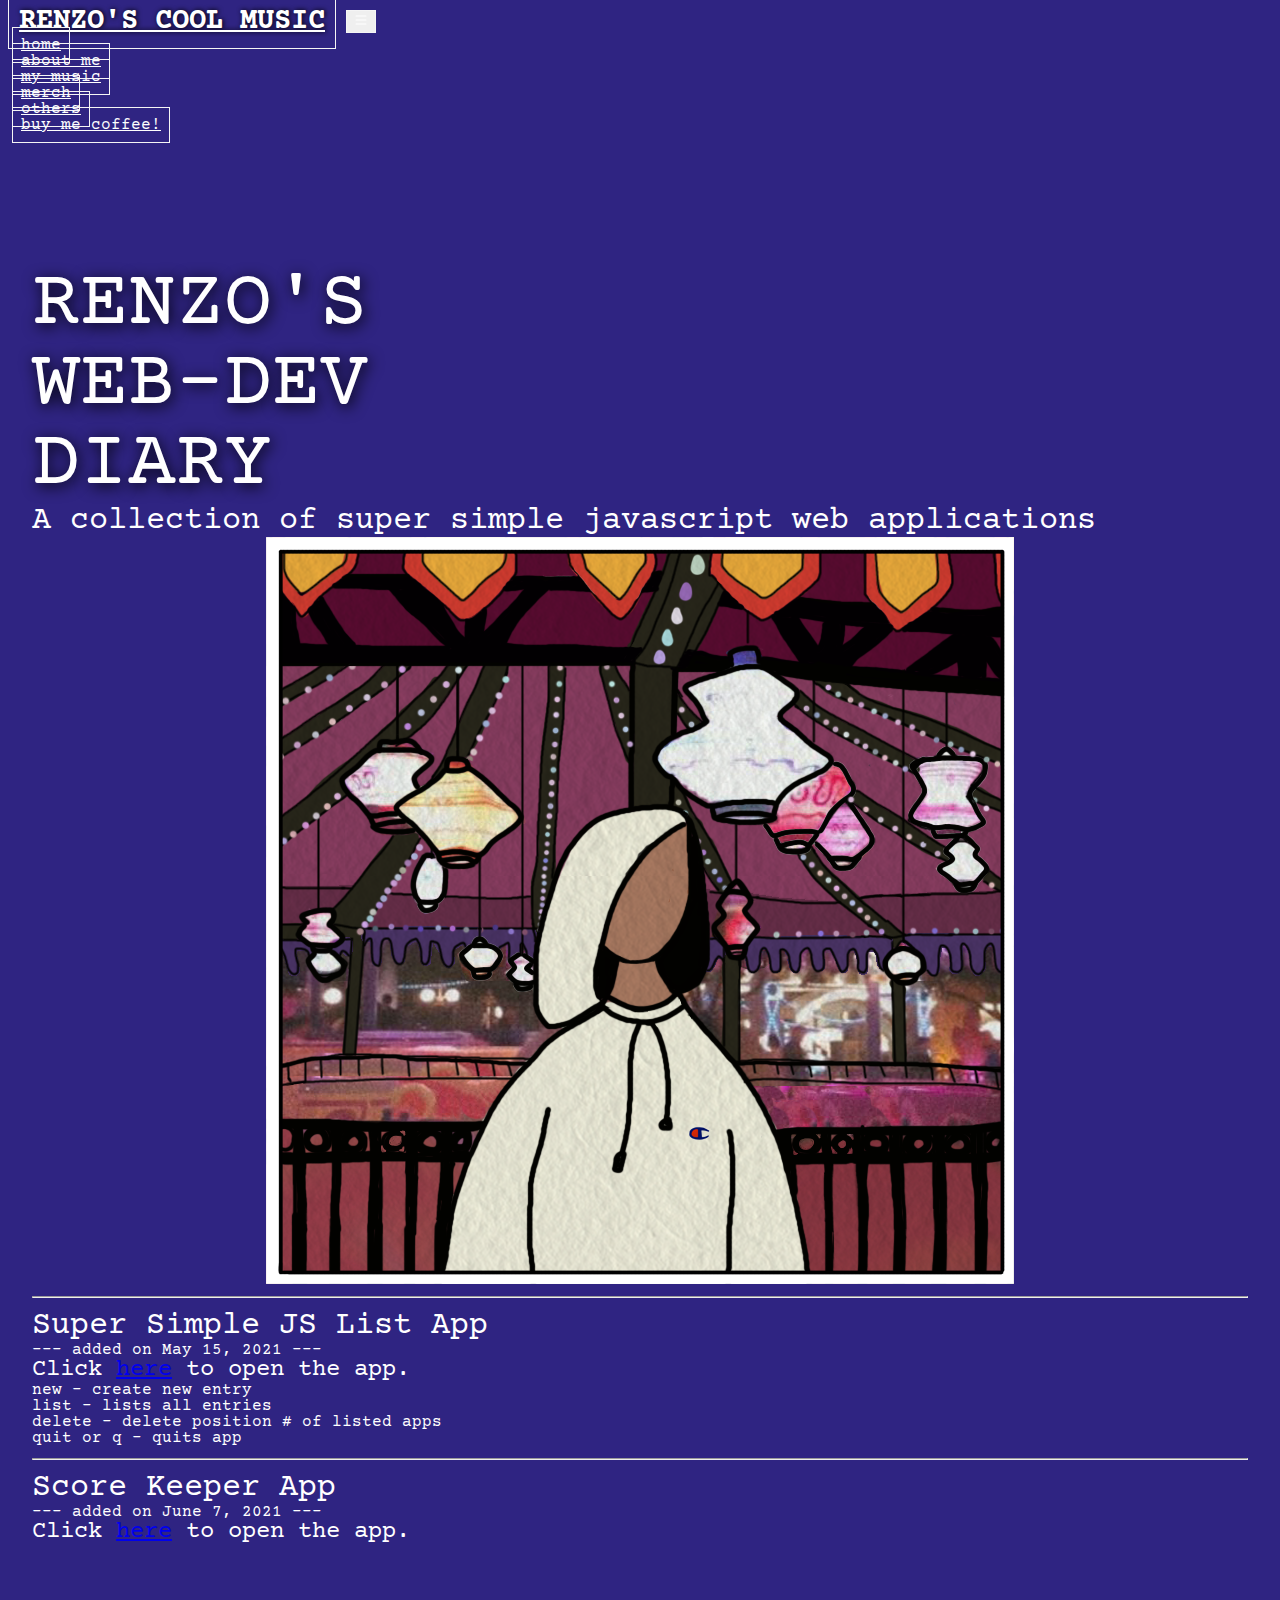
<file: others.html>
<!doctype html>
<html lang="en">

<head>
  <!-- Required meta tags -->
  <meta charset="utf-8">
  <meta name="viewport" content="width=device-width, initial-scale=1, shrink-to-fit=no">

  <!-- Google Font -->
  <link href="https://fonts.googleapis.com/css2?family=Courier+Prime:ital,wght@0,400;0,700;1,400;1,700&display=swap"
    rel="stylesheet">

  <!-- Bootstrap CSS -->
  <link rel="stylesheet" href="https://stackpath.bootstrapcdn.com/bootstrap/4.1.3/css/bootstrap.min.css"
    integrity="sha384-MCw98/SFnGE8fJT3GXwEOngsV7Zt27NXFoaoApmYm81iuXoPkFOJwJ8ERdknLPMO" crossorigin="anonymous">

  <!-- Custom CSS -->
  <link rel="stylesheet" href="app.css">

  <title>renzo's cool music</title>
</head>

<body>

  <nav id="topnavbar" class="navbar my-auto navbar-expand-lg fixed-top">
    <a id="navbrand" class="navbar-brand my-auto" href="#">renzo's cool music</a>
    <button class="navbar-toggler" type="button" data-toggle="collapse" data-target="#navbarContent"
      aria-label="Toggle navigation">
      <span class="navbar-toggler">
        <svg xmlns="http://www.w3.org/2000/svg" width="16" height="16" fill="currentColor" class="bi bi-list"
          viewBox="0 0 16 16">
          <path fill-rule="evenodd"
            d="M2.5 12a.5.5 0 0 1 .5-.5h10a.5.5 0 0 1 0 1H3a.5.5 0 0 1-.5-.5zm0-4a.5.5 0 0 1 .5-.5h10a.5.5 0 0 1 0 1H3a.5.5 0 0 1-.5-.5zm0-4a.5.5 0 0 1 .5-.5h10a.5.5 0 0 1 0 1H3a.5.5 0 0 1-.5-.5z" />
        </svg>
      </span>
    </button>

    <div class="collapse navbar-collapse my-auto mb-5" id="navbarContent">
      <ul class="navbar-nav my-auto mr-auto py-auto">
        <li class="nav-item-left">
          <a id="home" class="nav-link" href="index.html">home</a>
        </li>
        <li class="nav-item-left">
          <a id="about" class="nav-link" href="#">about me</a>
        </li>
        <li class="nav-item-left">
          <a id="music" class="nav-link" href="#">my music</a>
        </li>
        <li class="nav-item-left">
          <a id="merch" class="nav-link disabled" href="#">merch</a>
        </li>
        <li class="nav-item-left">
          <a id="others" class="nav-link" href="others.html">others</a>
        </li>
      </ul>
      <ul class="navbar-nav my-auto ml-auto py-auto">
        <li class="nav-item-right">
          <a id="donate" class="nav-link" href="https://ko-fi.com/renzosy" target="_blank">buy me coffee!</a>
        </li>
      </ul>

    </div>
  </nav>


  <section id="mainsection" class="container-fluid">

    <div class="row align-items-center py-2">
      <div class="col-md-6">
        <div id="headinggroup" class="text-center d-none d-md-block">
          <h1>RENZO'S</h1>
          <h1>WEB-DEV</h1>
          <h1>DIARY</h1>
          <h2 class="font-italic mt-5">A collection of super simple javascript web applications</p>
        </div>
      </div>

      <div class="col-md-6 justify-content-center">
        <img class="img-fluid shadow-lg" src="imgs/profile pic art.png" alt="profile picture">
      </div>
    </div>

    <hr class="m-5">


    <div class="row mb-3 align-items-center">
      <!-- <div class="col-md-6 order-2 order-md-1">
              <img class="img-fluid shadow-lg" src="imgs/dress art.jpg" alt="dress art">
            </div> -->

      <div class="col-md-12 order-1 order-md-2">
        <div class="row justify-content-center">
          <div class="col-10">
            <h2 class="text-center text-size mb-3">Super Simple JS List App</h2>
            <h3 class="text-center text-size mb-3 font-italic">--- added on May 15, 2021 ---</h2>
            <p class="mb-3 text-center">Click <a href="list-app.html" target="_blank">here</a> to open the app.
            <ul class="text-align">
              <li class="text-center">new - create new entry</li>
              <li class="text-center">list - lists all entries</li>
              <li class="text-center">delete - delete position # of listed apps</li>
              <li class="text-center">quit or q - quits app</li>
        
            </ul>
            </p>
          </div>
        </div>
      </div>

    </div>

    <hr class="m-5">

    <div class="row mb-3 align-items-center">
      <!-- <div class="col-md-6 order-2 order-md-1">
              <img class="img-fluid shadow-lg" src="imgs/dress art.jpg" alt="dress art">
            </div> -->

      <div class="col-md-12 order-1 order-md-2">
        <div class="row justify-content-center">
          <div class="col-10">
            <h2 class="text-center text-size mb-3">Score Keeper App</h2>
            <h3 class="text-center text-size mb-3 font-italic">--- added on June 7, 2021 ---</h2>
            <p class="mb-3 text-center">Click <a href="scorekeeper-app.html" target="_blank">here</a> to open the app.
            </p>
          </div>
        </div>
      </div>

    </div>

    <!-- <div class="row align-items-center">
            <div class="col-md-6  order-2 order-md-2">
              <img class="img-fluid shadow-lg" src="imgs/hourglass art.jpg" alt="dress art">
            </div>

            <div class="col-md-6  order-1 order-md-1">
              <div class="row justify-content-center">
                <div class="col-10">
                  <p class="mb-3">Lorem ipsum dolor sit, amet consectetur adipisicing elit. Esse aliquid doloremque
                    nulla
                    similique optio libero. Officia nesciunt dignissimos doloremque inventore sit quis! Velit laborum
                    sequi aliquid fugiat reiciendis. Impedit, corrupti.
                    Laudantium facere ipsam quo ullam blanditiis sapiente! Cupiditate ullam, porro suscipit et tenetur
                    explicabo minima numquam asperiores neque exercitationem qui cum vero tempora eius incidunt sed,
                    voluptates saepe delectus earum.
                    Laboriosam quasi, consequuntur ex nulla aspernatur temporibus delectus fugiat rerum perferendis
                    voluptate, recusandae, possimus vel labore hic! Iste tenetur consectetur, soluta, facere atque
                    quaerat, harum excepturi maiores vitae voluptatem error.
                  </p>
                </div>
              </div>
            </div>
          </div>

          <hr class="m-5">

          <div class="row align-items-center">
            <div class="col-md-6  order-2 order-md-1">
              <img class="img-fluid shadow-lg" src="imgs/perfectly art.jpg" alt="dress art">
            </div>
            <div class="col-md-6  order-1 order-md-2">
              <div class="row justify-content-center">
                <div class="col-10">
                  <p class="mb-3">Lorem ipsum dolor sit, amet consectetur adipisicing elit. Esse aliquid doloremque
                    nulla
                    similique optio libero. Officia nesciunt dignissimos doloremque inventore sit quis! Velit laborum
                    sequi aliquid fugiat reiciendis. Impedit, corrupti.
                    Laudantium facere ipsam quo ullam blanditiis sapiente! Cupiditate ullam, porro suscipit et tenetur
                    explicabo minima numquam asperiores neque exercitationem qui cum vero tempora eius incidunt sed,
                    voluptates saepe delectus earum.
                    Laboriosam quasi, consequuntur ex nulla aspernatur temporibus delectus fugiat rerum perferendis
                    voluptate, recusandae, possimus vel labore hic! Iste tenetur consectetur, soluta, facere atque
                    quaerat, harum excepturi maiores vitae voluptatem error.</p>
                </div>
              </div>
            </div>
          </div>

          <hr class="m-5"> -->

  </section>

  <!-- Optional JavaScript -->
  <!-- jQuery first, then Popper.js, then Bootstrap JS -->
  <script src="https://code.jquery.com/jquery-3.3.1.slim.min.js"
    integrity="sha384-q8i/X+965DzO0rT7abK41JStQIAqVgRVzpbzo5smXKp4YfRvH+8abtTE1Pi6jizo"
    crossorigin="anonymous"></script>
  <script src="https://cdnjs.cloudflare.com/ajax/libs/popper.js/1.14.3/umd/popper.min.js"
    integrity="sha384-ZMP7rVo3mIykV+2+9J3UJ46jBk0WLaUAdn689aCwoqbBJiSnjAK/l8WvCWPIPm49"
    crossorigin="anonymous"></script>
  <script src="https://stackpath.bootstrapcdn.com/bootstrap/4.1.3/js/bootstrap.min.js"
    integrity="sha384-ChfqqxuZUCnJSK3+MXmPNIyE6ZbWh2IMqE241rYiqJxyMiZ6OW/JmZQ5stwEULTy"
    crossorigin="anonymous"></script>
    <script src="script-for-css.js"></script>

  <script>
    $(function () {
      $(document).scroll(function () {
        var $nav = $("#topnavbar");
        $nav.toggleClass("scrolled", $(this).scrollTop() > $nav.height());
      })
    })
  </script>



</body>

</html>
</file>
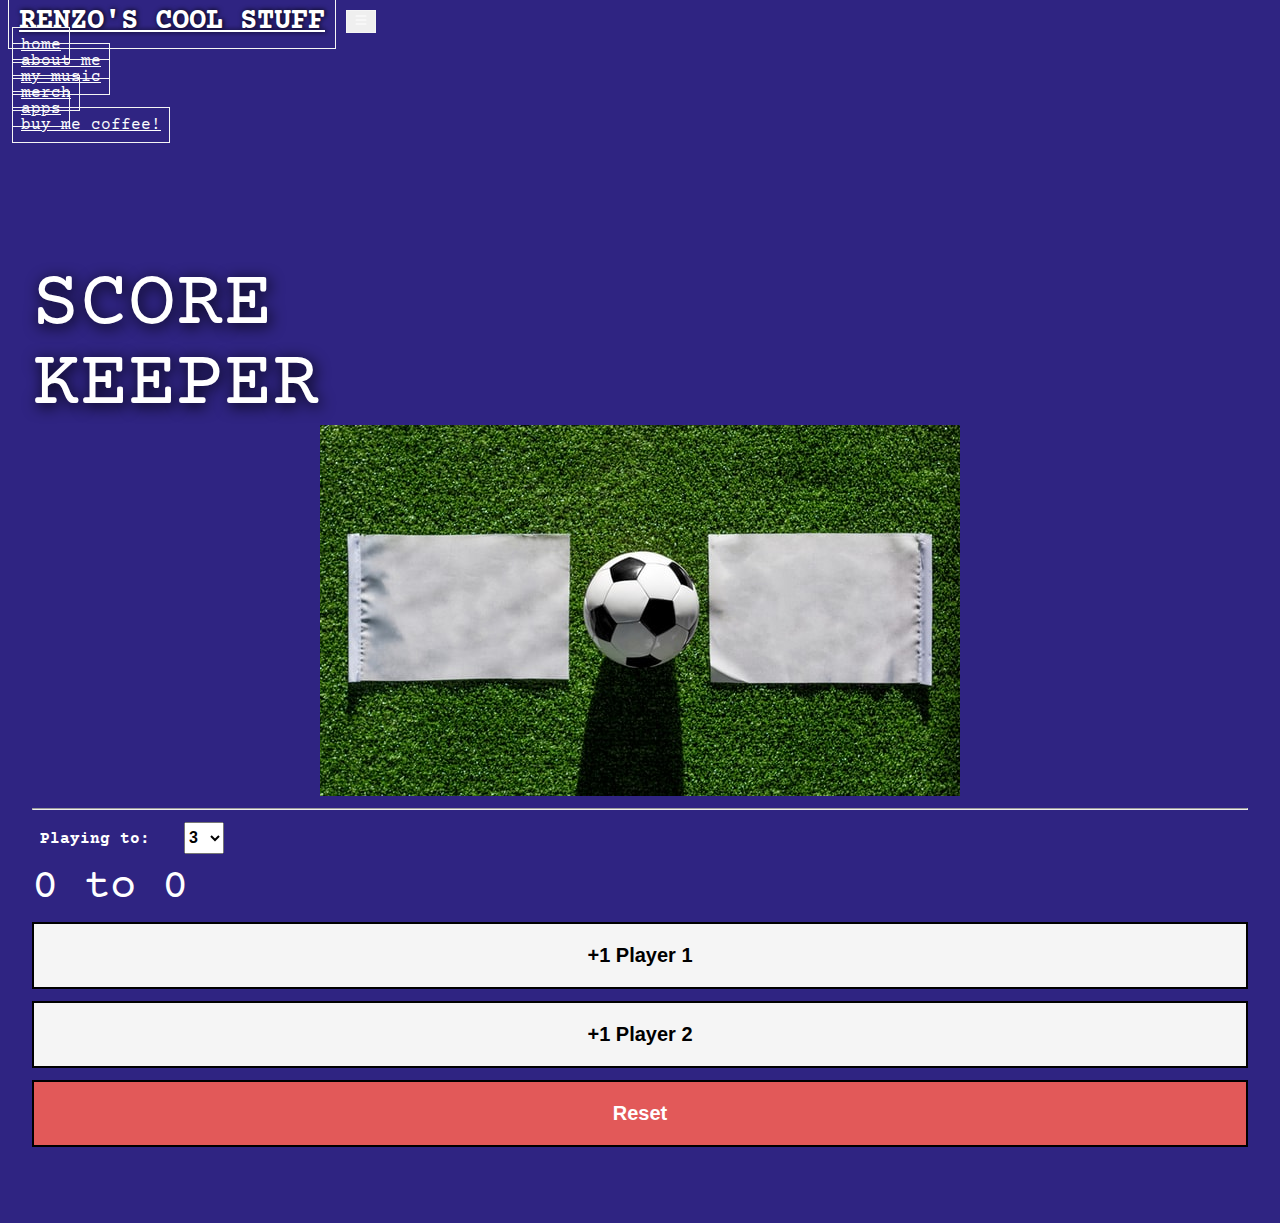
<file: scorekeeper-app.html>
<!doctype html>
<html lang="en">

<head>
    <!-- Required meta tags -->
    <meta charset="utf-8">
    <meta name="viewport" content="width=device-width, initial-scale=1, shrink-to-fit=no">

    <!-- Google Font -->
    <link href="https://fonts.googleapis.com/css2?family=Courier+Prime:ital,wght@0,400;0,700;1,400;1,700&display=swap"
        rel="stylesheet">

    <!-- Bootstrap CSS -->
    <link rel="stylesheet" href="https://stackpath.bootstrapcdn.com/bootstrap/4.1.3/css/bootstrap.min.css"
        integrity="sha384-MCw98/SFnGE8fJT3GXwEOngsV7Zt27NXFoaoApmYm81iuXoPkFOJwJ8ERdknLPMO" crossorigin="anonymous">

    <!-- Custom CSS -->
    <link rel="stylesheet" href="app.css">

    <title>renzo's cool stuff</title>
</head>

<body>

    <nav id="topnavbar" class="navbar my-auto navbar-expand-lg fixed-top">
        <a id="navbrand" class="navbar-brand my-auto" href="index.html">renzo's cool stuff</a>
        <button class="navbar-toggler" type="button" data-toggle="collapse" data-target="#navbarContent"
            aria-label="Toggle navigation">
            <span class="navbar-toggler">
                <svg xmlns="http://www.w3.org/2000/svg" width="16" height="16" fill="currentColor" class="bi bi-list"
                    viewBox="0 0 16 16">
                    <path fill-rule="evenodd"
                        d="M2.5 12a.5.5 0 0 1 .5-.5h10a.5.5 0 0 1 0 1H3a.5.5 0 0 1-.5-.5zm0-4a.5.5 0 0 1 .5-.5h10a.5.5 0 0 1 0 1H3a.5.5 0 0 1-.5-.5zm0-4a.5.5 0 0 1 .5-.5h10a.5.5 0 0 1 0 1H3a.5.5 0 0 1-.5-.5z" />
                </svg>
            </span>
        </button>

        <div class="collapse navbar-collapse my-auto mb-5" id="navbarContent">
            <ul class="navbar-nav my-auto mr-auto py-auto">
                <li class="nav-item-left">
                    <a id="home" class="nav-link" href="index.html">home</a>
                </li>
                <li class="nav-item-left">
                    <a id="about" class="nav-link" href="aboutme.html">about me</a>
                </li>
                <li class="nav-item-left">
                    <a id="music" class="nav-link" href="music.html">my music</a>
                </li>
                <li class="nav-item-left">
                    <a id="merch" class="nav-link disabled" href="merch.html">merch</a>
                </li>
                <li class="nav-item-left">
                    <a id="others" class="nav-link" href="others.html">apps</a>
                </li>
            </ul>
            <ul class="navbar-nav my-auto ml-auto py-auto">
                <li class="nav-item-right">
                    <a id="donate" class="nav-link" href="https://ko-fi.com/renzosy" target="_blank">buy me coffee!</a>
                </li>
            </ul>

        </div>
    </nav>


    <section id="mainsection" class="container-fluid">

        <div class="row align-items-center py-2">
            <div class="col-md-6">
                <div id="headinggroup" class="text-center d-none d-md-block">
                    <h1>SCORE</h1>
                    <h1>KEEPER</h1>
                </div>
            </div>

            <div class="col-md-6 justify-content-center">
                <img class="img-fluid shadow-lg" src="imgs/score-keeper-pic.jpg" alt="profile picture">
            </div>
        </div>

        <hr class="mx-5 my-4">


        <div class="row mb-3 align-items-center">

            <div class="col-md-12 order-1 order-md-2">
                <div class="row justify-content-center">
                    <div class="col-10 align-items-center">
                        <div id="scoreKeeperTitle" class="row justify-content-center">
                            <h1>Score Keeper</h1>
                        </div>
                        <div class="row justify-content-center">
                            <div class="col align-items-center">
                                <div class="row justify-content-center">
                                    <label id="winningScoreLabel" for="winningScore"><b>Playing to:</b> </label>
                                    <select name="winScoreInput" id="winScoreInput">
                                        <option value="3">3</option>
                                        <option value="4">4</option>
                                        <option value="5">5</option>
                                        <option value="6">6</option>
                                        <option value="7">7</option>
                                        <option value="8">8</option>
                                        <option value="9">9</option>
                                        <option value="10">10</option>
                                        <option value="11">11</option>
                                        <option value="12">12</option>
                                        <option value="13">13</option>
                                    </select>
                                </div>
                            </div>
                        </div>
                        <div class="row justify-content-center">
                            <h1 id="h1Score"><span id="p1Display">0</span> to <span id="p2Display">0</span></h1>
                        </div>
                        <div id="scoreButtonRow" class="row justify-content-center">

                            <div class="row align-items-center mx-4 my-1">
                                <div class="row justify-content-center">
                                    <button id="p1Button" class="btn">+1 Player 1</button>
                                </div>
                            </div>
                            <div class="row align-items-center mx-4 my-1">
                                <div class="row justify-content-center">
                                    <button id="p2Button" class="btn">+1 Player 2</button>
                                </div>
                            </div>
                            <div class="row align-items-center mx-4 my-1">
                                <div class="row justify-content-center">
                                    <button id="resetButton" class="btn">Reset</button>
                                </div>
                            </div>

                        </div>

                    </div>
                </div>
            </div>
        </div>

        </div>

    </section>

    <!-- Optional JavaScript -->
    <!-- jQuery first, then Popper.js, then Bootstrap JS -->
    <script src="https://code.jquery.com/jquery-3.3.1.slim.min.js"
        integrity="sha384-q8i/X+965DzO0rT7abK41JStQIAqVgRVzpbzo5smXKp4YfRvH+8abtTE1Pi6jizo"
        crossorigin="anonymous"></script>
    <script src="https://cdnjs.cloudflare.com/ajax/libs/popper.js/1.14.3/umd/popper.min.js"
        integrity="sha384-ZMP7rVo3mIykV+2+9J3UJ46jBk0WLaUAdn689aCwoqbBJiSnjAK/l8WvCWPIPm49"
        crossorigin="anonymous"></script>
    <script src="https://stackpath.bootstrapcdn.com/bootstrap/4.1.3/js/bootstrap.min.js"
        integrity="sha384-ChfqqxuZUCnJSK3+MXmPNIyE6ZbWh2IMqE241rYiqJxyMiZ6OW/JmZQ5stwEULTy"
        crossorigin="anonymous"></script>
    <script src="script-for-css.js"></script>
    <script src="scorekeeper-app.js"></script>

    <script>
        $(function () {
            $(document).scroll(function () {
                var $nav = $("#topnavbar");
                $nav.toggleClass("scrolled", $(this).scrollTop() > $nav.height());
            })
        })
    </script>



</body>

</html>
</file>
<file: app.css>
/* http://meyerweb.com/eric/tools/css/reset/ 
   v2.0 | 20110126
   License: none (public domain)
*/

html,
body,
div,
span,
applet,
object,
iframe,
h1,
h2,
h3,
h4,
h5,
h6,
p,
blockquote,
pre,
a,
abbr,
acronym,
address,
big,
cite,
code,
del,
dfn,
em,
img,
ins,
kbd,
q,
s,
samp,
small,
strike,
strong,
sub,
sup,
tt,
var,
b,
u,
i,
center,
dl,
dt,
dd,
ol,
ul,
li,
fieldset,
form,
label,
legend,
table,
caption,
tbody,
tfoot,
thead,
tr,
th,
td,
article,
aside,
canvas,
details,
embed,
figure,
figcaption,
footer,
header,
hgroup,
menu,
nav,
output,
ruby,
section,
summary,
time,
mark,
audio,
video {
    margin        : 0;
    padding       : 0;
    border        : 0;
    font-size     : 100%;
    font          : inherit;
    vertical-align: baseline;
}

/* HTML5 display-role reset for older browsers */
article,
aside,
details,
figcaption,
figure,
footer,
header,
hgroup,
menu,
nav,
section {
    display: block;
}

body {
    line-height: 1;
    color      : white;
    width      : 100%;
}

ol,
ul {
    list-style: none;
}

blockquote,
q {
    quotes: none;
}

blockquote:before,
blockquote:after,
q:before,
q:after {
    content: '';
    content: none;
}

table {
    border-collapse: collapse;
    border-spacing : 0;
}

body {
    background-color: #2F2482;
    font-family     : 'Courier Prime', 'Courier New', Courier, monospace
}

#topnavbar {
    color        : white;
    margin-bottom: 5em;
    padding      : 0.5em 0.5em;
}

#navbrand {
    border        : 1px solid whitesmoke;
    font-size     : 1.25em;
    text-shadow   : black 1px 0 5px;
    padding       : 10px;
    font-weight   : bolder;
    color         : white;
    text-transform: uppercase;
}


button.navbar-toggler {
    color        : white;
    border       : 1px solid whitesmoke;
    text-shadow  : black 1px 0 5px;
    border-radius: 0%;
}


a.nav-link {
    color     : white;
    border    : 1px solid whitesmoke;
    padding   : 0.5em;
    margin    : 0.5em 0.25em;
    transition: all 0.25s ease-in-out;
    text-align: center;
}

#home {
    margin-top: 1em;
}

a.nav-link:hover {
    background-color: #85B2D3;
    text-shadow     : black 1px 0 5px;
    transition      : all 0.25s ease-in-out;
}

a#merch:hover {
    background-color: #c3c4c3;
    text-shadow     : black 1px 0 5px;
    transition      : all 0.25s ease-in-out;
}

a#donate:hover {
    background-color: #88e6ae;
    text-shadow     : black 1px 0 5px;
    transition      : all 0.25s ease-in-out;
}


div#headinggroup h1 {
    font-size  : 4em;
    text-shadow: black 2px 3px 15px;
}

section#mainsection .row {
    margin: 0.75em 0em 0.75em 0em;
}

.navbar {
    background-color: #a980adfa;
    transition      : all 0.25s ease-in-out;
}

.navbar.scrolled {
    background-color: #a980adfa;
    transition      : all 0.25s ease-in-out;

}


h2 {
    font-size: 2em;
}

p {
    font-size: 1em;
}

section#mainsection {
    margin : 2em 0em;
    padding: 2em;
}

section#mainsection img {
    margin : auto;
    display: block;
}

hr {
    background-color: #85B2D3;
}

/*  ABout Me CSS */

#contactSpotify {
    max-width: 250px;
    max-height: 250px;
}

#contactApple {
    max-width: 250px;
    max-height: 250px;
}

#contactGithub {
    max-width: 250px;
    max-height: 250px;
}

/* for scorekeeper app */

.winner {
    color: rgb(117, 230, 117);
}

.loser {
    color: rgb(226, 89, 89);
}

#p1Button {
    font-weight: bolder;
    font-size  : 1.25em;
    border     : 1px solid black;
    background-color: whitesmoke;
    width      : 200px;
    height     : 75px;
    padding    : 3px;
}

#p2Button {
    font-weight: bolder;
    font-size  : 1.25em;
    border     : 1px solid black;
    background-color: whitesmoke;
    width      : 200px;
    height     : 75px;
    padding    : 3px;
}

#resetButton {
    font-weight: bolder;
    font-size  : 1.25em;
    border     : 1px solid black;
    width      : 200px;
    height     : 75px;
    padding    : 3px;
    color: white;
    background-color: rgb(226, 89, 89);
}

#scoreButtonRow div.col-4 {
    padding: 10px;
}

#winningScoreLabel {
    padding    : 0.5em;
    font-weight: bolder;
    font-size  : 1em;
}

#winScoreInput {
    justify-content: center;
    margin         : auto 1em;
    font-size      : 1em;
    font-weight    : bolder;
    height         : 2em;
}

#h1Score {
    font-size: 2.75em;
}

/*  display none elements */

#scoreKeeperTitle {
   display: none;   
}

#aboutMeTitle {
    display: none;
}

#skipToContact {
    display: none;
}

/* media queries */

@media (min-width: 992px) {
    .navbar {
        background-color: #ffffff00;
    }

    #navbrand {
        font-size: 1.8em;
    }

    p {
        font-size: 1.5em;
    }

    div#headinggroup h1 {
        font-size: 5em;
    }

    #home {
        margin: 0.5em 0.25em;
    }

    #p1Button {
        font-weight: bolder;
        font-size  : 1.25em;
        border     : 2px solid black;
        width      : 100%;
        height     : 30%;
        padding    : 1em;
        margin     : auto;
    }

    #p2Button {
        font-weight: bolder;
        font-size  : 1.25em;
        border     : 2px solid black;
        width      : 100%;
        height     : 30%;
        padding    : 1em;
    }

    #resetButton {
        font-weight: bolder;
        font-size  : 1.25em;
        border     : 2px solid black;
        width      : 100%;
        height     : 30%;
        padding    : 1em 2.8em;
    }

}

@media (max-width: 760px) {
    #scoreKeeperTitle {
        display: flex;
        flex-wrap: wrap;
        font-weight: bolder;
        font-size  : 25px;
        align-items: center;
        

    }

    #aboutMeTitle {
        display: flex;
        flex-wrap: wrap;
        font-weight: bolder;
        font-size  : 40px;
        align-items: center;

    }

    #skipToContact {
        display: flex;
        flex-wrap: wrap;
        font-size  : 20px;
        text-align: center;
        padding: 0em 2em;

    }
}

@media (max-width: 340px) {
    #navbrand {
        font-size: 1em;
    }

    #scoreKeeperTitle {
        font-size: 20px;
    }

    #aboutMeTitle {
        font-size: 40px;
    }

    #skipToContact {
        font-size: 20px;
        padding: 0em 2em;
    }
}
</file>
